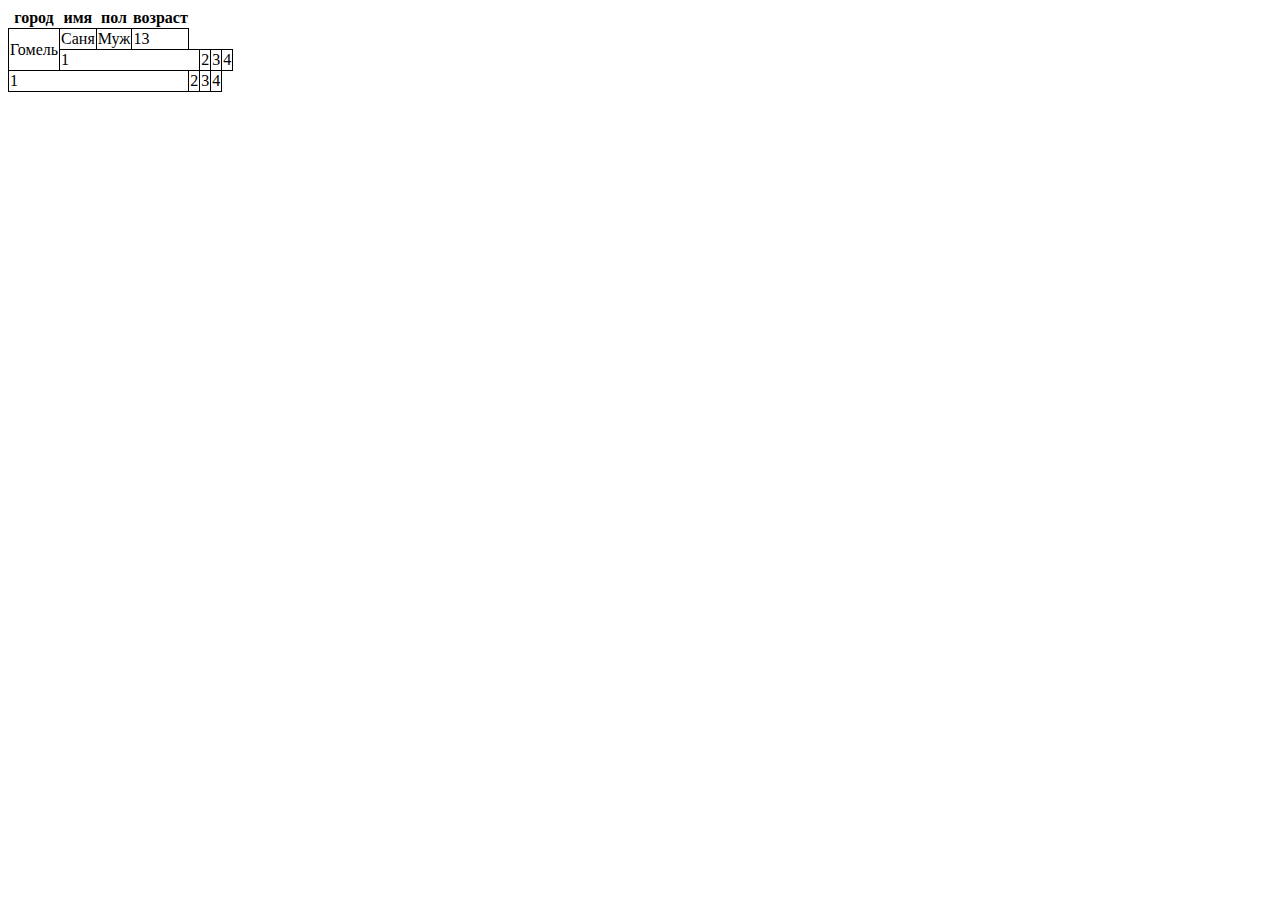
<file: classwork.html>
<!DOCTYPE html>
<html lang="en">
<head>
    <meta charset="UTF-8">
    <meta http-equiv="X-UA-Compatible" content="IE=edge">
    <meta name="viewport" content="width=, initial-scale=1.0">
    <title>Document</title>
</head>

<body>
    <style> tr td { border: 1px solid #000; } </style> 
    <table style="border-collapse: collapse;">
        <thead>
            <tr>
                <th>город</th>
                <th>имя</th>
                <th>пол</th>
                <th>возраст</th>
            </tr>
        </thead>
        <tbody>
            <tr>
                <td  rowspan="3">Гомель</td>
                <td>Саня</td>
                <td>Муж</td>
                <td>13</td>
            </tr>
            <tr>
                <td colspan="4">1</td>
                <td>2</td>
                <td>3</td>
                <td >4</td>
            </tr>
        </tbody>
        <tfoot>
            <tr>
                <td colspan="4">1</td>
                <td>2</td>
                <td>3</td>
                <td >4</td>
            </tr>
        </tfoot>
    </table>
</body>
</html>
</file>
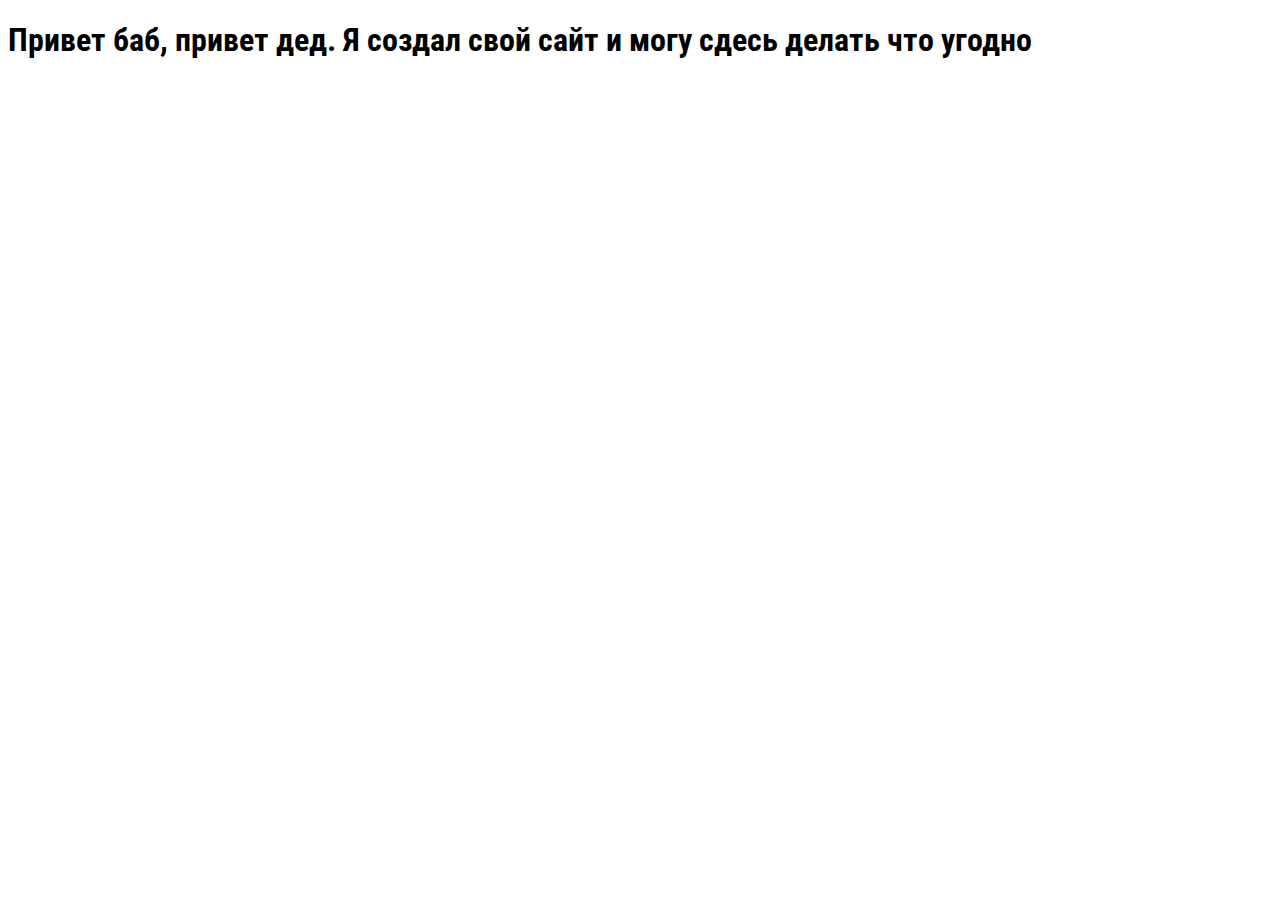
<file: classwork5.html>
<!DOCTYPE html>
<html lang="en">
<head>
  <meta charset="UTF-8">
  <meta http-equiv="X-UA-Compatible" content="IE=edge">
  <meta name="viewport" content="width=device-width, initial-scale=1.0">
  <link rel="stylesheet" href="style.css/classwork5.css">
  <link rel="preconnect" href="https://fonts.googleapis.com">
  <link rel="preconnect" href="https://fonts.gstatic.com" crossorigin>
  <link href="https://fonts.googleapis.com/css2?family=Open+Sans&family=Roboto+Condensed:ital@1&display=swap" rel="stylesheet">
  <title>Document</title>
</head>
<body>
  <h1>Привет баб, привет дед. Я создал свой сайт и могу сдесь делать что угодно</h1>
</body>
</html>
</file>
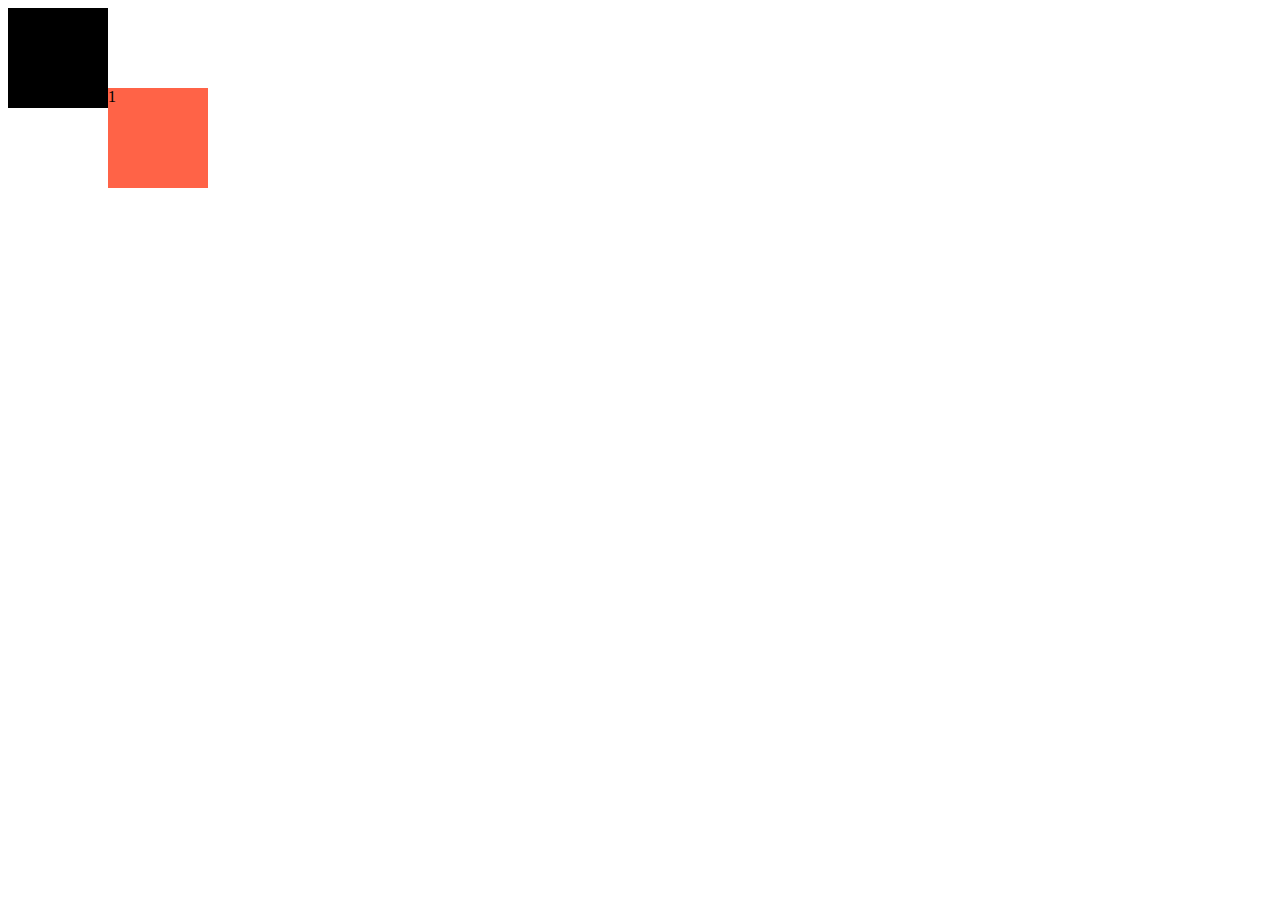
<file: classwrk6.html>
<!DOCTYPE html>
<html lang="en">
<head>
  <meta charset="UTF-8">
  <meta http-equiv="X-UA-Compatible" content="IE=edge">
  <meta name="viewport" content="width=device-width, initial-scale=1.0">
  <title>Classwork 6</title>
  <link rel="stylesheet" href="style.css/classwork6.css">
</head>
<body>
  <div class="position">
    <div>1</div>
    <div>2</div>
    <div>3</div>
  </div>

</body>
</html>
</file>
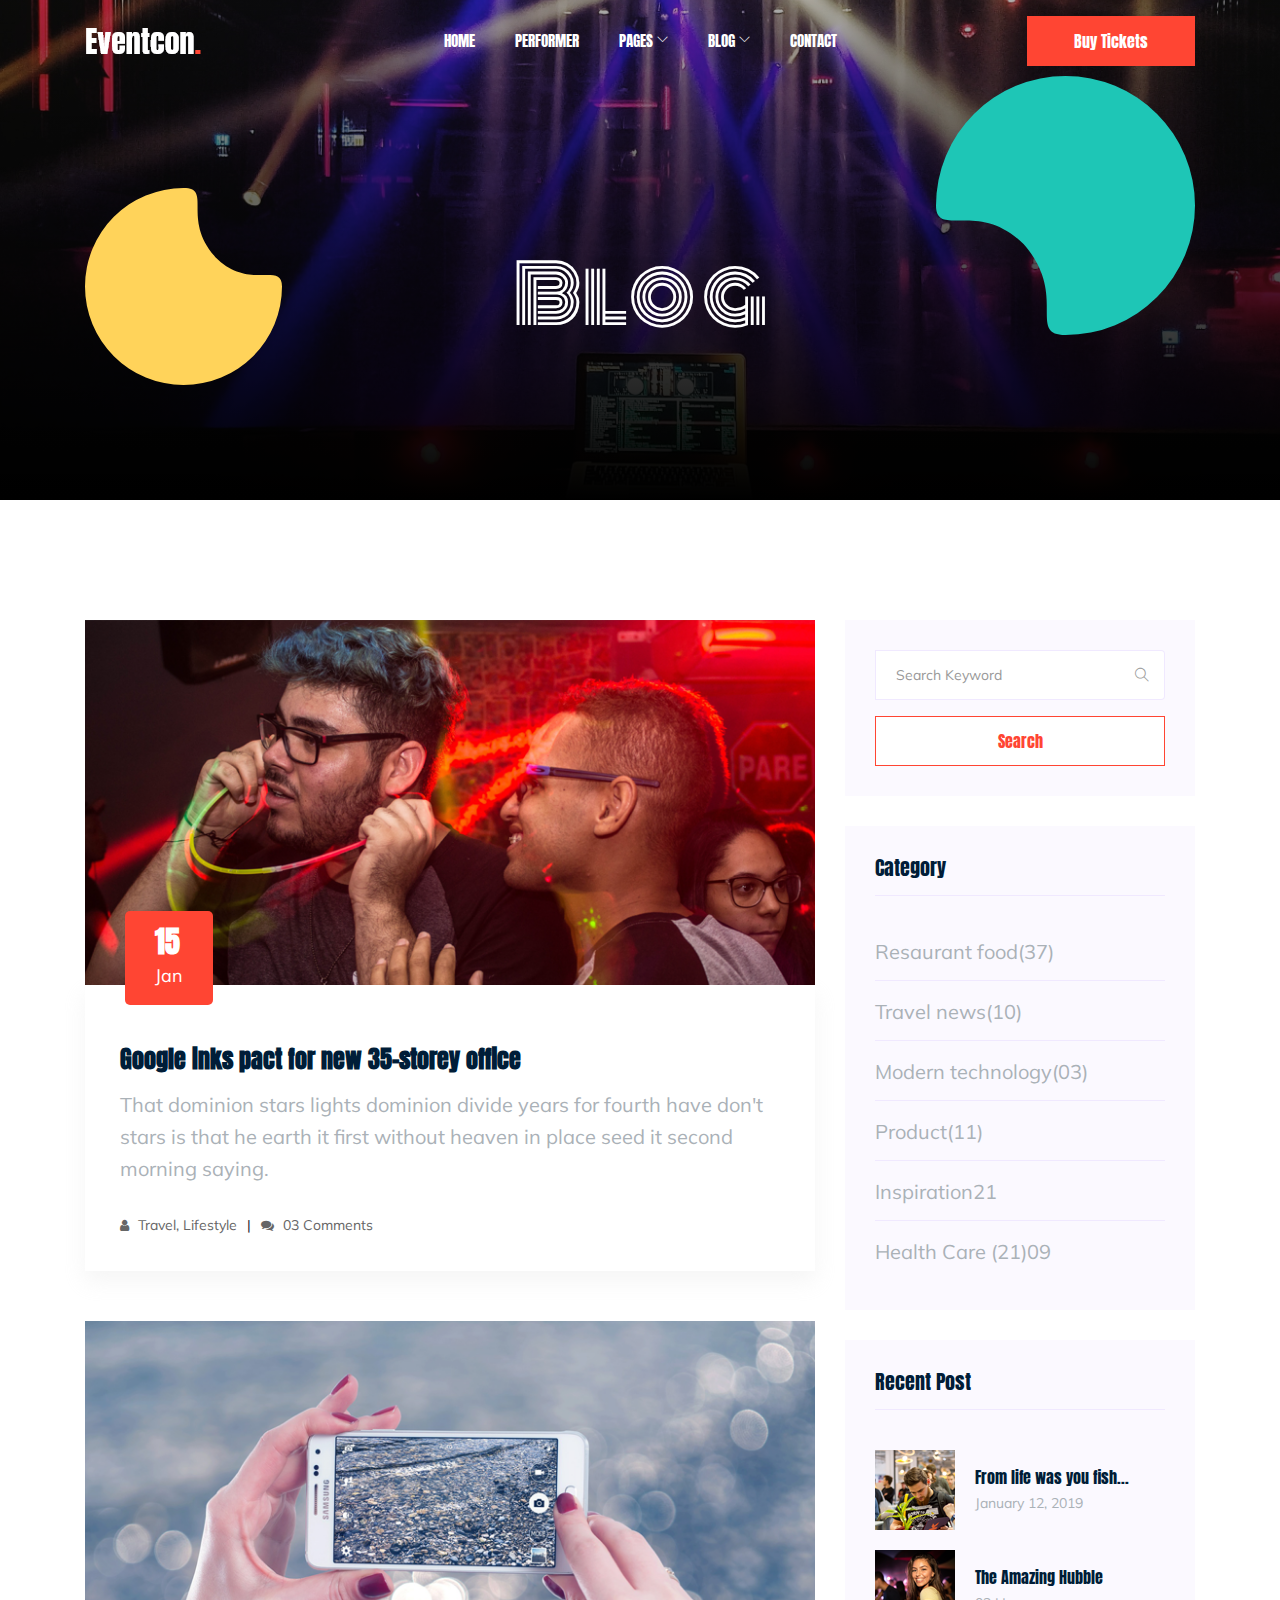
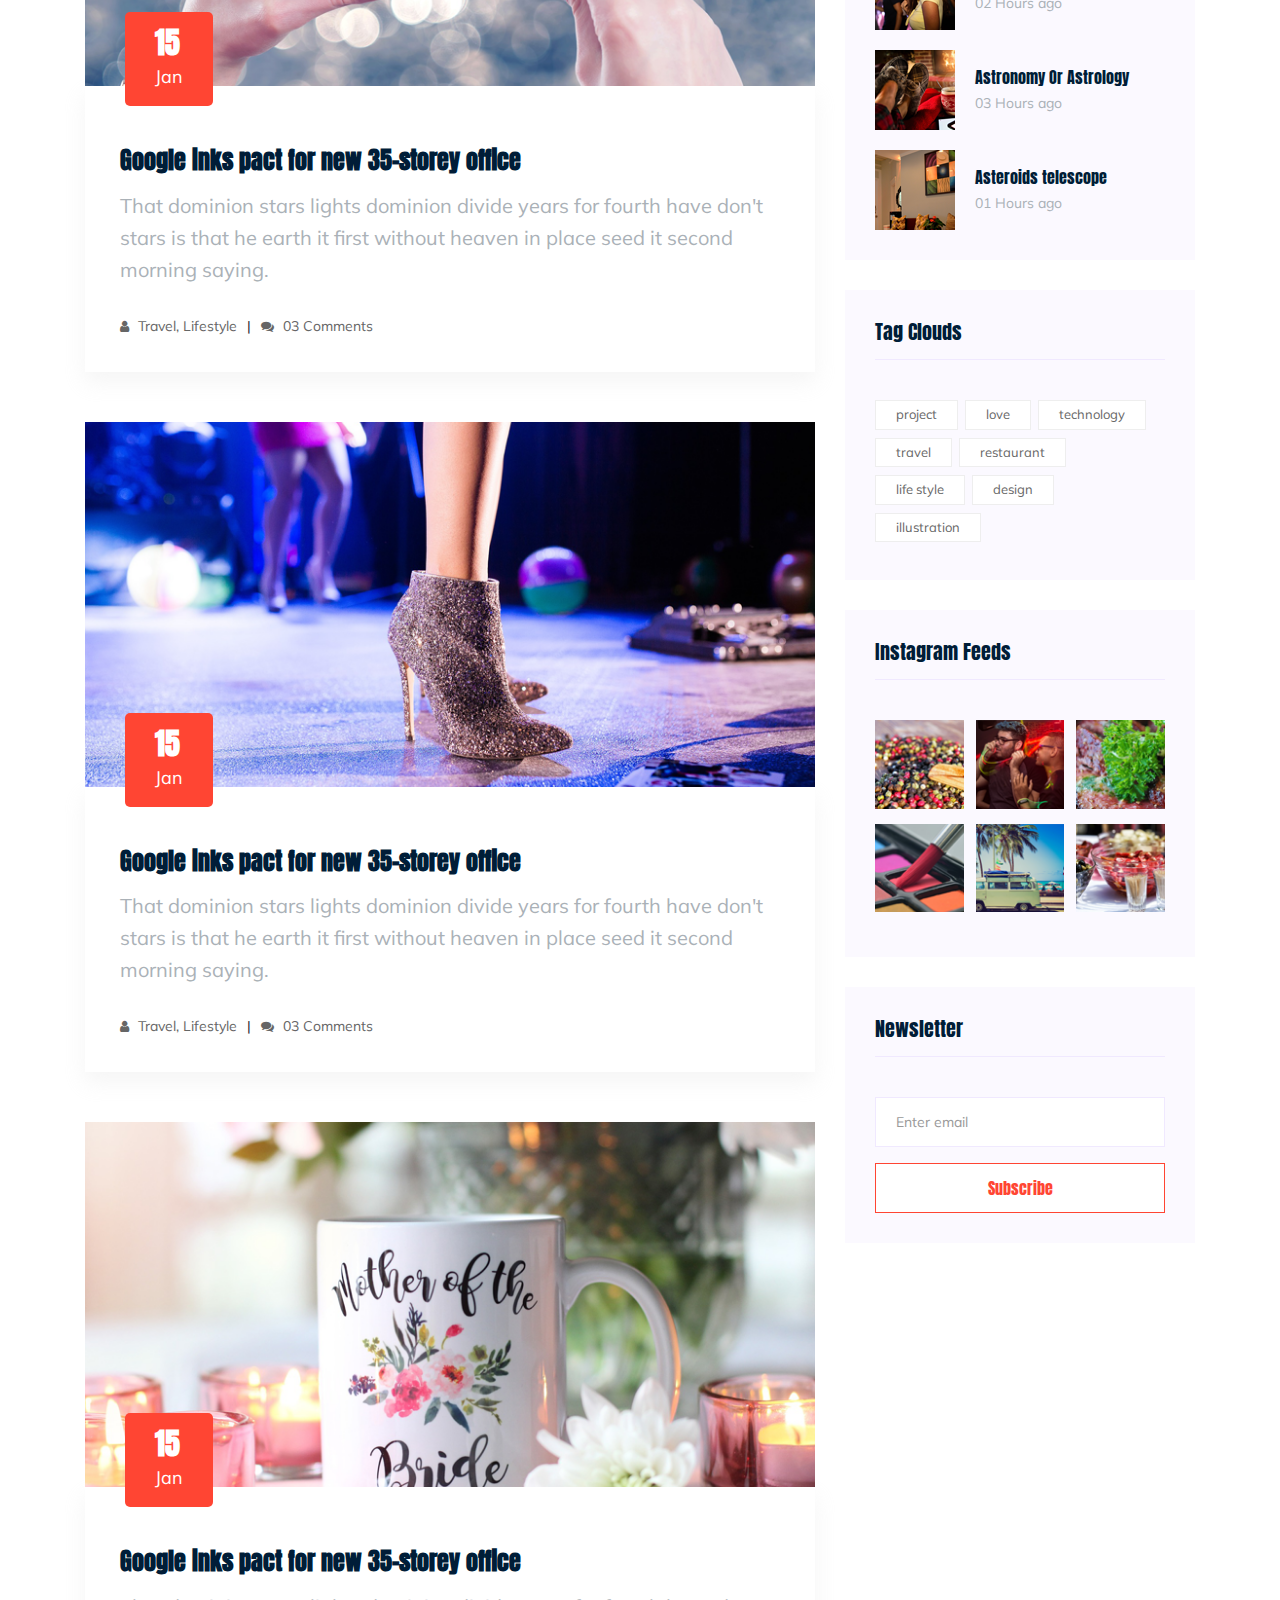
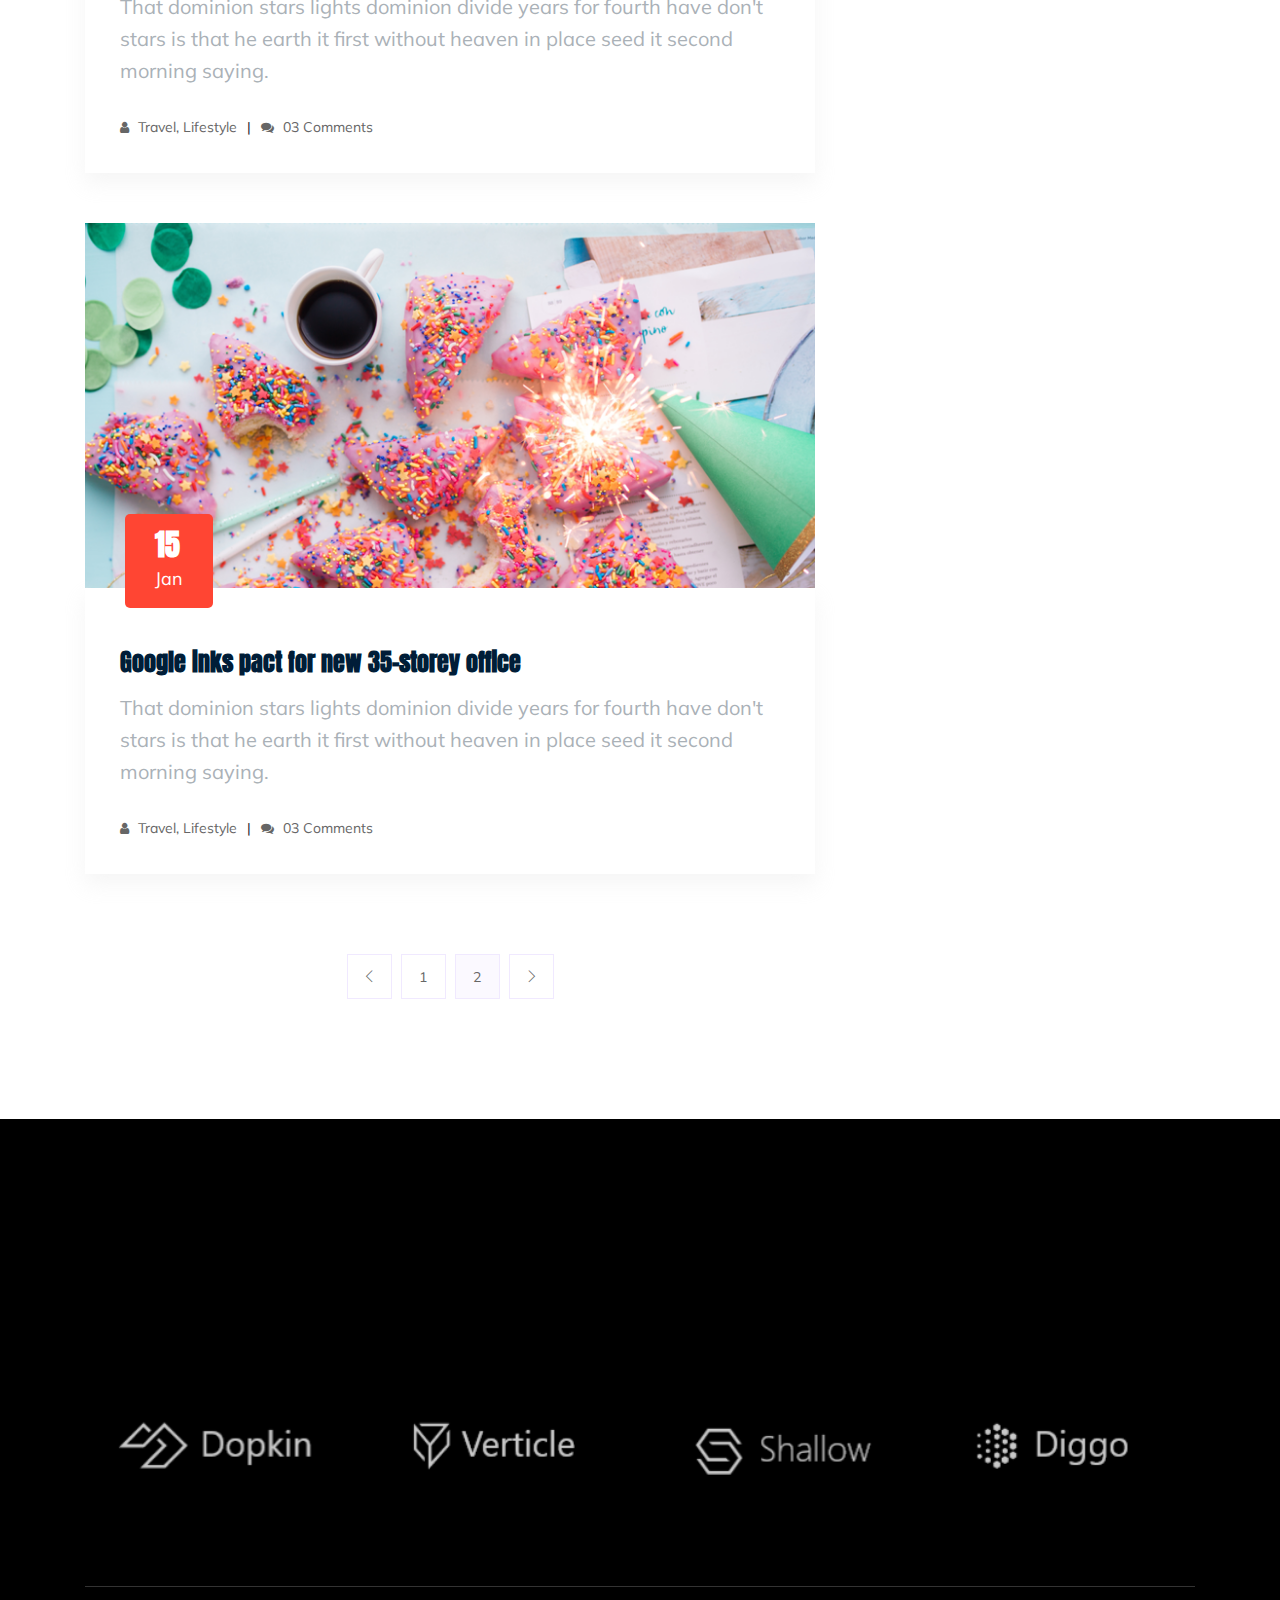
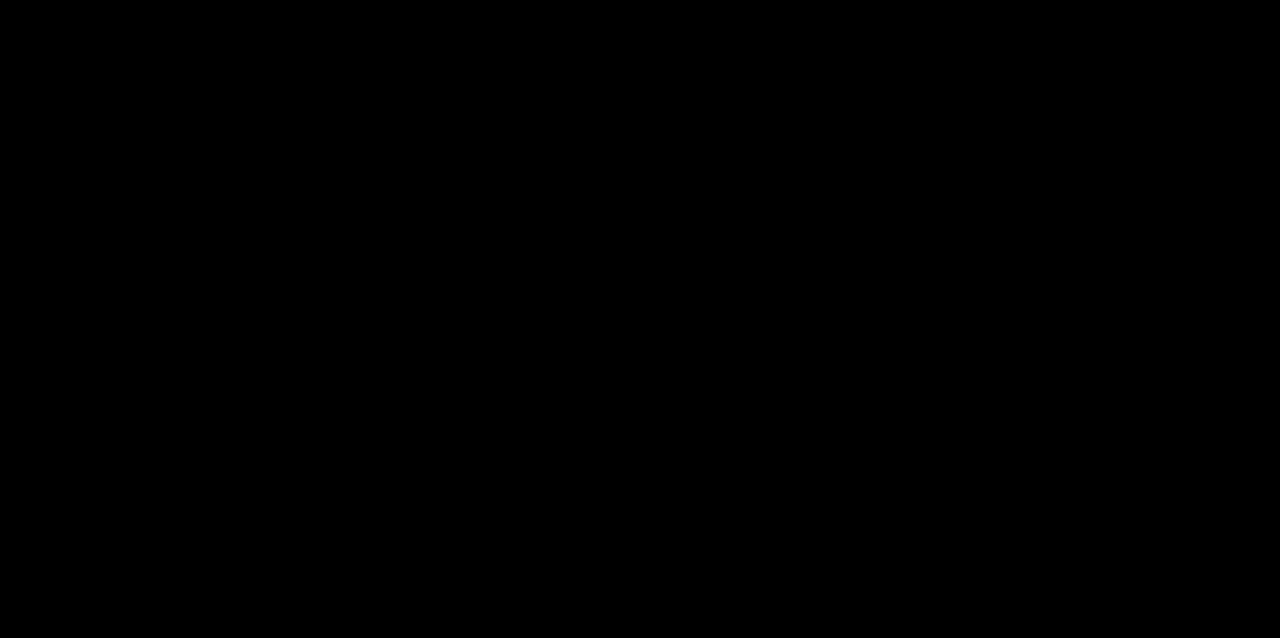
<file: visiual cod/eventcon/eventcon/blog.html>
<!doctype html>
<html class="no-js" lang="zxx">

<head>
    <meta charset="utf-8">
    <meta http-equiv="x-ua-compatible" content="ie=edge">
    <title>EventCon</title>
    <meta name="description" content="">
    <meta name="viewport" content="width=device-width, initial-scale=1">

    <!-- <link rel="manifest" href="site.webmanifest"> -->
    <link rel="shortcut icon" type="image/x-icon" href="img/favicon.png">
    <!-- Place favicon.ico in the root directory -->

    <!-- CSS here -->
    <link rel="stylesheet" href="css/bootstrap.min.css">
    <link rel="stylesheet" href="css/owl.carousel.min.css">
    <link rel="stylesheet" href="css/magnific-popup.css">
    <link rel="stylesheet" href="css/font-awesome.min.css">
    <link rel="stylesheet" href="css/themify-icons.css">
    <link rel="stylesheet" href="css/nice-select.css">
    <link rel="stylesheet" href="css/flaticon.css">
    <link rel="stylesheet" href="css/gijgo.css">
    <link rel="stylesheet" href="css/animate.css">
    <link rel="stylesheet" href="css/slicknav.css">
    <link rel="stylesheet" href="css/style.css">
    <!-- <link rel="stylesheet" href="css/responsive.css"> -->
</head>

<body>
    <!--[if lte IE 9]>
            <p class="browserupgrade">You are using an <strong>outdated</strong> browser. Please <a href="https://browsehappy.com/">upgrade your browser</a> to improve your experience and security.</p>
        <![endif]-->

    <!-- header-start -->
    <header>
        <div class="header-area ">
            <div id="sticky-header" class="main-header-area">
                <div class="container">
                    <div class="header_bottom_border">
                        <div class="row align-items-center">
                            <div class="col-xl-3 col-lg-3">
                                <div class="logo">
                                    <a href="index.html">
                                        <img src="img/logo.png" alt="">
                                    </a>
                                </div>
                            </div>
                            <div class="col-xl-6 col-lg-6">
                                <div class="main-menu  d-none d-lg-block">
                                    <nav>
                                        <ul id="navigation">
                                            <li><a href="index.html">home</a></li>
                                            <li><a href="performer.html">Performer</a></li>
                                            
                                            <li><a href="#">pages <i class="ti-angle-down"></i></a>
                                                <ul class="submenu">
                                                    <li><a href="about.html">about</a></li>
                                                    <li><a href="Program.html">Program</a></li>
                                                    <li><a href="Venue.html">Venue</a></li>
                                                    <li><a href="elements.html">elements</a></li>
                                                </ul>
                                            </li>
                                            <li><a href="#">blog <i class="ti-angle-down"></i></a>
                                                <ul class="submenu">
                                                    <li><a href="blog.html">blog</a></li>
                                                    <li><a href="single-blog.html">single-blog</a></li>
                                                </ul>
                                            </li>
                                            <li><a href="contact.html">Contact</a></li>
                                        </ul>
                                    </nav>
                                </div>
                            </div>
                            <div class="col-xl-3 col-lg-3 d-none d-lg-block">
                                <div class="buy_tkt">
                                    <div class="book_btn d-none d-lg-block">
                                        <a href="#">Buy Tickets</a>
                                    </div>
                                </div>
                            </div>
                            <div class="col-12">
                                <div class="mobile_menu d-block d-lg-none"></div>
                            </div>
                        </div>
                    </div>

                </div>
            </div>
        </div>
    </header>
    <!-- header-end -->
    
     <!-- bradcam_area -->
     <div class="bradcam_area">
        <div class="single_bradcam  d-flex align-items-center bradcam_bg_1 overlay">
              <div class="container">
                    <div class="row align-items-center justify-content-center">
                       <div class="col-xl-12">
                          <div class="bradcam_text text-center">
                            <div class="shape_1 wow fadeInUp" data-wow-duration="1s" data-wow-delay=".2s">
                                <img src="img/shape/shape_1.svg" alt="">
                            </div>
                            <div class="shape_2 wow fadeInDown" data-wow-duration="1s" data-wow-delay=".3s">
                                <img src="img/shape/shape_2.svg" alt="">
                            </div>
                                <h3 class="wow fadeInRight" data-wow-duration="1s" data-wow-delay=".3s">Blog</h3>
                          </div>
                       </div>
                    </div>
              </div>
           </div>
     </div>
    <!-- bradcam_area end -->


    <!--================Blog Area =================-->
    <section class="blog_area section-padding">
        <div class="container">
            <div class="row">
                <div class="col-lg-8 mb-5 mb-lg-0">
                    <div class="blog_left_sidebar">
                        <article class="blog_item">
                            <div class="blog_item_img">
                                <img class="card-img rounded-0" src="img/blog/single_blog_1.png" alt="">
                                <a href="#" class="blog_item_date">
                                    <h3>15</h3>
                                    <p>Jan</p>
                                </a>
                            </div>

                            <div class="blog_details">
                                <a class="d-inline-block" href="single-blog.html">
                                    <h2>Google inks pact for new 35-storey office</h2>
                                </a>
                                <p>That dominion stars lights dominion divide years for fourth have don't stars is that
                                    he earth it first without heaven in place seed it second morning saying.</p>
                                <ul class="blog-info-link">
                                    <li><a href="#"><i class="fa fa-user"></i> Travel, Lifestyle</a></li>
                                    <li><a href="#"><i class="fa fa-comments"></i> 03 Comments</a></li>
                                </ul>
                            </div>
                        </article>

                        <article class="blog_item">
                            <div class="blog_item_img">
                                <img class="card-img rounded-0" src="img/blog/single_blog_2.png" alt="">
                                <a href="#" class="blog_item_date">
                                    <h3>15</h3>
                                    <p>Jan</p>
                                </a>
                            </div>

                            <div class="blog_details">
                                <a class="d-inline-block" href="single-blog.html">
                                    <h2>Google inks pact for new 35-storey office</h2>
                                </a>
                                <p>That dominion stars lights dominion divide years for fourth have don't stars is that
                                    he earth it first without heaven in place seed it second morning saying.</p>
                                <ul class="blog-info-link">
                                    <li><a href="#"><i class="fa fa-user"></i> Travel, Lifestyle</a></li>
                                    <li><a href="#"><i class="fa fa-comments"></i> 03 Comments</a></li>
                                </ul>
                            </div>
                        </article>

                        <article class="blog_item">
                            <div class="blog_item_img">
                                <img class="card-img rounded-0" src="img/blog/single_blog_3.png" alt="">
                                <a href="#" class="blog_item_date">
                                    <h3>15</h3>
                                    <p>Jan</p>
                                </a>
                            </div>

                            <div class="blog_details">
                                <a class="d-inline-block" href="single-blog.html">
                                    <h2>Google inks pact for new 35-storey office</h2>
                                </a>
                                <p>That dominion stars lights dominion divide years for fourth have don't stars is that
                                    he earth it first without heaven in place seed it second morning saying.</p>
                                <ul class="blog-info-link">
                                    <li><a href="#"><i class="fa fa-user"></i> Travel, Lifestyle</a></li>
                                    <li><a href="#"><i class="fa fa-comments"></i> 03 Comments</a></li>
                                </ul>
                            </div>
                        </article>

                        <article class="blog_item">
                            <div class="blog_item_img">
                                <img class="card-img rounded-0" src="img/blog/single_blog_4.png" alt="">
                                <a href="#" class="blog_item_date">
                                    <h3>15</h3>
                                    <p>Jan</p>
                                </a>
                            </div>

                            <div class="blog_details">
                                <a class="d-inline-block" href="single-blog.html">
                                    <h2>Google inks pact for new 35-storey office</h2>
                                </a>
                                <p>That dominion stars lights dominion divide years for fourth have don't stars is that
                                    he earth it first without heaven in place seed it second morning saying.</p>
                                <ul class="blog-info-link">
                                    <li><a href="#"><i class="fa fa-user"></i> Travel, Lifestyle</a></li>
                                    <li><a href="#"><i class="fa fa-comments"></i> 03 Comments</a></li>
                                </ul>
                            </div>
                        </article>

                        <article class="blog_item">
                            <div class="blog_item_img">
                                <img class="card-img rounded-0" src="img/blog/single_blog_5.png" alt="">
                                <a href="#" class="blog_item_date">
                                    <h3>15</h3>
                                    <p>Jan</p>
                                </a>
                            </div>

                            <div class="blog_details">
                                <a class="d-inline-block" href="single-blog.html">
                                    <h2>Google inks pact for new 35-storey office</h2>
                                </a>
                                <p>That dominion stars lights dominion divide years for fourth have don't stars is that
                                    he earth it first without heaven in place seed it second morning saying.</p>
                                <ul class="blog-info-link">
                                    <li><a href="#"><i class="fa fa-user"></i> Travel, Lifestyle</a></li>
                                    <li><a href="#"><i class="fa fa-comments"></i> 03 Comments</a></li>
                                </ul>
                            </div>
                        </article>

                        <nav class="blog-pagination justify-content-center d-flex">
                            <ul class="pagination">
                                <li class="page-item">
                                    <a href="#" class="page-link" aria-label="Previous">
                                        <i class="ti-angle-left"></i>
                                    </a>
                                </li>
                                <li class="page-item">
                                    <a href="#" class="page-link">1</a>
                                </li>
                                <li class="page-item active">
                                    <a href="#" class="page-link">2</a>
                                </li>
                                <li class="page-item">
                                    <a href="#" class="page-link" aria-label="Next">
                                        <i class="ti-angle-right"></i>
                                    </a>
                                </li>
                            </ul>
                        </nav>
                    </div>
                </div>
                <div class="col-lg-4">
                    <div class="blog_right_sidebar">
                        <aside class="single_sidebar_widget search_widget">
                            <form action="#">
                                <div class="form-group">
                                    <div class="input-group mb-3">
                                        <input type="text" class="form-control" placeholder='Search Keyword'
                                            onfocus="this.placeholder = ''"
                                            onblur="this.placeholder = 'Search Keyword'">
                                        <div class="input-group-append">
                                            <button class="btn" type="button"><i class="ti-search"></i></button>
                                        </div>
                                    </div>
                                </div>
                                <button class="button rounded-0 primary-bg text-white w-100 btn_1 boxed-btn"
                                    type="submit">Search</button>
                            </form>
                        </aside>

                        <aside class="single_sidebar_widget post_category_widget">
                            <h4 class="widget_title">Category</h4>
                            <ul class="list cat-list">
                                <li>
                                    <a href="#" class="d-flex">
                                        <p>Resaurant food</p>
                                        <p>(37)</p>
                                    </a>
                                </li>
                                <li>
                                    <a href="#" class="d-flex">
                                        <p>Travel news</p>
                                        <p>(10)</p>
                                    </a>
                                </li>
                                <li>
                                    <a href="#" class="d-flex">
                                        <p>Modern technology</p>
                                        <p>(03)</p>
                                    </a>
                                </li>
                                <li>
                                    <a href="#" class="d-flex">
                                        <p>Product</p>
                                        <p>(11)</p>
                                    </a>
                                </li>
                                <li>
                                    <a href="#" class="d-flex">
                                        <p>Inspiration</p>
                                        <p>21</p>
                                    </a>
                                </li>
                                <li>
                                    <a href="#" class="d-flex">
                                        <p>Health Care (21)</p>
                                        <p>09</p>
                                    </a>
                                </li>
                            </ul>
                        </aside>

                        <aside class="single_sidebar_widget popular_post_widget">
                            <h3 class="widget_title">Recent Post</h3>
                            <div class="media post_item">
                                <img src="img/post/post_1.png" alt="post">
                                <div class="media-body">
                                    <a href="single-blog.html">
                                        <h3>From life was you fish...</h3>
                                    </a>
                                    <p>January 12, 2019</p>
                                </div>
                            </div>
                            <div class="media post_item">
                                <img src="img/post/post_2.png" alt="post">
                                <div class="media-body">
                                    <a href="single-blog.html">
                                        <h3>The Amazing Hubble</h3>
                                    </a>
                                    <p>02 Hours ago</p>
                                </div>
                            </div>
                            <div class="media post_item">
                                <img src="img/post/post_3.png" alt="post">
                                <div class="media-body">
                                    <a href="single-blog.html">
                                        <h3>Astronomy Or Astrology</h3>
                                    </a>
                                    <p>03 Hours ago</p>
                                </div>
                            </div>
                            <div class="media post_item">
                                <img src="img/post/post_4.png" alt="post">
                                <div class="media-body">
                                    <a href="single-blog.html">
                                        <h3>Asteroids telescope</h3>
                                    </a>
                                    <p>01 Hours ago</p>
                                </div>
                            </div>
                        </aside>
                        <aside class="single_sidebar_widget tag_cloud_widget">
                            <h4 class="widget_title">Tag Clouds</h4>
                            <ul class="list">
                                <li>
                                    <a href="#">project</a>
                                </li>
                                <li>
                                    <a href="#">love</a>
                                </li>
                                <li>
                                    <a href="#">technology</a>
                                </li>
                                <li>
                                    <a href="#">travel</a>
                                </li>
                                <li>
                                    <a href="#">restaurant</a>
                                </li>
                                <li>
                                    <a href="#">life style</a>
                                </li>
                                <li>
                                    <a href="#">design</a>
                                </li>
                                <li>
                                    <a href="#">illustration</a>
                                </li>
                            </ul>
                        </aside>


                        <aside class="single_sidebar_widget instagram_feeds">
                            <h4 class="widget_title">Instagram Feeds</h4>
                            <ul class="instagram_row flex-wrap">
                                <li>
                                    <a href="#">
                                        <img class="img-fluid" src="img/post/post_5.png" alt="">
                                    </a>
                                </li>
                                <li>
                                    <a href="#">
                                        <img class="img-fluid" src="img/post/post_6.png" alt="">
                                    </a>
                                </li>
                                <li>
                                    <a href="#">
                                        <img class="img-fluid" src="img/post/post_7.png" alt="">
                                    </a>
                                </li>
                                <li>
                                    <a href="#">
                                        <img class="img-fluid" src="img/post/post_8.png" alt="">
                                    </a>
                                </li>
                                <li>
                                    <a href="#">
                                        <img class="img-fluid" src="img/post/post_9.png" alt="">
                                    </a>
                                </li>
                                <li>
                                    <a href="#">
                                        <img class="img-fluid" src="img/post/post_10.png" alt="">
                                    </a>
                                </li>
                            </ul>
                        </aside>


                        <aside class="single_sidebar_widget newsletter_widget">
                            <h4 class="widget_title">Newsletter</h4>

                            <form action="#">
                                <div class="form-group">
                                    <input type="email" class="form-control" onfocus="this.placeholder = ''"
                                        onblur="this.placeholder = 'Enter email'" placeholder='Enter email' required>
                                </div>
                                <button class="button rounded-0 primary-bg text-white w-100 btn_1 boxed-btn"
                                    type="submit">Subscribe</button>
                            </form>
                        </aside>
                    </div>
                </div>
            </div>
        </div>
    </section>
    <!--================Blog Area =================-->

    <!-- brand_area_start  -->
    <div class="brand_area black_bg">
        <div class="container">
            <div class="row">
                <div class="col-lg-12">
                    <div class="section_title text-center mb-80">
                        <h4 class="wow fadeInRight" data-wow-duration="1s" data-wow-delay=".3s">Sponsor Logos</h4>
                    </div>
                </div>
            </div>
            <div class="row">
                <div class="col-lg-12">
                    <div class="brand_wrap">
                        <div class="brand_active owl-carousel">
                            <div class="single_brand text-center">
                                <img src="img/brand/1.png" alt="">
                            </div>
                            <div class="single_brand text-center">
                                <img src="img/brand/2.png" alt="">
                            </div>
                            <div class="single_brand text-center">
                                <img src="img/brand/3.png" alt="">
                            </div>
                            <div class="single_brand text-center">
                                <img src="img/brand/4.png" alt="">
                            </div>
                            <div class="single_brand text-center">
                                <img src="img/brand/5.png" alt="">
                            </div>
                            <div class="single_brand text-center">
                                <img src="img/brand/1.png" alt="">
                            </div>
                            <div class="single_brand text-center">
                                <img src="img/brand/2.png" alt="">
                            </div>
                        </div>
                    </div>
                </div>
            </div>
        </div>
    </div>
    <!-- brand_area_end  -->
    <!-- footer_start  -->
    <footer class="footer">
        <div class="footer_top">
            <div class="container">
                <div class="row justify-content-center">
                    <div class="col-lg-6 col-md-8">
                        <div class="footer_widget">
                            <div class="address_details text-center">
                                <h4 class="wow fadeInUp" data-wow-duration="1s" data-wow-delay=".3s">12 Feb, 2020</h4>
                                <h3 class="wow fadeInUp" data-wow-duration="1s" data-wow-delay=".4s">Green Avenue, New York</h3>
                                <p class="wow fadeInUp" data-wow-duration="1s" data-wow-delay=".5s">The event regularly attracts a diverse range of attendees from around the world.</p>
                                <a href="#" class="boxed-btn3 wow fadeInUp" data-wow-duration="1s" data-wow-delay=".6s">Buy Tickets</a>
                            </div>
                        </div>
                    </div>
                </div>
            </div>
        </div>
        <div class="copy-right_text">
            <div class="container">
                <div class="row">
                    <div class="col-xl-12">
                        <p class="copy_right text-center wow fadeInDown" data-wow-duration="1s" data-wow-delay=".5s">
                            <!-- Link back to Colorlib can't be removed. Template is licensed under CC BY 3.0. -->
Copyright &copy;<script>document.write(new Date().getFullYear());</script> All rights reserved | This template is made with <i class="fa fa-heart-o" aria-hidden="true"></i> by <a href="https://colorlib.com" target="_blank">Colorlib</a>
<!-- Link back to Colorlib can't be removed. Template is licensed under CC BY 3.0. -->
                        </p>
                    </div>
                </div>
            </div>
        </div>
    </footer>
    <!-- footer_end  -->


    <!-- JS here -->
    <script src="js/vendor/modernizr-3.5.0.min.js"></script>
    <script src="js/vendor/jquery-1.12.4.min.js"></script>
    <script src="js/popper.min.js"></script>
    <script src="js/bootstrap.min.js"></script>
    <script src="js/owl.carousel.min.js"></script>
    <script src="js/isotope.pkgd.min.js"></script>
    <script src="js/ajax-form.js"></script>
    <script src="js/waypoints.min.js"></script>
    <script src="js/jquery.counterup.min.js"></script>
    <script src="js/imagesloaded.pkgd.min.js"></script>
    <script src="js/scrollIt.js"></script>
    <script src="js/jquery.scrollUp.min.js"></script>
    <script src="js/wow.min.js"></script>
    <script src="js/nice-select.min.js"></script>
    <script src="js/jquery.slicknav.min.js"></script>
    <script src="js/jquery.magnific-popup.min.js"></script>
    <script src="js/plugins.js"></script>
    <script src="js/gijgo.min.js"></script>

    <!--contact js-->
    <script src="js/contact.js"></script>
    <script src="js/jquery.ajaxchimp.min.js"></script>
    <script src="js/jquery.form.js"></script>
    <script src="js/jquery.validate.min.js"></script>
    <script src="js/mail-script.js"></script>

    <script src="js/main.js"></script>
   
</body>
</html>
</file>
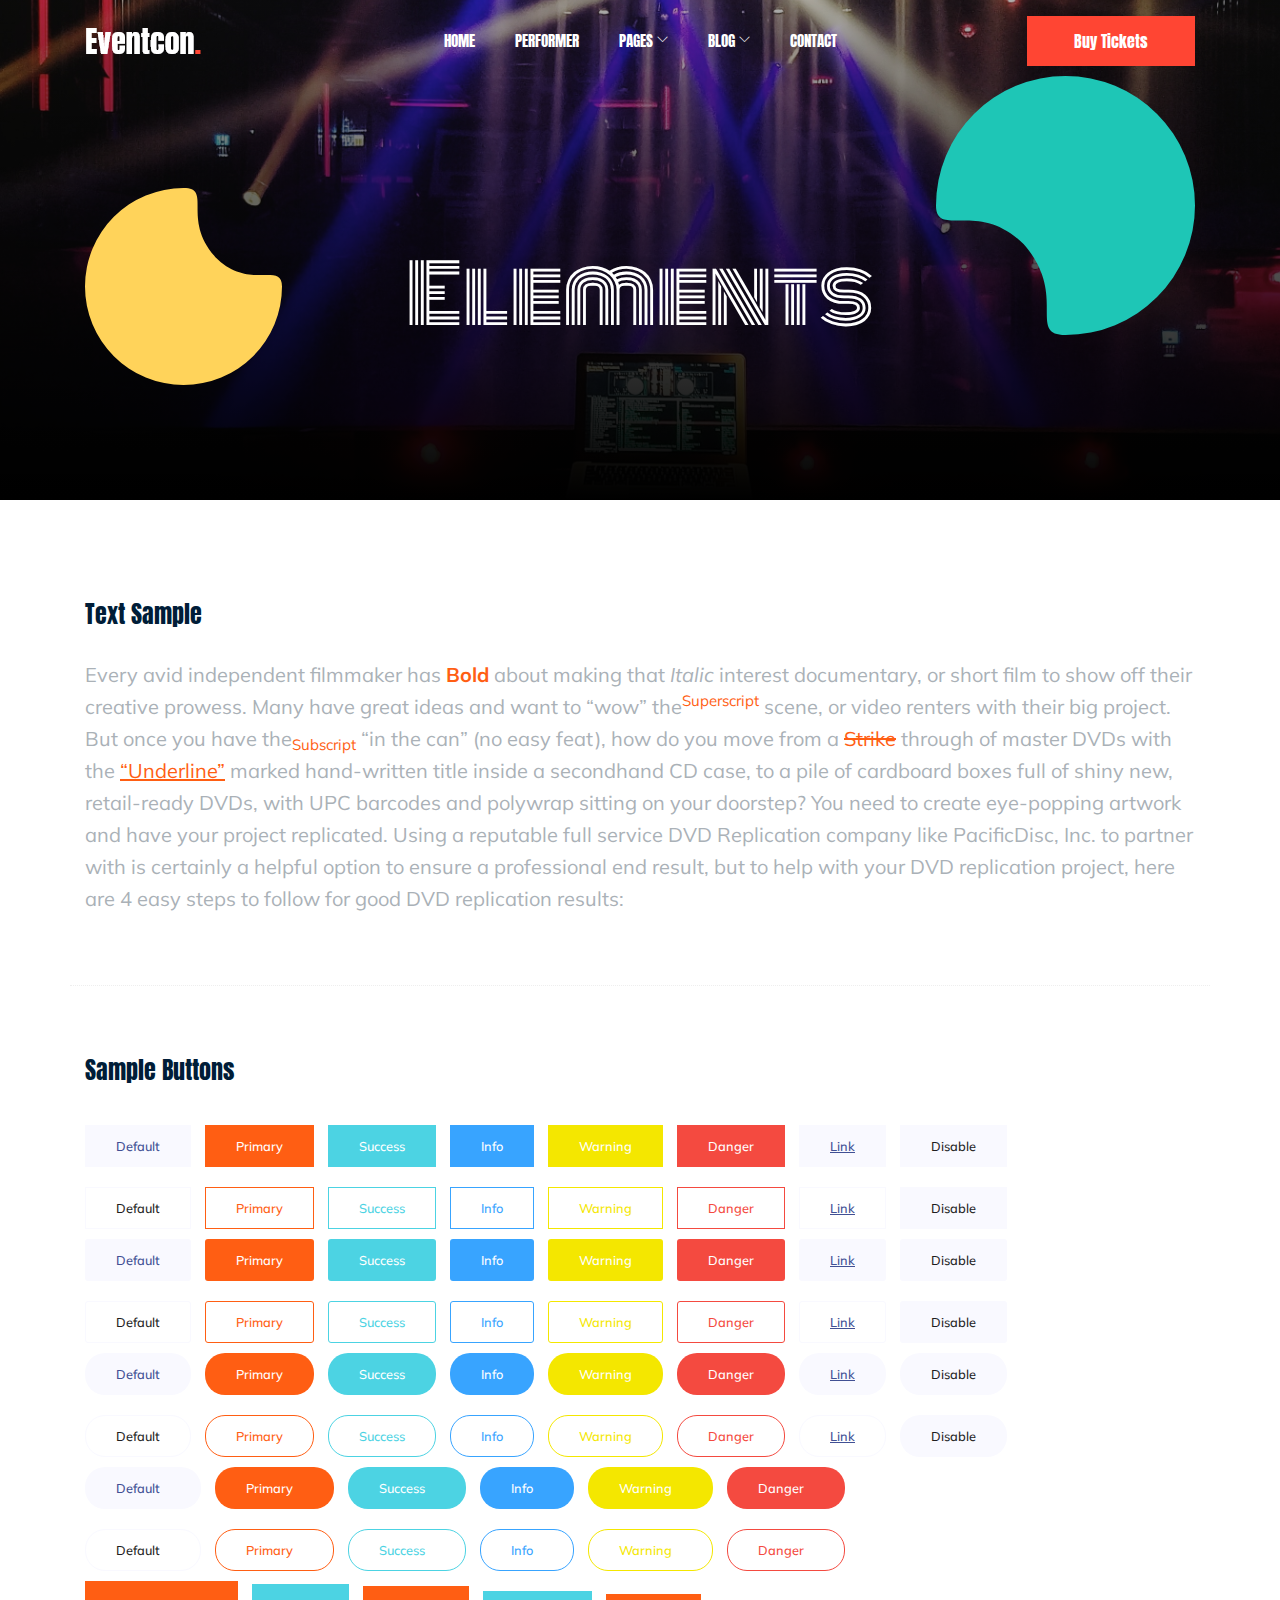
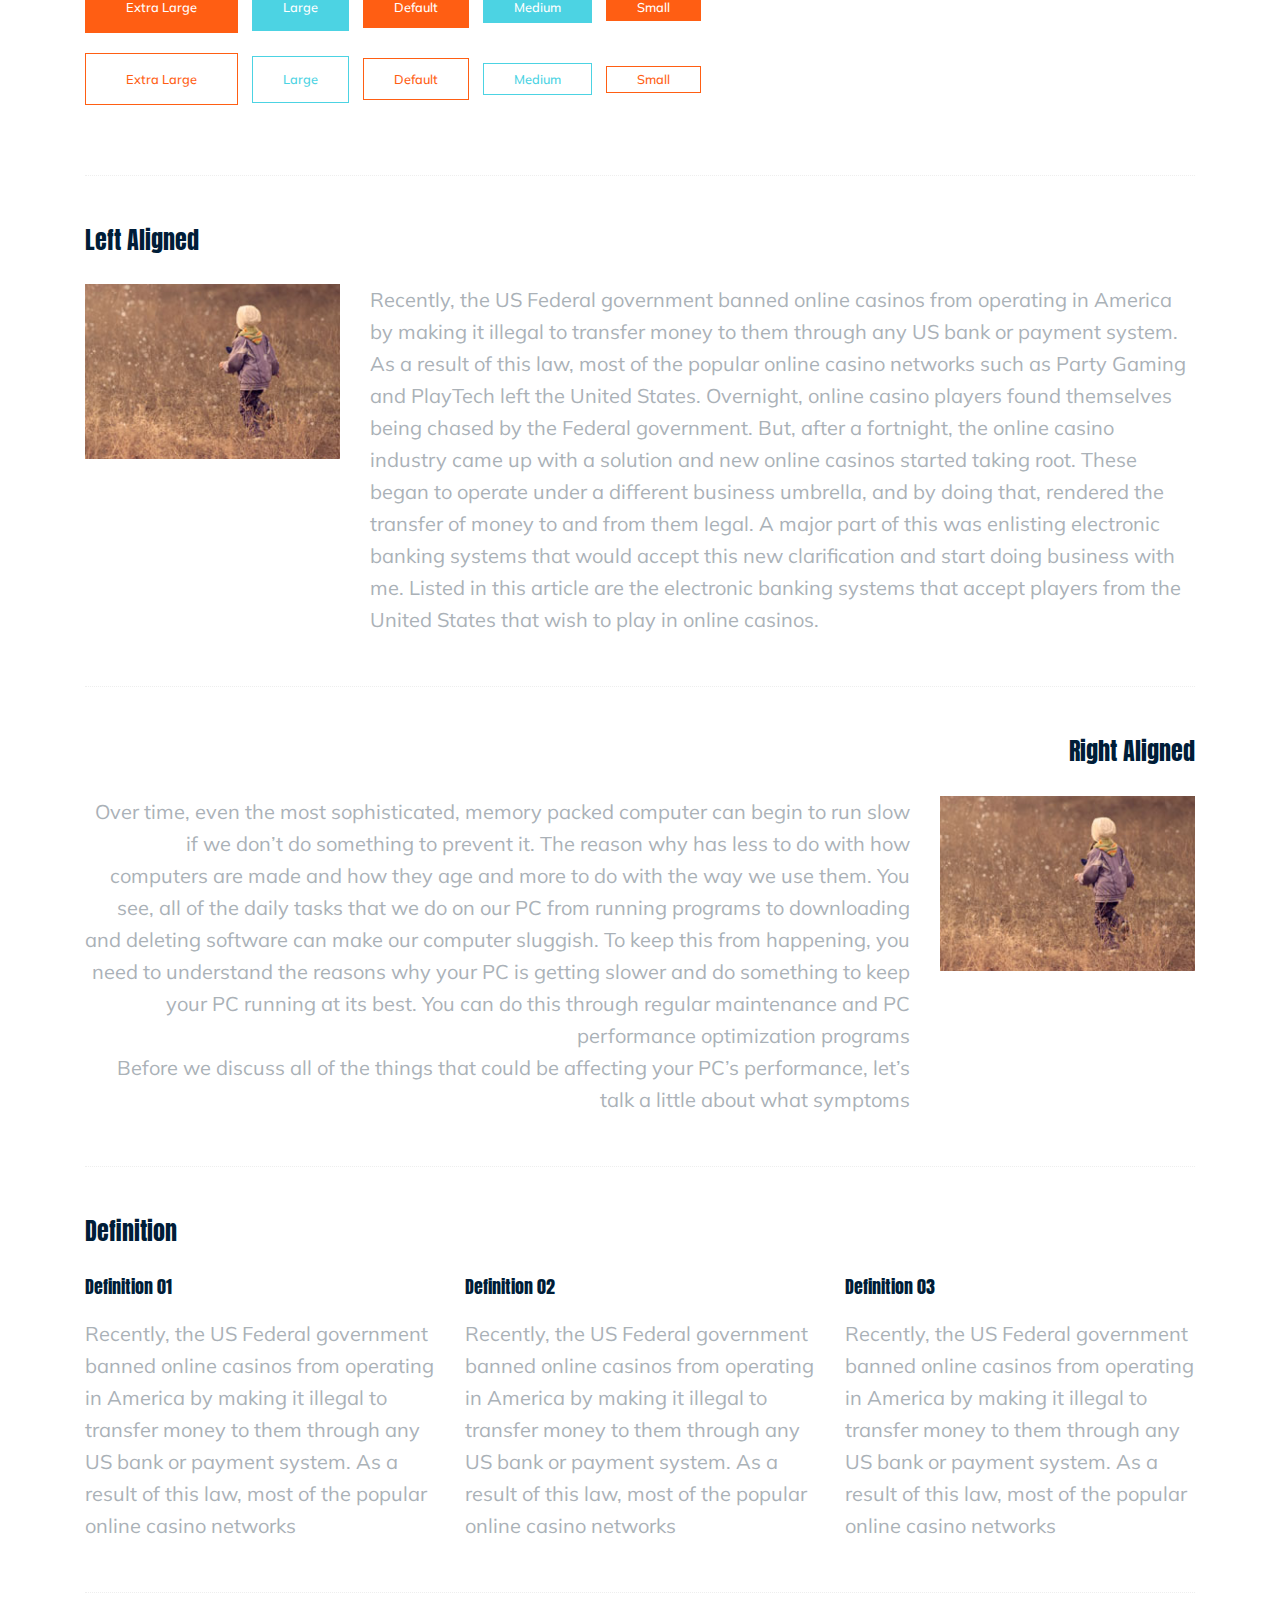
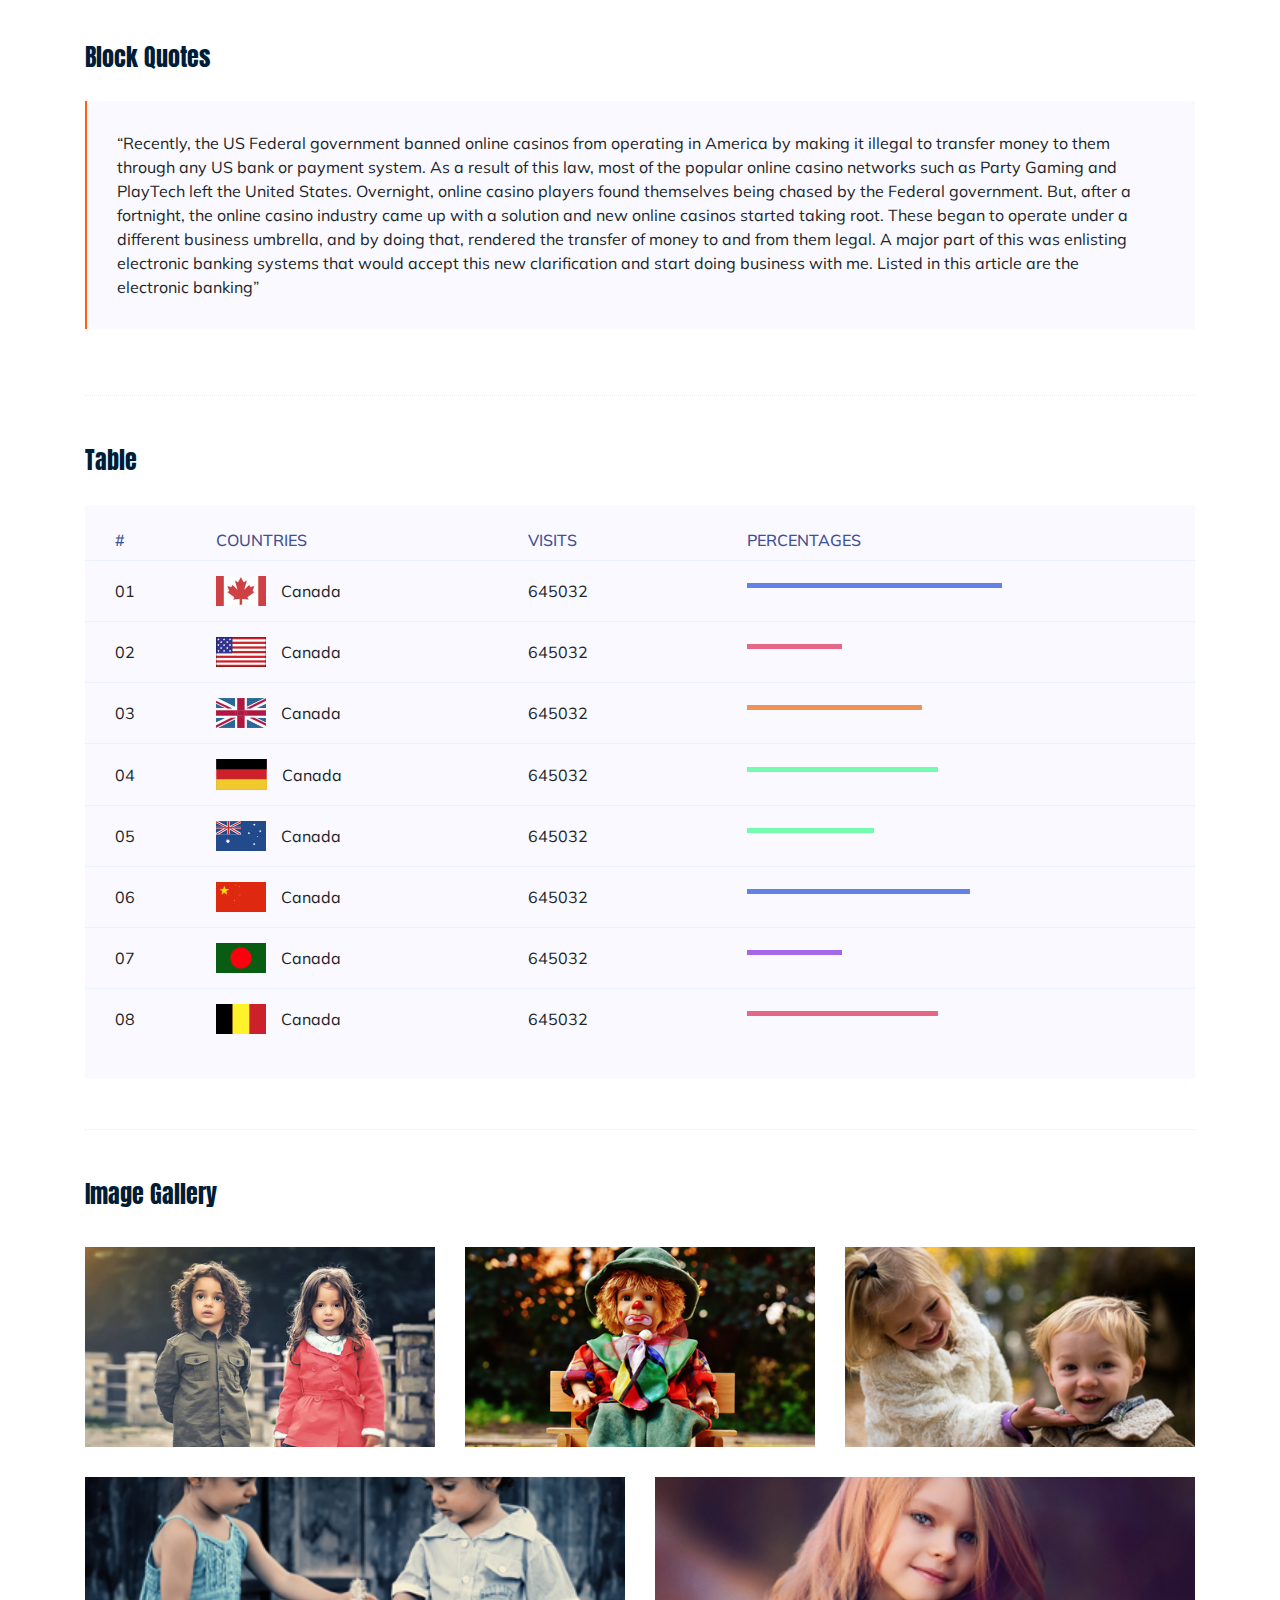
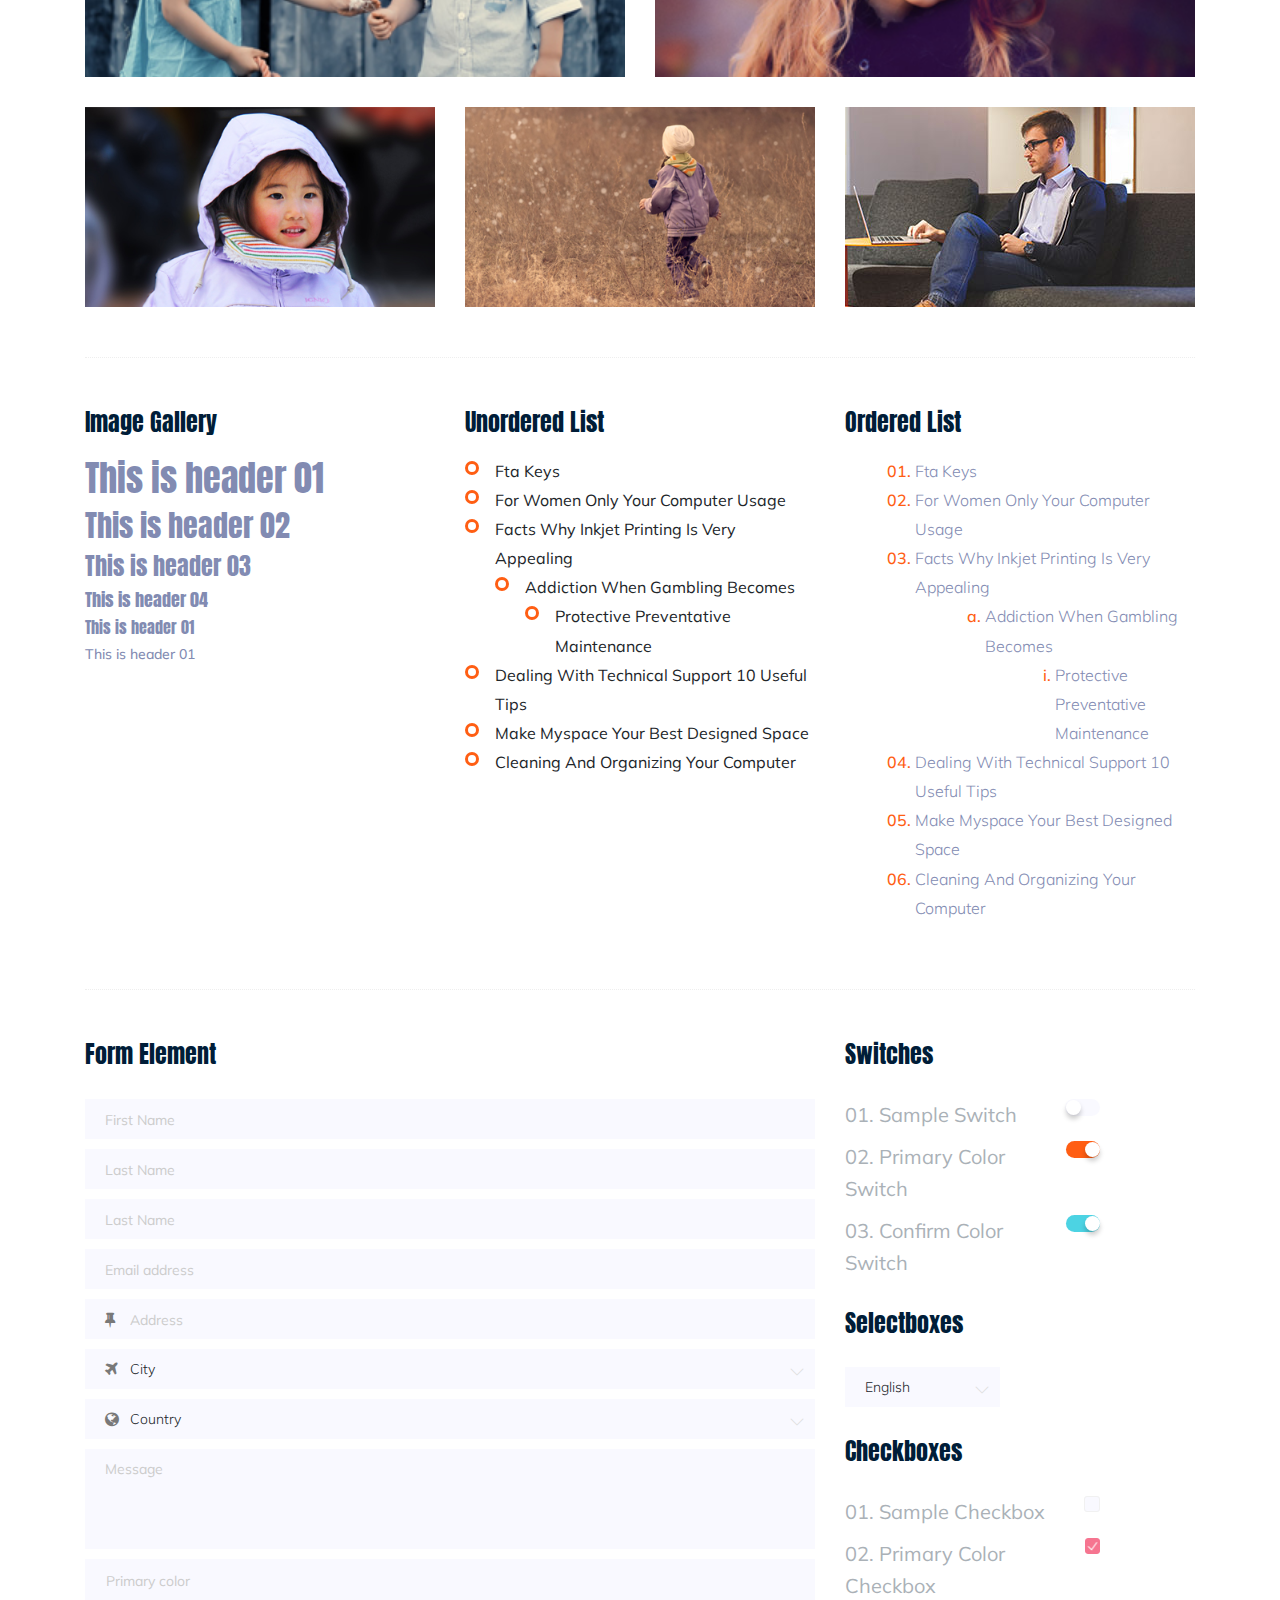
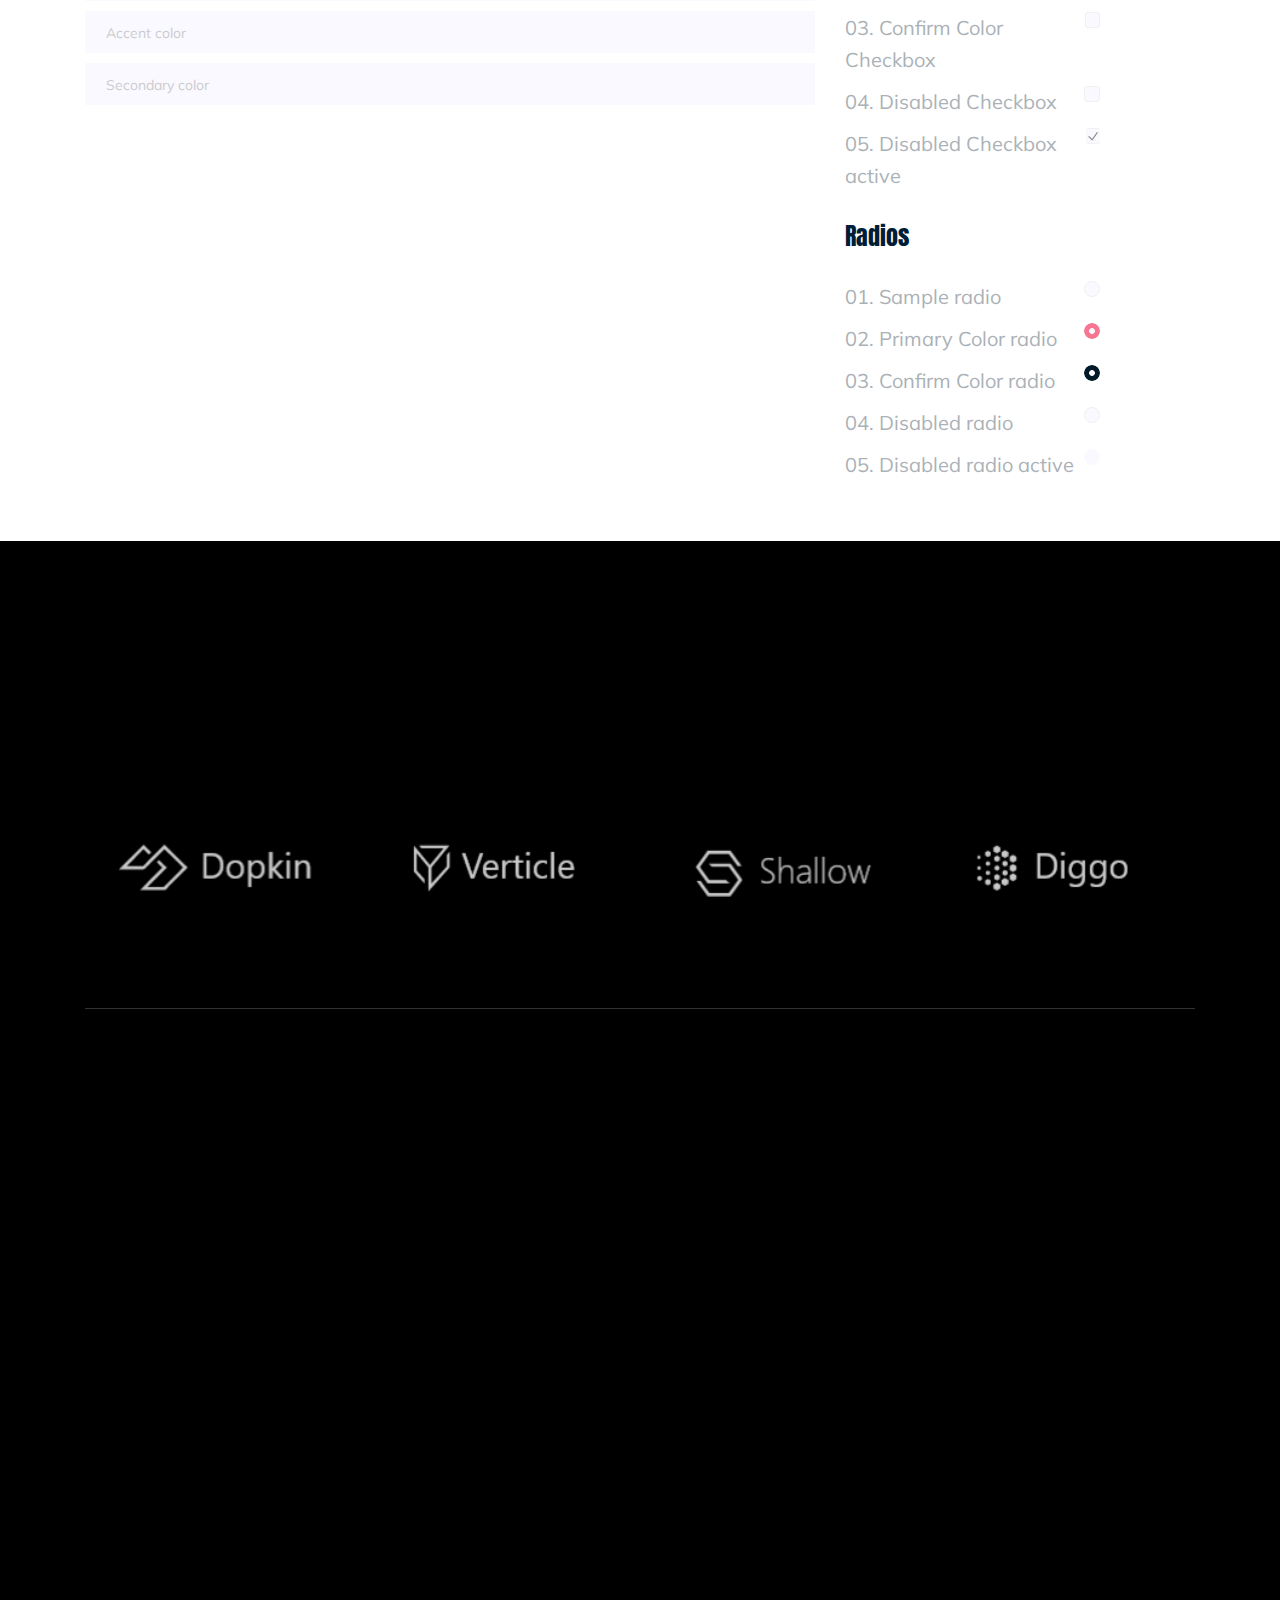
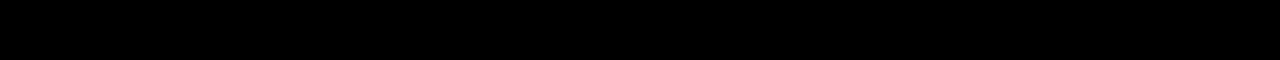
<file: visiual cod/eventcon/eventcon/elements.html>
<!doctype html>
<html class="no-js" lang="zxx">

<head>
	<meta charset="utf-8">
	<meta http-equiv="x-ua-compatible" content="ie=edge">
	<title>EventCon</title>
	<meta name="description" content="">
	<meta name="viewport" content="width=device-width, initial-scale=1">

	<!-- <link rel="manifest" href="site.webmanifest"> -->
	<link rel="shortcut icon" type="image/x-icon" href="img/favicon.png">
	<!-- Place favicon.ico in the root directory -->

	<!-- CSS here -->
	<link rel="stylesheet" href="css/bootstrap.min.css">
	<link rel="stylesheet" href="css/owl.carousel.min.css">
	<link rel="stylesheet" href="css/magnific-popup.css">
	<link rel="stylesheet" href="css/font-awesome.min.css">
	<link rel="stylesheet" href="css/themify-icons.css">
	<link rel="stylesheet" href="css/nice-select.css">
	<link rel="stylesheet" href="css/flaticon.css">
	<link rel="stylesheet" href="css/gijgo.css">
	<link rel="stylesheet" href="css/animate.css">
	<link rel="stylesheet" href="css/slicknav.css">
	<link rel="stylesheet" href="css/style.css">
	<!-- <link rel="stylesheet" href="css/responsive.css"> -->
</head>

<body>
	<!--[if lte IE 9]>
            <p class="browserupgrade">You are using an <strong>outdated</strong> browser. Please <a href="https://browsehappy.com/">upgrade your browser</a> to improve your experience and security.</p>
        <![endif]-->
    <!-- header-start -->
    <header>
        <div class="header-area ">
            <div id="sticky-header" class="main-header-area">
                <div class="container">
                    <div class="header_bottom_border">
                        <div class="row align-items-center">
                            <div class="col-xl-3 col-lg-3">
                                <div class="logo">
                                    <a href="index.html">
                                        <img src="img/logo.png" alt="">
                                    </a>
                                </div>
                            </div>
                            <div class="col-xl-6 col-lg-6">
                                <div class="main-menu  d-none d-lg-block">
                                    <nav>
                                        <ul id="navigation">
                                            <li><a href="index.html">home</a></li>
                                            <li><a href="performer.html">Performer</a></li>
                                            
                                            <li><a href="#">pages <i class="ti-angle-down"></i></a>
                                                <ul class="submenu">
                                                    <li><a href="about.html">about</a></li>
                                                    <li><a href="Program.html">Program</a></li>
                                                    <li><a href="Venue.html">Venue</a></li>
                                                    <li><a href="elements.html">elements</a></li>
                                                </ul>
                                            </li>
                                            <li><a href="#">blog <i class="ti-angle-down"></i></a>
                                                <ul class="submenu">
                                                    <li><a href="blog.html">blog</a></li>
                                                    <li><a href="single-blog.html">single-blog</a></li>
                                                </ul>
                                            </li>
                                            <li><a href="contact.html">Contact</a></li>
                                        </ul>
                                    </nav>
                                </div>
                            </div>
                            <div class="col-xl-3 col-lg-3 d-none d-lg-block">
                                <div class="buy_tkt">
                                    <div class="book_btn d-none d-lg-block">
                                        <a href="#">Buy Tickets</a>
                                    </div>
                                </div>
                            </div>
                            <div class="col-12">
                                <div class="mobile_menu d-block d-lg-none"></div>
                            </div>
                        </div>
                    </div>

                </div>
            </div>
        </div>
    </header>
    <!-- header-end -->
    
     <!-- bradcam_area -->
     <div class="bradcam_area">
		<div class="single_bradcam  d-flex align-items-center bradcam_bg_1 overlay">
			  <div class="container">
					<div class="row align-items-center justify-content-center">
					   <div class="col-xl-12">
						  <div class="bradcam_text text-center">
							<div class="shape_1 wow fadeInUp" data-wow-duration="1s" data-wow-delay=".2s">
								<img src="img/shape/shape_1.svg" alt="">
							</div>
							<div class="shape_2 wow fadeInDown" data-wow-duration="1s" data-wow-delay=".3s">
								<img src="img/shape/shape_2.svg" alt="">
							</div>
								<h3 class="wow fadeInRight" data-wow-duration="1s" data-wow-delay=".3s">elements</h3>
						  </div>
					   </div>
					</div>
			  </div>
		   </div>
	 </div>
	<!-- bradcam_area end -->

	<!-- Start Sample Area -->
	<section class="sample-text-area">
		<div class="container box_1170">
			<h3 class="text-heading">Text Sample</h3>
			<p class="sample-text">
				Every avid independent filmmaker has <b>Bold</b> about making that <i>Italic</i> interest documentary,
				or short
				film to show off their creative prowess. Many have great ideas and want to “wow”
				the<sup>Superscript</sup> scene,
				or video renters with their big project. But once you have the<sub>Subscript</sub> “in the can” (no easy
				feat), how
				do you move from a <del>Strike</del> through of master DVDs with the <u>“Underline”</u> marked
				hand-written title
				inside a secondhand CD case, to a pile of cardboard boxes full of shiny new, retail-ready DVDs, with UPC
				barcodes
				and polywrap sitting on your doorstep? You need to create eye-popping artwork and have your project
				replicated.
				Using a reputable full service DVD Replication company like PacificDisc, Inc. to partner with is
				certainly a
				helpful option to ensure a professional end result, but to help with your DVD replication project, here
				are 4 easy
				steps to follow for good DVD replication results:

			</p>
		</div>
	</section>
	<!-- End Sample Area -->

	<!-- Start Button -->
	<section class="button-area">
		<div class="container box_1170 border-top-generic">
			<h3 class="text-heading">Sample Buttons</h3>
			<div class="button-group-area">
				<a href="#" class="genric-btn default">Default</a>
				<a href="#" class="genric-btn primary">Primary</a>
				<a href="#" class="genric-btn success">Success</a>
				<a href="#" class="genric-btn info">Info</a>
				<a href="#" class="genric-btn warning">Warning</a>
				<a href="#" class="genric-btn danger">Danger</a>
				<a href="#" class="genric-btn link">Link</a>
				<a href="#" class="genric-btn disable">Disable</a>
			</div>
			<div class="button-group-area mt-10">
				<a href="#" class="genric-btn default-border">Default</a>
				<a href="#" class="genric-btn primary-border">Primary</a>
				<a href="#" class="genric-btn success-border">Success</a>
				<a href="#" class="genric-btn info-border">Info</a>
				<a href="#" class="genric-btn warning-border">Warning</a>
				<a href="#" class="genric-btn danger-border">Danger</a>
				<a href="#" class="genric-btn link-border">Link</a>
				<a href="#" class="genric-btn disable">Disable</a>
			</div>
			<div class="button-group-area mt-40">
				<a href="#" class="genric-btn default radius">Default</a>
				<a href="#" class="genric-btn primary radius">Primary</a>
				<a href="#" class="genric-btn success radius">Success</a>
				<a href="#" class="genric-btn info radius">Info</a>
				<a href="#" class="genric-btn warning radius">Warning</a>
				<a href="#" class="genric-btn danger radius">Danger</a>
				<a href="#" class="genric-btn link radius">Link</a>
				<a href="#" class="genric-btn disable radius">Disable</a>
			</div>
			<div class="button-group-area mt-10">
				<a href="#" class="genric-btn default-border radius">Default</a>
				<a href="#" class="genric-btn primary-border radius">Primary</a>
				<a href="#" class="genric-btn success-border radius">Success</a>
				<a href="#" class="genric-btn info-border radius">Info</a>
				<a href="#" class="genric-btn warning-border radius">Warning</a>
				<a href="#" class="genric-btn danger-border radius">Danger</a>
				<a href="#" class="genric-btn link-border radius">Link</a>
				<a href="#" class="genric-btn disable radius">Disable</a>
			</div>
			<div class="button-group-area mt-40">
				<a href="#" class="genric-btn default circle">Default</a>
				<a href="#" class="genric-btn primary circle">Primary</a>
				<a href="#" class="genric-btn success circle">Success</a>
				<a href="#" class="genric-btn info circle">Info</a>
				<a href="#" class="genric-btn warning circle">Warning</a>
				<a href="#" class="genric-btn danger circle">Danger</a>
				<a href="#" class="genric-btn link circle">Link</a>
				<a href="#" class="genric-btn disable circle">Disable</a>
			</div>
			<div class="button-group-area mt-10">
				<a href="#" class="genric-btn default-border circle">Default</a>
				<a href="#" class="genric-btn primary-border circle">Primary</a>
				<a href="#" class="genric-btn success-border circle">Success</a>
				<a href="#" class="genric-btn info-border circle">Info</a>
				<a href="#" class="genric-btn warning-border circle">Warning</a>
				<a href="#" class="genric-btn danger-border circle">Danger</a>
				<a href="#" class="genric-btn link-border circle">Link</a>
				<a href="#" class="genric-btn disable circle">Disable</a>
			</div>
			<div class="button-group-area mt-40">
				<a href="#" class="genric-btn default circle arrow">Default<span class="lnr lnr-arrow-right"></span></a>
				<a href="#" class="genric-btn primary circle arrow">Primary<span class="lnr lnr-arrow-right"></span></a>
				<a href="#" class="genric-btn success circle arrow">Success<span class="lnr lnr-arrow-right"></span></a>
				<a href="#" class="genric-btn info circle arrow">Info<span class="lnr lnr-arrow-right"></span></a>
				<a href="#" class="genric-btn warning circle arrow">Warning<span class="lnr lnr-arrow-right"></span></a>
				<a href="#" class="genric-btn danger circle arrow">Danger<span class="lnr lnr-arrow-right"></span></a>
			</div>
			<div class="button-group-area mt-10">
				<a href="#" class="genric-btn default-border circle arrow">Default<span
						class="lnr lnr-arrow-right"></span></a>
				<a href="#" class="genric-btn primary-border circle arrow">Primary<span
						class="lnr lnr-arrow-right"></span></a>
				<a href="#" class="genric-btn success-border circle arrow">Success<span
						class="lnr lnr-arrow-right"></span></a>
				<a href="#" class="genric-btn info-border circle arrow">Info<span
						class="lnr lnr-arrow-right"></span></a>
				<a href="#" class="genric-btn warning-border circle arrow">Warning<span
						class="lnr lnr-arrow-right"></span></a>
				<a href="#" class="genric-btn danger-border circle arrow">Danger<span
						class="lnr lnr-arrow-right"></span></a>
			</div>
			<div class="button-group-area mt-40">
				<a href="#" class="genric-btn primary e-large">Extra Large</a>
				<a href="#" class="genric-btn success large">Large</a>
				<a href="#" class="genric-btn primary">Default</a>
				<a href="#" class="genric-btn success medium">Medium</a>
				<a href="#" class="genric-btn primary small">Small</a>
			</div>
			<div class="button-group-area mt-10">
				<a href="#" class="genric-btn primary-border e-large">Extra Large</a>
				<a href="#" class="genric-btn success-border large">Large</a>
				<a href="#" class="genric-btn primary-border">Default</a>
				<a href="#" class="genric-btn success-border medium">Medium</a>
				<a href="#" class="genric-btn primary-border small">Small</a>
			</div>
		</div>
	</section>
	<!-- End Button -->

	<!-- Start Align Area -->
	<div class="whole-wrap">
		<div class="container box_1170">
			<div class="section-top-border">
				<h3 class="mb-30">Left Aligned</h3>
				<div class="row">
					<div class="col-md-3">
						<img src="img/elements/d.jpg" alt="" class="img-fluid">
					</div>
					<div class="col-md-9 mt-sm-20">
						<p>Recently, the US Federal government banned online casinos from operating in America by making
							it illegal to
							transfer money to them through any US bank or payment system. As a result of this law, most
							of the popular
							online casino networks such as Party Gaming and PlayTech left the United States. Overnight,
							online casino
							players found themselves being chased by the Federal government. But, after a fortnight, the
							online casino
							industry came up with a solution and new online casinos started taking root. These began to
							operate under a
							different business umbrella, and by doing that, rendered the transfer of money to and from
							them legal. A major
							part of this was enlisting electronic banking systems that would accept this new
							clarification and start doing
							business with me. Listed in this article are the electronic banking systems that accept
							players from the United
							States that wish to play in online casinos.</p>
					</div>
				</div>
			</div>
			<div class="section-top-border text-right">
				<h3 class="mb-30">Right Aligned</h3>
				<div class="row">
					<div class="col-md-9">
						<p class="text-right">Over time, even the most sophisticated, memory packed computer can begin
							to run slow if we
							don’t do something to prevent it. The reason why has less to do with how computers are made
							and how they age and
							more to do with the way we use them. You see, all of the daily tasks that we do on our PC
							from running programs
							to downloading and deleting software can make our computer sluggish. To keep this from
							happening, you need to
							understand the reasons why your PC is getting slower and do something to keep your PC
							running at its best. You
							can do this through regular maintenance and PC performance optimization programs</p>
						<p class="text-right">Before we discuss all of the things that could be affecting your PC’s
							performance, let’s
							talk a little about what symptoms</p>
					</div>
					<div class="col-md-3">
						<img src="img/elements/d.jpg" alt="" class="img-fluid">
					</div>
				</div>
			</div>
			<div class="section-top-border">
				<h3 class="mb-30">Definition</h3>
				<div class="row">
					<div class="col-md-4">
						<div class="single-defination">
							<h4 class="mb-20">Definition 01</h4>
							<p>Recently, the US Federal government banned online casinos from operating in America by
								making it illegal to
								transfer money to them through any US bank or payment system. As a result of this law,
								most of the popular
								online casino networks</p>
						</div>
					</div>
					<div class="col-md-4">
						<div class="single-defination">
							<h4 class="mb-20">Definition 02</h4>
							<p>Recently, the US Federal government banned online casinos from operating in America by
								making it illegal to
								transfer money to them through any US bank or payment system. As a result of this law,
								most of the popular
								online casino networks</p>
						</div>
					</div>
					<div class="col-md-4">
						<div class="single-defination">
							<h4 class="mb-20">Definition 03</h4>
							<p>Recently, the US Federal government banned online casinos from operating in America by
								making it illegal to
								transfer money to them through any US bank or payment system. As a result of this law,
								most of the popular
								online casino networks</p>
						</div>
					</div>
				</div>
			</div>
			<div class="section-top-border">
				<h3 class="mb-30">Block Quotes</h3>
				<div class="row">
					<div class="col-lg-12">
						<blockquote class="generic-blockquote">
							“Recently, the US Federal government banned online casinos from operating in America by
							making it illegal to
							transfer money to them through any US bank or payment system. As a result of this law, most
							of the popular
							online casino networks such as Party Gaming and PlayTech left the United States. Overnight,
							online casino
							players found themselves being chased by the Federal government. But, after a fortnight, the
							online casino
							industry came up with a solution and new online casinos started taking root. These began to
							operate under a
							different business umbrella, and by doing that, rendered the transfer of money to and from
							them legal. A major
							part of this was enlisting electronic banking systems that would accept this new
							clarification and start doing
							business with me. Listed in this article are the electronic banking”
						</blockquote>
					</div>
				</div>
			</div>
			<div class="section-top-border">
				<h3 class="mb-30">Table</h3>
				<div class="progress-table-wrap">
					<div class="progress-table">
						<div class="table-head">
							<div class="serial">#</div>
							<div class="country">Countries</div>
							<div class="visit">Visits</div>
							<div class="percentage">Percentages</div>
						</div>
						<div class="table-row">
							<div class="serial">01</div>
							<div class="country"> <img src="img/elements/f1.jpg" alt="flag">Canada</div>
							<div class="visit">645032</div>
							<div class="percentage">
								<div class="progress">
									<div class="progress-bar color-1" role="progressbar" style="width: 80%"
										aria-valuenow="80" aria-valuemin="0" aria-valuemax="100"></div>
								</div>
							</div>
						</div>
						<div class="table-row">
							<div class="serial">02</div>
							<div class="country"> <img src="img/elements/f2.jpg" alt="flag">Canada</div>
							<div class="visit">645032</div>
							<div class="percentage">
								<div class="progress">
									<div class="progress-bar color-2" role="progressbar" style="width: 30%"
										aria-valuenow="30" aria-valuemin="0" aria-valuemax="100"></div>
								</div>
							</div>
						</div>
						<div class="table-row">
							<div class="serial">03</div>
							<div class="country"> <img src="img/elements/f3.jpg" alt="flag">Canada</div>
							<div class="visit">645032</div>
							<div class="percentage">
								<div class="progress">
									<div class="progress-bar color-3" role="progressbar" style="width: 55%"
										aria-valuenow="55" aria-valuemin="0" aria-valuemax="100"></div>
								</div>
							</div>
						</div>
						<div class="table-row">
							<div class="serial">04</div>
							<div class="country"> <img src="img/elements/f4.jpg" alt="flag">Canada</div>
							<div class="visit">645032</div>
							<div class="percentage">
								<div class="progress">
									<div class="progress-bar color-4" role="progressbar" style="width: 60%"
										aria-valuenow="60" aria-valuemin="0" aria-valuemax="100"></div>
								</div>
							</div>
						</div>
						<div class="table-row">
							<div class="serial">05</div>
							<div class="country"> <img src="img/elements/f5.jpg" alt="flag">Canada</div>
							<div class="visit">645032</div>
							<div class="percentage">
								<div class="progress">
									<div class="progress-bar color-5" role="progressbar" style="width: 40%"
										aria-valuenow="40" aria-valuemin="0" aria-valuemax="100"></div>
								</div>
							</div>
						</div>
						<div class="table-row">
							<div class="serial">06</div>
							<div class="country"> <img src="img/elements/f6.jpg" alt="flag">Canada</div>
							<div class="visit">645032</div>
							<div class="percentage">
								<div class="progress">
									<div class="progress-bar color-6" role="progressbar" style="width: 70%"
										aria-valuenow="70" aria-valuemin="0" aria-valuemax="100"></div>
								</div>
							</div>
						</div>
						<div class="table-row">
							<div class="serial">07</div>
							<div class="country"> <img src="img/elements/f7.jpg" alt="flag">Canada</div>
							<div class="visit">645032</div>
							<div class="percentage">
								<div class="progress">
									<div class="progress-bar color-7" role="progressbar" style="width: 30%"
										aria-valuenow="30" aria-valuemin="0" aria-valuemax="100"></div>
								</div>
							</div>
						</div>
						<div class="table-row">
							<div class="serial">08</div>
							<div class="country"> <img src="img/elements/f8.jpg" alt="flag">Canada</div>
							<div class="visit">645032</div>
							<div class="percentage">
								<div class="progress">
									<div class="progress-bar color-8" role="progressbar" style="width: 60%"
										aria-valuenow="60" aria-valuemin="0" aria-valuemax="100"></div>
								</div>
							</div>
						</div>
					</div>
				</div>
			</div>
			<div class="section-top-border">
				<h3>Image Gallery</h3>
				<div class="row gallery-item">
					<div class="col-md-4">
						<a href="img/elements/g1.jpg" class="img-pop-up">
							<div class="single-gallery-image" style="background: url(img/elements/g1.jpg);"></div>
						</a>
					</div>
					<div class="col-md-4">
						<a href="img/elements/g2.jpg" class="img-pop-up">
							<div class="single-gallery-image" style="background: url(img/elements/g2.jpg);"></div>
						</a>
					</div>
					<div class="col-md-4">
						<a href="img/elements/g3.jpg" class="img-pop-up">
							<div class="single-gallery-image" style="background: url(img/elements/g3.jpg);"></div>
						</a>
					</div>
					<div class="col-md-6">
						<a href="img/elements/g4.jpg" class="img-pop-up">
							<div class="single-gallery-image" style="background: url(img/elements/g4.jpg);"></div>
						</a>
					</div>
					<div class="col-md-6">
						<a href="img/elements/g5.jpg" class="img-pop-up">
							<div class="single-gallery-image" style="background: url(img/elements/g5.jpg);"></div>
						</a>
					</div>
					<div class="col-md-4">
						<a href="img/elements/g6.jpg" class="img-pop-up">
							<div class="single-gallery-image" style="background: url(img/elements/g6.jpg);"></div>
						</a>
					</div>
					<div class="col-md-4">
						<a href="img/elements/g7.jpg" class="img-pop-up">
							<div class="single-gallery-image" style="background: url(img/elements/g7.jpg);"></div>
						</a>
					</div>
					<div class="col-md-4">
						<a href="img/elements/g8.jpg" class="img-pop-up">
							<div class="single-gallery-image" style="background: url(img/elements/g8.jpg);"></div>
						</a>
					</div>
				</div>
			</div>
			<div class="section-top-border">
				<div class="row">
					<div class="col-md-4">
						<h3 class="mb-20">Image Gallery</h3>
						<div class="typography">
							<h1>This is header 01</h1>
							<h2>This is header 02</h2>
							<h3>This is header 03</h3>
							<h4>This is header 04</h4>
							<h5>This is header 01</h5>
							<h6>This is header 01</h6>
						</div>
					</div>
					<div class="col-md-4 mt-sm-30">
						<h3 class="mb-20">Unordered List</h3>
						<div class="">
							<ul class="unordered-list">
								<li>Fta Keys</li>
								<li>For Women Only Your Computer Usage</li>
								<li>Facts Why Inkjet Printing Is Very Appealing
									<ul>
										<li>Addiction When Gambling Becomes
											<ul>
												<li>Protective Preventative Maintenance</li>
											</ul>
										</li>
									</ul>
								</li>
								<li>Dealing With Technical Support 10 Useful Tips</li>
								<li>Make Myspace Your Best Designed Space</li>
								<li>Cleaning And Organizing Your Computer</li>
							</ul>
						</div>
					</div>
					<div class="col-md-4 mt-sm-30">
						<h3 class="mb-20">Ordered List</h3>
						<div class="">
							<ol class="ordered-list">
								<li><span>Fta Keys</span></li>
								<li><span>For Women Only Your Computer Usage</span></li>
								<li><span>Facts Why Inkjet Printing Is Very Appealing</span>
									<ol class="ordered-list-alpha">
										<li><span>Addiction When Gambling Becomes</span>
											<ol class="ordered-list-roman">
												<li><span>Protective Preventative Maintenance</span></li>
											</ol>
										</li>
									</ol>
								</li>
								<li><span>Dealing With Technical Support 10 Useful Tips</span></li>
								<li><span>Make Myspace Your Best Designed Space</span></li>
								<li><span>Cleaning And Organizing Your Computer</span></li>
							</ol>
						</div>
					</div>
				</div>
			</div>
			<div class="section-top-border">
				<div class="row">
					<div class="col-lg-8 col-md-8">
						<h3 class="mb-30">Form Element</h3>
						<form action="#">
							<div class="mt-10">
								<input type="text" name="first_name" placeholder="First Name"
									onfocus="this.placeholder = ''" onblur="this.placeholder = 'First Name'" required
									class="single-input">
							</div>
							<div class="mt-10">
								<input type="text" name="last_name" placeholder="Last Name"
									onfocus="this.placeholder = ''" onblur="this.placeholder = 'Last Name'" required
									class="single-input">
							</div>
							<div class="mt-10">
								<input type="text" name="last_name" placeholder="Last Name"
									onfocus="this.placeholder = ''" onblur="this.placeholder = 'Last Name'" required
									class="single-input">
							</div>
							<div class="mt-10">
								<input type="email" name="EMAIL" placeholder="Email address"
									onfocus="this.placeholder = ''" onblur="this.placeholder = 'Email address'" required
									class="single-input">
							</div>
							<div class="input-group-icon mt-10">
								<div class="icon"><i class="fa fa-thumb-tack" aria-hidden="true"></i></div>
								<input type="text" name="address" placeholder="Address" onfocus="this.placeholder = ''"
									onblur="this.placeholder = 'Address'" required class="single-input">
							</div>
							<div class="input-group-icon mt-10">
								<div class="icon"><i class="fa fa-plane" aria-hidden="true"></i></div>
								<div class="form-select" id="default-select"">
											<select>
												<option value=" 1">City</option>
									<option value="1">Dhaka</option>
									<option value="1">Dilli</option>
									<option value="1">Newyork</option>
									<option value="1">Islamabad</option>
									</select>
								</div>
							</div>
							<div class="input-group-icon mt-10">
								<div class="icon"><i class="fa fa-globe" aria-hidden="true"></i></div>
								<div class="form-select" id="default-select"">
											<select>
												<option value=" 1">Country</option>
									<option value="1">Bangladesh</option>
									<option value="1">India</option>
									<option value="1">England</option>
									<option value="1">Srilanka</option>
									</select>
								</div>
							</div>

							<div class="mt-10">
								<textarea class="single-textarea" placeholder="Message" onfocus="this.placeholder = ''"
									onblur="this.placeholder = 'Message'" required></textarea>
							</div>
							<!-- For Gradient Border Use -->
							<!-- <div class="mt-10">
										<div class="primary-input">
											<input id="primary-input" type="text" name="first_name" placeholder="Primary color" onfocus="this.placeholder = ''" onblur="this.placeholder = 'Primary color'">
											<label for="primary-input"></label>
										</div>
									</div> -->
							<div class="mt-10">
								<input type="text" name="first_name" placeholder="Primary color"
									onfocus="this.placeholder = ''" onblur="this.placeholder = 'Primary color'" required
									class="single-input-primary">
							</div>
							<div class="mt-10">
								<input type="text" name="first_name" placeholder="Accent color"
									onfocus="this.placeholder = ''" onblur="this.placeholder = 'Accent color'" required
									class="single-input-accent">
							</div>
							<div class="mt-10">
								<input type="text" name="first_name" placeholder="Secondary color"
									onfocus="this.placeholder = ''" onblur="this.placeholder = 'Secondary color'"
									required class="single-input-secondary">
							</div>
						</form>
					</div>
					<div class="col-lg-3 col-md-4 mt-sm-30">
						<div class="single-element-widget">
							<h3 class="mb-30">Switches</h3>
							<div class="switch-wrap d-flex justify-content-between">
								<p>01. Sample Switch</p>
								<div class="primary-switch">
									<input type="checkbox" id="default-switch">
									<label for="default-switch"></label>
								</div>
							</div>
							<div class="switch-wrap d-flex justify-content-between">
								<p>02. Primary Color Switch</p>
								<div class="primary-switch">
									<input type="checkbox" id="primary-switch" checked>
									<label for="primary-switch"></label>
								</div>
							</div>
							<div class="switch-wrap d-flex justify-content-between">
								<p>03. Confirm Color Switch</p>
								<div class="confirm-switch">
									<input type="checkbox" id="confirm-switch" checked>
									<label for="confirm-switch"></label>
								</div>
							</div>
						</div>
						<div class="single-element-widget mt-30">
							<h3 class="mb-30">Selectboxes</h3>
							<div class="default-select" id="default-select"">
										<select>
											<option value=" 1">English</option>
								<option value="1">Spanish</option>
								<option value="1">Arabic</option>
								<option value="1">Portuguise</option>
								<option value="1">Bengali</option>
								</select>
							</div>
						</div>
						<div class="single-element-widget mt-30">
							<h3 class="mb-30">Checkboxes</h3>
							<div class="switch-wrap d-flex justify-content-between">
								<p>01. Sample Checkbox</p>
								<div class="primary-checkbox">
									<input type="checkbox" id="default-checkbox">
									<label for="default-checkbox"></label>
								</div>
							</div>
							<div class="switch-wrap d-flex justify-content-between">
								<p>02. Primary Color Checkbox</p>
								<div class="primary-checkbox">
									<input type="checkbox" id="primary-checkbox" checked>
									<label for="primary-checkbox"></label>
								</div>
							</div>
							<div class="switch-wrap d-flex justify-content-between">
								<p>03. Confirm Color Checkbox</p>
								<div class="confirm-checkbox">
									<input type="checkbox" id="confirm-checkbox">
									<label for="confirm-checkbox"></label>
								</div>
							</div>
							<div class="switch-wrap d-flex justify-content-between">
								<p>04. Disabled Checkbox</p>
								<div class="disabled-checkbox">
									<input type="checkbox" id="disabled-checkbox" disabled>
									<label for="disabled-checkbox"></label>
								</div>
							</div>
							<div class="switch-wrap d-flex justify-content-between">
								<p>05. Disabled Checkbox active</p>
								<div class="disabled-checkbox">
									<input type="checkbox" id="disabled-checkbox-active" checked disabled>
									<label for="disabled-checkbox-active"></label>
								</div>
							</div>
						</div>
						<div class="single-element-widget mt-30">
							<h3 class="mb-30">Radios</h3>
							<div class="switch-wrap d-flex justify-content-between">
								<p>01. Sample radio</p>
								<div class="primary-radio">
									<input type="checkbox" id="default-radio">
									<label for="default-radio"></label>
								</div>
							</div>
							<div class="switch-wrap d-flex justify-content-between">
								<p>02. Primary Color radio</p>
								<div class="primary-radio">
									<input type="checkbox" id="primary-radio" checked>
									<label for="primary-radio"></label>
								</div>
							</div>
							<div class="switch-wrap d-flex justify-content-between">
								<p>03. Confirm Color radio</p>
								<div class="confirm-radio">
									<input type="checkbox" id="confirm-radio" checked>
									<label for="confirm-radio"></label>
								</div>
							</div>
							<div class="switch-wrap d-flex justify-content-between">
								<p>04. Disabled radio</p>
								<div class="disabled-radio">
									<input type="checkbox" id="disabled-radio" disabled>
									<label for="disabled-radio"></label>
								</div>
							</div>
							<div class="switch-wrap d-flex justify-content-between">
								<p>05. Disabled radio active</p>
								<div class="disabled-radio">
									<input type="checkbox" id="disabled-radio-active" checked disabled>
									<label for="disabled-radio-active"></label>
								</div>
							</div>
						</div>
					</div>
				</div>
			</div>
		</div>
	</div>
	<!-- End Align Area -->


    <!-- brand_area_start  -->
    <div class="brand_area black_bg">
        <div class="container">
            <div class="row">
                <div class="col-lg-12">
                    <div class="section_title text-center mb-80">
                        <h4 class="wow fadeInRight" data-wow-duration="1s" data-wow-delay=".3s">Sponsor Logos</h4>
                    </div>
                </div>
            </div>
            <div class="row">
                <div class="col-lg-12">
                    <div class="brand_wrap">
                        <div class="brand_active owl-carousel">
                            <div class="single_brand text-center">
                                <img src="img/brand/1.png" alt="">
                            </div>
                            <div class="single_brand text-center">
                                <img src="img/brand/2.png" alt="">
                            </div>
                            <div class="single_brand text-center">
                                <img src="img/brand/3.png" alt="">
                            </div>
                            <div class="single_brand text-center">
                                <img src="img/brand/4.png" alt="">
                            </div>
                            <div class="single_brand text-center">
                                <img src="img/brand/5.png" alt="">
                            </div>
                            <div class="single_brand text-center">
                                <img src="img/brand/1.png" alt="">
                            </div>
                            <div class="single_brand text-center">
                                <img src="img/brand/2.png" alt="">
                            </div>
                        </div>
                    </div>
                </div>
            </div>
        </div>
    </div>
    <!-- brand_area_end  -->
    <!-- footer_start  -->
    <footer class="footer">
        <div class="footer_top">
            <div class="container">
                <div class="row justify-content-center">
                    <div class="col-lg-6 col-md-8">
                        <div class="footer_widget">
                            <div class="address_details text-center">
                                <h4 class="wow fadeInUp" data-wow-duration="1s" data-wow-delay=".3s">12 Feb, 2020</h4>
                                <h3 class="wow fadeInUp" data-wow-duration="1s" data-wow-delay=".4s">Green Avenue, New York</h3>
                                <p class="wow fadeInUp" data-wow-duration="1s" data-wow-delay=".5s">The event regularly attracts a diverse range of attendees from around the world.</p>
                                <a href="#" class="boxed-btn3 wow fadeInUp" data-wow-duration="1s" data-wow-delay=".6s">Buy Tickets</a>
                            </div>
                        </div>
                    </div>
                </div>
            </div>
        </div>
        <div class="copy-right_text">
            <div class="container">
                <div class="row">
                    <div class="col-xl-12">
                        <p class="copy_right text-center wow fadeInDown" data-wow-duration="1s" data-wow-delay=".5s">
                            <!-- Link back to Colorlib can't be removed. Template is licensed under CC BY 3.0. -->
Copyright &copy;<script>document.write(new Date().getFullYear());</script> All rights reserved | This template is made with <i class="fa fa-heart-o" aria-hidden="true"></i> by <a href="https://colorlib.com" target="_blank">Colorlib</a>
<!-- Link back to Colorlib can't be removed. Template is licensed under CC BY 3.0. -->
                        </p>
                    </div>
                </div>
            </div>
        </div>
    </footer>
    <!-- footer_end  -->
    <!-- footer_end  -->

	<!-- JS here -->
	<script src="js/vendor/modernizr-3.5.0.min.js"></script>
	<script src="js/vendor/jquery-1.12.4.min.js"></script>
	<script src="js/popper.min.js"></script>
	<script src="js/bootstrap.min.js"></script>
	<script src="js/owl.carousel.min.js"></script>
	<script src="js/isotope.pkgd.min.js"></script>
	<script src="js/ajax-form.js"></script>
	<script src="js/waypoints.min.js"></script>
	<script src="js/jquery.counterup.min.js"></script>
	<script src="js/imagesloaded.pkgd.min.js"></script>
	<script src="js/scrollIt.js"></script>
	<script src="js/jquery.scrollUp.min.js"></script>
	<script src="js/wow.min.js"></script>
	<script src="js/nice-select.min.js"></script>
	<script src="js/jquery.slicknav.min.js"></script>
	<script src="js/jquery.magnific-popup.min.js"></script>
	<script src="js/plugins.js"></script>
	<script src="js/gijgo.min.js"></script>

	<!--contact js-->
	<script src="js/contact.js"></script>
	<script src="js/jquery.ajaxchimp.min.js"></script>
	<script src="js/jquery.form.js"></script>
	<script src="js/jquery.validate.min.js"></script>
	<script src="js/mail-script.js"></script>

	<script src="js/main.js"></script>
</body>
</html>
</file>
<file: style.css/classwork5.css>
h1 {
    font-family: 'Open Sans', sans-serif;
    font-family: 'Roboto Condensed', sans-serif;
}
</file>
<file: style.css/classwork6.css>
.position {
    position: relative;
    background-color: hotpink;
    z-index: 10;
} 

.position div:first-child{
    position:absolute;
    width: 100px;
    height: 100px;
    background-color:tomato ;
    top: 80px;
    left: 100px;

}

.position div:last-child{
    position:absolute;
    width: 100px;
    height: 100px;
    background-color:green ; 
    
}

.position div:nth-child(2){
    position:absolute;
    width: 100px;
    height: 100px;
    background-color:black ;
    z-index: 1;
}
</file>
<file: visiual cod/eventcon/eventcon/css/themify-icons.css>
@font-face {
	font-family: 'themify';
	src:url('../fonts/themify.eot?-fvbane');
	src:url('../fonts/themify.eot?#iefix-fvbane') format('embedded-opentype'),
		url('../fonts/themify.woff?-fvbane') format('woff'),
		url('../fonts/themify.ttf?-fvbane') format('truetype'),
		url('../fonts/themify.svg?-fvbane#themify') format('svg');
	font-weight: normal;
	font-style: normal;
}

[class^="ti-"], [class*=" ti-"] {
	font-family: 'themify';
	/* speak: none; */
	font-style: normal;
	font-weight: normal;
	font-variant: normal;
	text-transform: none;
	line-height: 1;

	/* Better Font Rendering =========== */
	-webkit-font-smoothing: antialiased;
	-moz-osx-font-smoothing: grayscale;
}

.ti-wand:before {
	content: "\e600";
}
.ti-volume:before {
	content: "\e601";
}
.ti-user:before {
	content: "\e602";
}
.ti-unlock:before {
	content: "\e603";
}
.ti-unlink:before {
	content: "\e604";
}
.ti-trash:before {
	content: "\e605";
}
.ti-thought:before {
	content: "\e606";
}
.ti-target:before {
	content: "\e607";
}
.ti-tag:before {
	content: "\e608";
}
.ti-tablet:before {
	content: "\e609";
}
.ti-star:before {
	content: "\e60a";
}
.ti-spray:before {
	content: "\e60b";
}
.ti-signal:before {
	content: "\e60c";
}
.ti-shopping-cart:before {
	content: "\e60d";
}
.ti-shopping-cart-full:before {
	content: "\e60e";
}
.ti-settings:before {
	content: "\e60f";
}
.ti-search:before {
	content: "\e610";
}
.ti-zoom-in:before {
	content: "\e611";
}
.ti-zoom-out:before {
	content: "\e612";
}
.ti-cut:before {
	content: "\e613";
}
.ti-ruler:before {
	content: "\e614";
}
.ti-ruler-pencil:before {
	content: "\e615";
}
.ti-ruler-alt:before {
	content: "\e616";
}
.ti-bookmark:before {
	content: "\e617";
}
.ti-bookmark-alt:before {
	content: "\e618";
}
.ti-reload:before {
	content: "\e619";
}
.ti-plus:before {
	content: "\e61a";
}
.ti-pin:before {
	content: "\e61b";
}
.ti-pencil:before {
	content: "\e61c";
}
.ti-pencil-alt:before {
	content: "\e61d";
}
.ti-paint-roller:before {
	content: "\e61e";
}
.ti-paint-bucket:before {
	content: "\e61f";
}
.ti-na:before {
	content: "\e620";
}
.ti-mobile:before {
	content: "\e621";
}
.ti-minus:before {
	content: "\e622";
}
.ti-medall:before {
	content: "\e623";
}
.ti-medall-alt:before {
	content: "\e624";
}
.ti-marker:before {
	content: "\e625";
}
.ti-marker-alt:before {
	content: "\e626";
}
.ti-arrow-up:before {
	content: "\e627";
}
.ti-arrow-right:before {
	content: "\e628";
}
.ti-arrow-left:before {
	content: "\e629";
}
.ti-arrow-down:before {
	content: "\e62a";
}
.ti-lock:before {
	content: "\e62b";
}
.ti-location-arrow:before {
	content: "\e62c";
}
.ti-link:before {
	content: "\e62d";
}
.ti-layout:before {
	content: "\e62e";
}
.ti-layers:before {
	content: "\e62f";
}
.ti-layers-alt:before {
	content: "\e630";
}
.ti-key:before {
	content: "\e631";
}
.ti-import:before {
	content: "\e632";
}
.ti-image:before {
	content: "\e633";
}
.ti-heart:before {
	content: "\e634";
}
.ti-heart-broken:before {
	content: "\e635";
}
.ti-hand-stop:before {
	content: "\e636";
}
.ti-hand-open:before {
	content: "\e637";
}
.ti-hand-drag:before {
	content: "\e638";
}
.ti-folder:before {
	content: "\e639";
}
.ti-flag:before {
	content: "\e63a";
}
.ti-flag-alt:before {
	content: "\e63b";
}
.ti-flag-alt-2:before {
	content: "\e63c";
}
.ti-eye:before {
	content: "\e63d";
}
.ti-export:before {
	content: "\e63e";
}
.ti-exchange-vertical:before {
	content: "\e63f";
}
.ti-desktop:before {
	content: "\e640";
}
.ti-cup:before {
	content: "\e641";
}
.ti-crown:before {
	content: "\e642";
}
.ti-comments:before {
	content: "\e643";
}
.ti-comment:before {
	content: "\e644";
}
.ti-comment-alt:before {
	content: "\e645";
}
.ti-close:before {
	content: "\e646";
}
.ti-clip:before {
	content: "\e647";
}
.ti-angle-up:before {
	content: "\e648";
}
.ti-angle-right:before {
	content: "\e649";
}
.ti-angle-left:before {
	content: "\e64a";
}
.ti-angle-down:before {
	content: "\e64b";
}
.ti-check:before {
	content: "\e64c";
}
.ti-check-box:before {
	content: "\e64d";
}
.ti-camera:before {
	content: "\e64e";
}
.ti-announcement:before {
	content: "\e64f";
}
.ti-brush:before {
	content: "\e650";
}
.ti-briefcase:before {
	content: "\e651";
}
.ti-bolt:before {
	content: "\e652";
}
.ti-bolt-alt:before {
	content: "\e653";
}
.ti-blackboard:before {
	content: "\e654";
}
.ti-bag:before {
	content: "\e655";
}
.ti-move:before {
	content: "\e656";
}
.ti-arrows-vertical:before {
	content: "\e657";
}
.ti-arrows-horizontal:before {
	content: "\e658";
}
.ti-fullscreen:before {
	content: "\e659";
}
.ti-arrow-top-right:before {
	content: "\e65a";
}
.ti-arrow-top-left:before {
	content: "\e65b";
}
.ti-arrow-circle-up:before {
	content: "\e65c";
}
.ti-arrow-circle-right:before {
	content: "\e65d";
}
.ti-arrow-circle-left:before {
	content: "\e65e";
}
.ti-arrow-circle-down:before {
	content: "\e65f";
}
.ti-angle-double-up:before {
	content: "\e660";
}
.ti-angle-double-right:before {
	content: "\e661";
}
.ti-angle-double-left:before {
	content: "\e662";
}
.ti-angle-double-down:before {
	content: "\e663";
}
.ti-zip:before {
	content: "\e664";
}
.ti-world:before {
	content: "\e665";
}
.ti-wheelchair:before {
	content: "\e666";
}
.ti-view-list:before {
	content: "\e667";
}
.ti-view-list-alt:before {
	content: "\e668";
}
.ti-view-grid:before {
	content: "\e669";
}
.ti-uppercase:before {
	content: "\e66a";
}
.ti-upload:before {
	content: "\e66b";
}
.ti-underline:before {
	content: "\e66c";
}
.ti-truck:before {
	content: "\e66d";
}
.ti-timer:before {
	content: "\e66e";
}
.ti-ticket:before {
	content: "\e66f";
}
.ti-thumb-up:before {
	content: "\e670";
}
.ti-thumb-down:before {
	content: "\e671";
}
.ti-text:before {
	content: "\e672";
}
.ti-stats-up:before {
	content: "\e673";
}
.ti-stats-down:before {
	content: "\e674";
}
.ti-split-v:before {
	content: "\e675";
}
.ti-split-h:before {
	content: "\e676";
}
.ti-smallcap:before {
	content: "\e677";
}
.ti-shine:before {
	content: "\e678";
}
.ti-shift-right:before {
	content: "\e679";
}
.ti-shift-left:before {
	content: "\e67a";
}
.ti-shield:before {
	content: "\e67b";
}
.ti-notepad:before {
	content: "\e67c";
}
.ti-server:before {
	content: "\e67d";
}
.ti-quote-right:before {
	content: "\e67e";
}
.ti-quote-left:before {
	content: "\e67f";
}
.ti-pulse:before {
	content: "\e680";
}
.ti-printer:before {
	content: "\e681";
}
.ti-power-off:before {
	content: "\e682";
}
.ti-plug:before {
	content: "\e683";
}
.ti-pie-chart:before {
	content: "\e684";
}
.ti-paragraph:before {
	content: "\e685";
}
.ti-panel:before {
	content: "\e686";
}
.ti-package:before {
	content: "\e687";
}
.ti-music:before {
	content: "\e688";
}
.ti-music-alt:before {
	content: "\e689";
}
.ti-mouse:before {
	content: "\e68a";
}
.ti-mouse-alt:before {
	content: "\e68b";
}
.ti-money:before {
	content: "\e68c";
}
.ti-microphone:before {
	content: "\e68d";
}
.ti-menu:before {
	content: "\e68e";
}
.ti-menu-alt:before {
	content: "\e68f";
}
.ti-map:before {
	content: "\e690";
}
.ti-map-alt:before {
	content: "\e691";
}
.ti-loop:before {
	content: "\e692";
}
.ti-location-pin:before {
	content: "\e693";
}
.ti-list:before {
	content: "\e694";
}
.ti-light-bulb:before {
	content: "\e695";
}
.ti-Italic:before {
	content: "\e696";
}
.ti-info:before {
	content: "\e697";
}
.ti-infinite:before {
	content: "\e698";
}
.ti-id-badge:before {
	content: "\e699";
}
.ti-hummer:before {
	content: "\e69a";
}
.ti-home:before {
	content: "\e69b";
}
.ti-help:before {
	content: "\e69c";
}
.ti-headphone:before {
	content: "\e69d";
}
.ti-harddrives:before {
	content: "\e69e";
}
.ti-harddrive:before {
	content: "\e69f";
}
.ti-gift:before {
	content: "\e6a0";
}
.ti-game:before {
	content: "\e6a1";
}
.ti-filter:before {
	content: "\e6a2";
}
.ti-files:before {
	content: "\e6a3";
}
.ti-file:before {
	content: "\e6a4";
}
.ti-eraser:before {
	content: "\e6a5";
}
.ti-envelope:before {
	content: "\e6a6";
}
.ti-download:before {
	content: "\e6a7";
}
.ti-direction:before {
	content: "\e6a8";
}
.ti-direction-alt:before {
	content: "\e6a9";
}
.ti-dashboard:before {
	content: "\e6aa";
}
.ti-control-stop:before {
	content: "\e6ab";
}
.ti-control-shuffle:before {
	content: "\e6ac";
}
.ti-control-play:before {
	content: "\e6ad";
}
.ti-control-pause:before {
	content: "\e6ae";
}
.ti-control-forward:before {
	content: "\e6af";
}
.ti-control-backward:before {
	content: "\e6b0";
}
.ti-cloud:before {
	content: "\e6b1";
}
.ti-cloud-up:before {
	content: "\e6b2";
}
.ti-cloud-down:before {
	content: "\e6b3";
}
.ti-clipboard:before {
	content: "\e6b4";
}
.ti-car:before {
	content: "\e6b5";
}
.ti-calendar:before {
	content: "\e6b6";
}
.ti-book:before {
	content: "\e6b7";
}
.ti-bell:before {
	content: "\e6b8";
}
.ti-basketball:before {
	content: "\e6b9";
}
.ti-bar-chart:before {
	content: "\e6ba";
}
.ti-bar-chart-alt:before {
	content: "\e6bb";
}
.ti-back-right:before {
	content: "\e6bc";
}
.ti-back-left:before {
	content: "\e6bd";
}
.ti-arrows-corner:before {
	content: "\e6be";
}
.ti-archive:before {
	content: "\e6bf";
}
.ti-anchor:before {
	content: "\e6c0";
}
.ti-align-right:before {
	content: "\e6c1";
}
.ti-align-left:before {
	content: "\e6c2";
}
.ti-align-justify:before {
	content: "\e6c3";
}
.ti-align-center:before {
	content: "\e6c4";
}
.ti-alert:before {
	content: "\e6c5";
}
.ti-alarm-clock:before {
	content: "\e6c6";
}
.ti-agenda:before {
	content: "\e6c7";
}
.ti-write:before {
	content: "\e6c8";
}
.ti-window:before {
	content: "\e6c9";
}
.ti-widgetized:before {
	content: "\e6ca";
}
.ti-widget:before {
	content: "\e6cb";
}
.ti-widget-alt:before {
	content: "\e6cc";
}
.ti-wallet:before {
	content: "\e6cd";
}
.ti-video-clapper:before {
	content: "\e6ce";
}
.ti-video-camera:before {
	content: "\e6cf";
}
.ti-vector:before {
	content: "\e6d0";
}
.ti-themify-logo:before {
	content: "\e6d1";
}
.ti-themify-favicon:before {
	content: "\e6d2";
}
.ti-themify-favicon-alt:before {
	content: "\e6d3";
}
.ti-support:before {
	content: "\e6d4";
}
.ti-stamp:before {
	content: "\e6d5";
}
.ti-split-v-alt:before {
	content: "\e6d6";
}
.ti-slice:before {
	content: "\e6d7";
}
.ti-shortcode:before {
	content: "\e6d8";
}
.ti-shift-right-alt:before {
	content: "\e6d9";
}
.ti-shift-left-alt:before {
	content: "\e6da";
}
.ti-ruler-alt-2:before {
	content: "\e6db";
}
.ti-receipt:before {
	content: "\e6dc";
}
.ti-pin2:before {
	content: "\e6dd";
}
.ti-pin-alt:before {
	content: "\e6de";
}
.ti-pencil-alt2:before {
	content: "\e6df";
}
.ti-palette:before {
	content: "\e6e0";
}
.ti-more:before {
	content: "\e6e1";
}
.ti-more-alt:before {
	content: "\e6e2";
}
.ti-microphone-alt:before {
	content: "\e6e3";
}
.ti-magnet:before {
	content: "\e6e4";
}
.ti-line-double:before {
	content: "\e6e5";
}
.ti-line-dotted:before {
	content: "\e6e6";
}
.ti-line-dashed:before {
	content: "\e6e7";
}
.ti-layout-width-full:before {
	content: "\e6e8";
}
.ti-layout-width-default:before {
	content: "\e6e9";
}
.ti-layout-width-default-alt:before {
	content: "\e6ea";
}
.ti-layout-tab:before {
	content: "\e6eb";
}
.ti-layout-tab-window:before {
	content: "\e6ec";
}
.ti-layout-tab-v:before {
	content: "\e6ed";
}
.ti-layout-tab-min:before {
	content: "\e6ee";
}
.ti-layout-slider:before {
	content: "\e6ef";
}
.ti-layout-slider-alt:before {
	content: "\e6f0";
}
.ti-layout-sidebar-right:before {
	content: "\e6f1";
}
.ti-layout-sidebar-none:before {
	content: "\e6f2";
}
.ti-layout-sidebar-left:before {
	content: "\e6f3";
}
.ti-layout-placeholder:before {
	content: "\e6f4";
}
.ti-layout-menu:before {
	content: "\e6f5";
}
.ti-layout-menu-v:before {
	content: "\e6f6";
}
.ti-layout-menu-separated:before {
	content: "\e6f7";
}
.ti-layout-menu-full:before {
	content: "\e6f8";
}
.ti-layout-media-right-alt:before {
	content: "\e6f9";
}
.ti-layout-media-right:before {
	content: "\e6fa";
}
.ti-layout-media-overlay:before {
	content: "\e6fb";
}
.ti-layout-media-overlay-alt:before {
	content: "\e6fc";
}
.ti-layout-media-overlay-alt-2:before {
	content: "\e6fd";
}
.ti-layout-media-left-alt:before {
	content: "\e6fe";
}
.ti-layout-media-left:before {
	content: "\e6ff";
}
.ti-layout-media-center-alt:before {
	content: "\e700";
}
.ti-layout-media-center:before {
	content: "\e701";
}
.ti-layout-list-thumb:before {
	content: "\e702";
}
.ti-layout-list-thumb-alt:before {
	content: "\e703";
}
.ti-layout-list-post:before {
	content: "\e704";
}
.ti-layout-list-large-image:before {
	content: "\e705";
}
.ti-layout-line-solid:before {
	content: "\e706";
}
.ti-layout-grid4:before {
	content: "\e707";
}
.ti-layout-grid3:before {
	content: "\e708";
}
.ti-layout-grid2:before {
	content: "\e709";
}
.ti-layout-grid2-thumb:before {
	content: "\e70a";
}
.ti-layout-cta-right:before {
	content: "\e70b";
}
.ti-layout-cta-left:before {
	content: "\e70c";
}
.ti-layout-cta-center:before {
	content: "\e70d";
}
.ti-layout-cta-btn-right:before {
	content: "\e70e";
}
.ti-layout-cta-btn-left:before {
	content: "\e70f";
}
.ti-layout-column4:before {
	content: "\e710";
}
.ti-layout-column3:before {
	content: "\e711";
}
.ti-layout-column2:before {
	content: "\e712";
}
.ti-layout-accordion-separated:before {
	content: "\e713";
}
.ti-layout-accordion-merged:before {
	content: "\e714";
}
.ti-layout-accordion-list:before {
	content: "\e715";
}
.ti-ink-pen:before {
	content: "\e716";
}
.ti-info-alt:before {
	content: "\e717";
}
.ti-help-alt:before {
	content: "\e718";
}
.ti-headphone-alt:before {
	content: "\e719";
}
.ti-hand-point-up:before {
	content: "\e71a";
}
.ti-hand-point-right:before {
	content: "\e71b";
}
.ti-hand-point-left:before {
	content: "\e71c";
}
.ti-hand-point-down:before {
	content: "\e71d";
}
.ti-gallery:before {
	content: "\e71e";
}
.ti-face-smile:before {
	content: "\e71f";
}
.ti-face-sad:before {
	content: "\e720";
}
.ti-credit-card:before {
	content: "\e721";
}
.ti-control-skip-forward:before {
	content: "\e722";
}
.ti-control-skip-backward:before {
	content: "\e723";
}
.ti-control-record:before {
	content: "\e724";
}
.ti-control-eject:before {
	content: "\e725";
}
.ti-comments-smiley:before {
	content: "\e726";
}
.ti-brush-alt:before {
	content: "\e727";
}
.ti-youtube:before {
	content: "\e728";
}
.ti-vimeo:before {
	content: "\e729";
}
.ti-twitter:before {
	content: "\e72a";
}
.ti-time:before {
	content: "\e72b";
}
.ti-tumblr:before {
	content: "\e72c";
}
.ti-skype:before {
	content: "\e72d";
}
.ti-share:before {
	content: "\e72e";
}
.ti-share-alt:before {
	content: "\e72f";
}
.ti-rocket:before {
	content: "\e730";
}
.ti-pinterest:before {
	content: "\e731";
}
.ti-new-window:before {
	content: "\e732";
}
.ti-microsoft:before {
	content: "\e733";
}
.ti-list-ol:before {
	content: "\e734";
}
.ti-linkedin:before {
	content: "\e735";
}
.ti-layout-sidebar-2:before {
	content: "\e736";
}
.ti-layout-grid4-alt:before {
	content: "\e737";
}
.ti-layout-grid3-alt:before {
	content: "\e738";
}
.ti-layout-grid2-alt:before {
	content: "\e739";
}
.ti-layout-column4-alt:before {
	content: "\e73a";
}
.ti-layout-column3-alt:before {
	content: "\e73b";
}
.ti-layout-column2-alt:before {
	content: "\e73c";
}
.ti-instagram:before {
	content: "\e73d";
}
.ti-google:before {
	content: "\e73e";
}
.ti-github:before {
	content: "\e73f";
}
.ti-flickr:before {
	content: "\e740";
}
.ti-facebook:before {
	content: "\e741";
}
.ti-dropbox:before {
	content: "\e742";
}
.ti-dribbble:before {
	content: "\e743";
}
.ti-apple:before {
	content: "\e744";
}
.ti-android:before {
	content: "\e745";
}
.ti-save:before {
	content: "\e746";
}
.ti-save-alt:before {
	content: "\e747";
}
.ti-yahoo:before {
	content: "\e748";
}
.ti-wordpress:before {
	content: "\e749";
}
.ti-vimeo-alt:before {
	content: "\e74a";
}
.ti-twitter-alt:before {
	content: "\e74b";
}
.ti-tumblr-alt:before {
	content: "\e74c";
}
.ti-trello:before {
	content: "\e74d";
}
.ti-stack-overflow:before {
	content: "\e74e";
}
.ti-soundcloud:before {
	content: "\e74f";
}
.ti-sharethis:before {
	content: "\e750";
}
.ti-sharethis-alt:before {
	content: "\e751";
}
.ti-reddit:before {
	content: "\e752";
}
.ti-pinterest-alt:before {
	content: "\e753";
}
.ti-microsoft-alt:before {
	content: "\e754";
}
.ti-linux:before {
	content: "\e755";
}
.ti-jsfiddle:before {
	content: "\e756";
}
.ti-joomla:before {
	content: "\e757";
}
.ti-html5:before {
	content: "\e758";
}
.ti-flickr-alt:before {
	content: "\e759";
}
.ti-email:before {
	content: "\e75a";
}
.ti-drupal:before {
	content: "\e75b";
}
.ti-dropbox-alt:before {
	content: "\e75c";
}
.ti-css3:before {
	content: "\e75d";
}
.ti-rss:before {
	content: "\e75e";
}
.ti-rss-alt:before {
	content: "\e75f";
}
</file>
<file: visiual cod/eventcon/eventcon/css/nice-select.css>
.nice-select {
  -webkit-tap-highlight-color: transparent;
  background-color: #fff;
  border-radius: 5px;
  border: solid 1px #e8e8e8;
  box-sizing: border-box;
  clear: both;
  cursor: pointer;
  display: block;
  float: left;
  font-family: inherit;
  font-size: 14px;
  font-weight: normal;
  height: 42px;
  line-height: 40px;
  outline: none;
  padding-left: 18px;
  padding-right: 30px;
  position: relative;
  text-align: left !important;
  -webkit-transition: all 0.2s ease-in-out;
  transition: all 0.2s ease-in-out;
  -webkit-user-select: none;
     -moz-user-select: none;
      -ms-user-select: none;
          user-select: none;
  white-space: nowrap;
  width: auto; }
  .nice-select:hover {
    border-color: #dbdbdb; }
  .nice-select:active, .nice-select.open, .nice-select:focus {
    border-color: #999; }


  .nice-select.disabled {
    border-color: #ededed;
    color: #999;
    pointer-events: none; }
    .nice-select.disabled:after {
      border-color: #cccccc; }
  .nice-select.wide {
    width: 100%; }
    .nice-select.wide .list {
      left: 0 !important;
      right: 0 !important; }
  .nice-select.right {
    float: right; }
    .nice-select.right .list {
      left: auto;
      right: 0; }
  .nice-select.small {
    font-size: 12px;
    height: 36px;
    line-height: 34px; }
    .nice-select.small:after {
      height: 4px;
      width: 4px; }
    .nice-select.small .option {
      line-height: 34px;
      min-height: 34px; }
  .nice-select .list {
    background-color: #fff;
    border-radius: 5px;
    box-shadow: 0 0 0 1px rgba(68, 68, 68, 0.11);
    box-sizing: border-box;
    margin-top: 4px;
    opacity: 0;
    overflow: hidden;
    padding: 0;
    pointer-events: none;
    position: absolute;
    top: 100%;
    left: 0;
    -webkit-transform-origin: 50% 0;
        -ms-transform-origin: 50% 0;
            transform-origin: 50% 0;
    -webkit-transform: scale(0.75) translateY(-21px);
        -ms-transform: scale(0.75) translateY(-21px);
            transform: scale(0.75) translateY(-21px);
    -webkit-transition: all 0.2s cubic-bezier(0.5, 0, 0, 1.25), opacity 0.15s ease-out;
    transition: all 0.2s cubic-bezier(0.5, 0, 0, 1.25), opacity 0.15s ease-out;
    z-index: 9; }
    .nice-select .list:hover .option:not(:hover) {
      background-color: transparent !important; }
  .nice-select .option {
    cursor: pointer;
    font-weight: 400;
    line-height: 40px;
    list-style: none;
    min-height: 40px;
    outline: none;
    padding-left: 18px;
    padding-right: 29px;
    text-align: left;
    -webkit-transition: all 0.2s;
    transition: all 0.2s; }
    .nice-select .option:hover, .nice-select .option.focus, .nice-select .option.selected.focus {
      background-color: #f6f6f6; }
    .nice-select .option.selected {
      font-weight: bold; }
    .nice-select .option.disabled {
      background-color: transparent;
      color: #999;
      cursor: default; }

.no-csspointerevents .nice-select .list {
  display: none; }

.no-csspointerevents .nice-select.open .list {
  display: block; }





  /* ,,,,,,,,,,,,,,,, */


  .nice-select:after {
    content: "\e64b";
    display: block;
    height: 5px;
    margin-top: -5px;
    pointer-events: none;
    position: absolute;
    right: 30px;
    top: 8px;
    transition: all 0.15s ease-in-out;
    width: 5px;
    font-family: 'themify';
    color: #ddd; }

    .nice-select.open:after {
 }
    .nice-select.open .list {
      opacity: 1;
      pointer-events: auto;
      -webkit-transform: scale(1) translateY(0);
          -ms-transform: scale(1) translateY(0);
              transform: scale(1) translateY(0); }
</file>
<file: visiual cod/eventcon/eventcon/css/flaticon.css>
/*
  	Flaticon icon font: Flaticon
  	Creation date: 18/11/2019 09:49
  	*/

@font-face {
  font-family: "Flaticon";
  src: url("../fonts/Flaticon.eot");
  src: url("../fonts/Flaticon.eot?#iefix") format("embedded-opentype"),
       url("../fonts/Flaticon.woff2") format("woff2"),
       url("../fonts/Flaticon.woff") format("woff"),
       url("../fonts/Flaticon.ttf") format("truetype"),
       url("../fonts/Flaticon.svg#Flaticon") format("svg");
  font-weight: normal;
  font-style: normal;
}

@media screen and (-webkit-min-device-pixel-ratio:0) {
  @font-face {
    font-family: "Flaticon";
    src: url("../fonts/Flaticon.svg#Flaticon") format("svg");
  }
}

[class^="flaticon-"]:before, [class*=" flaticon-"]:before,
[class^="flaticon-"]:after, [class*=" flaticon-"]:after {   
  font-family: Flaticon;
font-style: normal;
}

.flaticon-food:before { content: "\f100"; }
.flaticon-kitchen:before { content: "\f101"; }
.flaticon-lunch:before { content: "\f102"; }
</file>
<file: visiual cod/eventcon/eventcon/css/gijgo.css>
.gj-button {
    background-color: #f5f5f5;
    border: 1px solid #ddd;
    color: #000;
    border-radius: 3px;
    padding: 6px 10px;
    cursor: pointer;
}

.gj-unselectable {
    -webkit-touch-callout: none;
    -webkit-user-select: none;
    -khtml-user-select: none;
    -moz-user-select: none;
    -ms-user-select: none;
    user-select: none;
}

.gj-row {
    display: -webkit-box;
    display: -ms-flexbox;
    display: flex;
    -ms-flex-wrap: wrap;
    flex-wrap: wrap;
}

.gj-margin-left-5 {
    margin-left: 5px;
}

.gj-margin-left-10 {
    margin-left: 10px;
}

.gj-width-full {
    width: 100%;
}

.gj-cursor-pointer {
    cursor: pointer;
}

.gj-text-align-center {
    text-align: center;
}

.gj-font-size-16 {
    font-size: 16px;
}

.gj-hidden {
    display: none;
}

/** Material Design */
.gj-button-md {
    background: 0 0;
    border: none;
    border-radius: 2px;
    color: rgba(0, 0, 0, 0.87);
    position: relative;
    height: 36px;
    margin: 0;
    min-width: 64px;
    padding: 0 16px;
    display: inline-block;
    font-family: "Roboto","Helvetica","Arial",sans-serif;
    font-size: 1rem;
    font-weight: 500;
    text-transform: uppercase;
    letter-spacing: 0;
    overflow: hidden;
    will-change: box-shadow;
    transition: box-shadow .2s cubic-bezier(.4,0,1,1),background-color .2s cubic-bezier(.4,0,.2,1),color .2s cubic-bezier(.4,0,.2,1);
    outline: none;
    cursor: pointer;
    text-decoration: none;
    text-align: center;
    line-height: 36px;
    vertical-align: middle;
    overflow: hidden;
    -webkit-user-select: none;
    -moz-user-select: none;
    -ms-user-select: none;
    user-select: none;
}

.gj-button-md:hover {
    background-color: rgba(158,158,158,.2);
}

.gj-button-md:disabled {
    color: rgba(0,0,0,.26);
    background: 0 0;
}

.gj-button-md .material-icons,
.gj-button-md .gj-icon {
    vertical-align: middle;
    /*font-size: 1.3rem;
    margin-right: 4px;*/
}

.gj-button-md.gj-button-md-icon {
    width: 24px;
    height: 31px;
    min-width: 24px;
    padding: 0px;
    display: table;
}

.gj-button-md.gj-button-md-icon .material-icons,
.gj-button-md.gj-button-md-icon .gj-icon {
    display: table-cell;
    margin-right: 0px;
    width: 24px;
    height: 24px;
}

.gj-button-md.active {
    background-color: rgba(158,158,158,.4);
}

.gj-button-md-group {
    position: relative;
    display: inline-block;
    vertical-align: middle;
}

.gj-textbox-md {
    border: none;
    border-bottom: 1px solid rgba(0,0,0,.42);
    display: block;
    font-family: "Helvetica","Arial",sans-serif;
    font-size: 16px;
    line-height: 16px;
    padding: 4px 0px;
    margin: 0;
    width: 100%;
    background: 0 0;
    text-align: left;
    color: rgba(0,0,0,.87);
}

.gj-textbox-md:focus,
.gj-textbox-md:active {
    border-bottom: 2px solid rgba(0,0,0,.42);
    outline: none;
}

.gj-textbox-md::placeholder {
    color: #8e8e8e;
}

.gj-textbox-md:-ms-input-placeholder {
    color: #8e8e8e;
}

.gj-textbox-md::-ms-input-placeholder {
    color: #8e8e8e;
}

.gj-md-spacer-24 {
    min-width: 24px;
    width: 24px;
    display: inline-block;
}

.gj-md-spacer-32 {
    min-width: 32px;
    width: 32px;
    display: inline-block;
}

.gj-modal {
    position: fixed;
    top: 0;
    right: 0;
    bottom: 0;
    left: 0;
    z-index: 1203;
    display: none;
    overflow: hidden;
    -webkit-overflow-scrolling: touch;
    outline: 0;
    background-color: rgba(0, 0, 0, 0.54118);
    transition: 200ms ease opacity;
    will-change: opacity;
}

/* List */
ul.gj-list li [data-role="wrapper"] {
    display: table;
    width: 100%;
}

ul.gj-list li [data-role="checkbox"] {
    display: table-cell;
    vertical-align:middle;
    text-align:center;
}

ul.gj-list li [data-role="image"] {
    display: table-cell;
    vertical-align:middle;
    text-align:center;
}

ul.gj-list li [data-role="display"] {
    display: table-cell;
    vertical-align:middle;
    cursor: pointer;
}

ul.gj-list li [data-role="display"]:empty:before {
  content: "\200b"; /* unicode zero width space character */
}

/* List - Bootstrap */
ul.gj-list-bootstrap {
    padding-left: 0px;
    margin-bottom: 0px;
}

ul.gj-list-bootstrap li {
    padding: 0px;
}

ul.gj-list-bootstrap li [data-role="wrapper"] {
    padding: 0px 10px;
}

ul.gj-list-bootstrap li [data-role="checkbox"] {
    width: 24px;
    padding: 3px;
}

ul.gj-list-bootstrap li [data-role="image"] {
    width: 24px;
    height: 24px;
}

ul.gj-list-bootstrap li [data-role="display"] {
    padding: 8px 0px 8px 4px;
}

.list-group-item.active ul li, .list-group-item.active:focus ul li, .list-group-item.active:hover ul li {
    text-shadow: none;
    color:initial;
}

/* List - Material Design */
ul.gj-list-md {
    padding: 0px;
    list-style: none;
    list-style-type: none;
    line-height: 24px;
    letter-spacing: 0;
    color: #616161; /* Gray 700 */
}

ul.gj-list-md li {
    display: list-item;
    list-style-type: none;
    padding: 0px;
    min-height: unset;
    box-sizing: border-box;
    align-items: center;
    cursor: default;
    overflow: hidden;

    font-family: "Roboto","Helvetica","Arial",sans-serif;
    font-size: 16px;
    font-weight: 400;
    letter-spacing: .04em;
    line-height: 1;
    
    -webkit-flex-direction: row;
    -ms-flex-direction: row;
    flex-direction: row;
    -webkit-flex-wrap: nowrap;
    -ms-flex-wrap: nowrap;
    flex-wrap: nowrap;
}

ul.gj-list-md li [data-role="checkbox"] {
    height: 24px;
    width: 24px;
}

ul.gj-list-md li [data-role="image"] {
    height: 24px;
    width: 24px;
}

ul.gj-list-md li [data-role="display"] {
    padding: 8px 0px 8px 5px;
    order: 0;
    flex-grow: 2;
    text-decoration: none;
    box-sizing: border-box;
    align-items: center;
    text-align: left;
    color: rgba(0,0,0,.87);
}

ul.gj-list-md li.disabled>[data-role="wrapper"]>[data-role="display"] {
    color: #9E9E9E; /* Gray 500 */
}

.gj-list-md-active {
    background: #e0e0e0;
    color: #3f51b5;
}


/* Picker */
.gj-picker {
    position: absolute;
    z-index: 1203;
    background-color: #fff;
}

.gj-picker .selected {
    color: #fff;
}

/* Material Design */
.gj-picker-md {
    font-family: "Roboto","Helvetica","Arial",sans-serif;
    font-size: 16px;
    font-weight: 400;
    letter-spacing: .04em;
    line-height: 1;
    color: rgba(0,0,0,.87);
    border: 1px solid #E0E0E0;
}

.gj-modal .gj-picker-md {
    border: 0px;
}

.gj-picker-md [role="header"] {
    color: rgba(255, 255, 255, 0.54);
    display: flex;
    background: #2196f3;
    align-items: baseline;
    user-select: none;
    justify-content: center;
}

.gj-picker-md [role="footer"] {
    float: right;
    padding: 10px;
}

.gj-picker-md [role="footer"] button.gj-button-md {
    color: #2196f3;
    font-weight: bold;
    font-size: 13px;
}

/* Bootstrap */
.gj-picker-bootstrap {
    border-radius: 4px;
    border: 1px solid #E0E0E0;
}

.gj-picker-bootstrap .selected {
    color: #888;
}

.gj-picker-bootstrap [role="header"] {
    background: #eee;
    color: #AAA;
}
@font-face {
    font-family: 'gijgo-material';
    src: url('../fonts/gijgo-material.eot?235541');
    src: url('../fonts/gijgo-material.eot?235541#iefix') format('embedded-opentype'), url('../fonts/gijgo-material.ttf?235541') format('truetype'), url('../fonts/gijgo-material.woff?235541') format('woff'), url('../fonts/gijgo-material.svg?235541#gijgo-material') format('svg');
    font-weight: normal;
    font-style: normal;
}

.gj-icon {
    /* use !important to prevent issues with browser extensions that change fonts */
    font-family: 'gijgo-material' !important;
    font-size: 24px;
    speak: none;
    font-style: normal;
    font-weight: normal;
    font-variant: normal;
    text-transform: none;
    line-height: 1;
    /* Enable Ligatures ================ */
    letter-spacing: 0;
    -webkit-font-feature-settings: "liga";
    -moz-font-feature-settings: "liga=1";
    -moz-font-feature-settings: "liga";
    -ms-font-feature-settings: "liga" 1;
    font-feature-settings: "liga";
    -webkit-font-variant-ligatures: discretionary-ligatures;
    font-variant-ligatures: discretionary-ligatures;
    /* Better Font Rendering =========== */
    -webkit-font-smoothing: antialiased;
    -moz-osx-font-smoothing: grayscale;
}

.gj-icon.undo:before {
    content: "\e900";
}

.gj-icon.vertical-align-top:before {
    content: "\e901";
}

.gj-icon.vertical-align-center:before {
    content: "\e902";
}

.gj-icon.vertical-align-bottom:before {
    content: "\e903";
}

.gj-icon.arrow-dropup:before {
    content: "\e904";
}

.gj-icon.clock:before {
    content: "\e905";
}

.gj-icon.refresh:before {
    content: "\e906";
}

.gj-icon.last-page:before {
    content: "\e907";
}

.gj-icon.first-page:before {
    content: "\e908";
}

.gj-icon.cancel:before {
    content: "\e909";
}

.gj-icon.clear:before {
    content: "\e90a";
}

.gj-icon.check-circle:before {
    content: "\e90b";
}

.gj-icon.delete:before {
    content: "\e90c";
}

.gj-icon.arrow-upward:before {
    content: "\e90d";
}

.gj-icon.arrow-forward:before {
    content: "\e90e";
}

.gj-icon.arrow-downward:before {
    content: "\e90f";
}

.gj-icon.arrow-back:before {
    content: "\e910";
}

.gj-icon.list-numbered:before {
    content: "\e911";
}

.gj-icon.list-bulleted:before {
    content: "\e912";
}

.gj-icon.indent-increase:before {
    content: "\e913";
}

.gj-icon.indent-decrease:before {
    content: "\e914";
}

.gj-icon.redo:before {
    content: "\e915";
}

.gj-icon.align-right:before {
    content: "\e916";
}

.gj-icon.align-left:before {
    content: "\e917";
}

.gj-icon.align-justify:before {
    content: "\e918";
}

.gj-icon.align-center:before {
    content: "\e919";
}

.gj-icon.strikethrough:before {
    content: "\e91a";
}

.gj-icon.italic:before {
    content: "\e91b";
}

.gj-icon.underlined:before {
    content: "\e91c";
}

.gj-icon.bold:before {
    content: "\e91d";
}

.gj-icon.arrow-dropdown:before {
    content: "\e91e";
}

.gj-icon.done:before {
    content: "\e91f";
}

.gj-icon.pencil:before {
    content: "\e920";
}

.gj-icon.minus:before {
    content: "\e921";
}

.gj-icon.plus:before {
    content: "\e922";
}

.gj-icon.chevron-up:before {
    content: "\e923";
}

.gj-icon.chevron-right:before {
    content: "\e924";
}

.gj-icon.chevron-down:before {
    content: "\e925";
}

.gj-icon.chevron-left:before {
    content: "\e926";
}

.gj-icon.event:before {
    content: "\e927";
}
.gj-draggable {
    cursor: move;
}
.gj-resizable-handle {
    position: absolute;
    font-size: 0.1px;
    display: block;
    -ms-touch-action: none;
    touch-action: none;
    z-index: 1203;
}

.gj-resizable-n {
    cursor: n-resize;
    height: 7px;
    width: 100%;
    top: -5px;
    left: 0;
}
.gj-resizable-e {
    cursor: e-resize;
    width: 7px;
    right: -5px;
    top: 0;
    height: 100%;
}
.gj-resizable-s {
    cursor: s-resize;
    height: 7px;
    width: 100%;
    bottom: -5px;
    left: 0;
}
.gj-resizable-w {
	cursor: w-resize;
	width: 7px;
	left: -5px;
	top: 0;
	height: 100%;
}
.gj-resizable-se {
	cursor: se-resize;
	width: 12px;
	height: 12px;
	right: 1px;
	bottom: 1px;
}
.gj-resizable-sw {
	cursor: sw-resize;
	width: 9px;
	height: 9px;
	left: -5px;
	bottom: -5px;
}
.gj-resizable-nw {
	cursor: nw-resize;
	width: 9px;
	height: 9px;
	left: -5px;
	top: -5px;
}
.gj-resizable-ne {
	cursor: ne-resize;
	width: 9px;
	height: 9px;
	right: -5px;
	top: -5px;
}

.gj-dialog-footer {
    position: absolute;
    bottom: 0px;
    width: 100%;
    margin-top: 0px;
}

.gj-dialog-scrollable [data-role="body"] {
    overflow-x: hidden;
    overflow-y: scroll;
}

/** Bootstrap 3 **/
.gj-dialog-bootstrap {
    overflow: hidden;
    z-index: 1202;
}

.gj-dialog-bootstrap [data-role="title"] {
    display: inline;
}
.gj-dialog-bootstrap [data-role="close"] {
    line-height: 1.42857143;
}

/** Bootstrap 4 **/
.gj-dialog-bootstrap4 {
    overflow: hidden;
    z-index: 1202;
}

.gj-dialog-bootstrap4 [data-role="title"] {
    display: inline;
}
.gj-dialog-bootstrap4 [data-role="close"] {
    line-height: 1.5;
}

/** Material Design **/
.gj-dialog-md {
    background-color: #FFF;
    overflow: hidden;
    border: none;
    box-shadow: 0 11px 15px -7px rgba(0,0,0,.2), 0 24px 38px 3px rgba(0,0,0,.14), 0 9px 46px 8px rgba(0,0,0,.12);
    box-sizing: border-box;
    position: relative;
    display: -webkit-box;
    display: -webkit-flex;
    display: -ms-flexbox;
    display: flex;
    -webkit-box-orient: vertical;
    -webkit-box-direction: normal;
    -webkit-flex-direction: column;
    -ms-flex-direction: column;
    flex-direction: column;
    -webkit-background-clip: padding-box;
    background-clip: padding-box;
    outline: 0;
    z-index: 1202;
}

.gj-dialog-md-header {
    padding: 24px 24px 0px 24px;
    font-family: "Roboto","Helvetica","Arial",sans-serif;
}

.gj-dialog-md-title {
    margin: 0;
    font-weight: 400;
    display: inline;
    line-height: 28px;
    font-size: 20px;
}

.gj-dialog-md-close {
    -webkit-appearance: none;
    padding: 0;
    cursor: pointer;
    background: 0 0;
    border: 0;
    float: right;
    line-height: 28px;
    font-size: 28px;
}

.gj-dialog-md-body {
    padding: 20px 24px 24px 24px;
    color: rgba(0,0,0,.54);
    font-family: "Helvetica","Arial",sans-serif;
    font-size: 14px;
    font-weight: 400;
    line-height: 20px;
}

.gj-dialog-md-footer {
    padding: 8px 8px 8px 24px;
    display: -webkit-flex;
    display: -ms-flexbox;
    display: flex;
    -webkit-flex-direction: row-reverse;
    -ms-flex-direction: row-reverse;
    flex-direction: row-reverse;
    -webkit-flex-wrap: wrap;
    -ms-flex-wrap: wrap;
    flex-wrap: wrap;

    box-sizing: border-box;
}

.gj-dialog-md-footer>*:first-child {
    margin-right: 0;
}

.gj-dialog-md-footer>* {
    margin-right: 8px;
    height: 36px;
}
DIV.gj-grid-wrapper {
    margin: auto;
    position: relative;
    clear:both;
    z-index: 1;
}

TABLE.gj-grid {
    margin: auto;    
    border-collapse: collapse;
    width: 100%;
    table-layout: fixed;
}

TABLE.gj-grid THEAD TH [data-role="selectAll"] {
    margin: auto;
}

TABLE.gj-grid THEAD TH [data-role="title"] {
    display: inline-block;
}

TABLE.gj-grid THEAD TH [data-role="sorticon"] {
    display: inline-block;
}

TABLE.gj-grid THEAD TH {
    overflow: hidden;
    text-overflow: ellipsis;
}

TABLE.gj-grid.autogrow-header-row THEAD TH {
    overflow: auto;
    text-overflow: initial;
    white-space: pre-wrap;
    -ms-word-break: break-word;
    word-break: break-word;
}

TABLE.gj-grid > tbody > tr > td {
    overflow: hidden;
    position: relative;
}

table.gj-grid tbody div[data-role="display"] {
    vertical-align: middle;
    text-indent: 0;
    white-space: pre-wrap;
    -ms-word-break: break-word;
    word-break: break-word;
}

table.gj-grid.fixed-body-rows tbody div[data-role="display"] {
    overflow: hidden;
    text-overflow: ellipsis;
    white-space: nowrap;
    -ms-word-break: initial;
    word-break: initial;
}

table.gj-grid tfoot DIV[data-role="display"] {
    vertical-align: middle;
    text-indent: 0;
    display: flex;
}

TABLE.gj-grid .fa {
    padding: 2px;
}

TABLE.gj-grid > tbody > tr > td > div {
    padding: 2px;
    overflow: hidden;
}

DIV.gj-grid-wrapper DIV.gj-grid-loading-cover
{
    background: #BBBBBB;
    opacity: 0.5;
    position: absolute;
    vertical-align: middle;
}

DIV.gj-grid-wrapper DIV.gj-grid-loading-text
{
    position: absolute;
    font-weight: bold;
}

/* Bootstrap Theme */
table.gj-grid-bootstrap thead th {
    background-color: #f5f5f5;
    vertical-align:middle;
}

table.gj-grid-bootstrap thead th [data-role="sorticon"] {
    margin-left: 5px;
}

table.gj-grid-bootstrap thead th [data-role="sorticon"] i.gj-icon,
table.gj-grid-bootstrap thead th [data-role="sorticon"] i.material-icons {
    position: absolute;
    font-size: 20px;
    top: 15px;
}

table.gj-grid-bootstrap tbody tr td div[data-role="display"] {
    padding: 0px;
}

.gj-grid-bootstrap-4 .gj-checkbox-bootstrap {
    display: inline-block;
    padding-top: 2px;
}

.gj-grid-bootstrap-4 tbody tr.active {
    background-color: rgba(0,0,0,.075);
}

/* Material Design Theme */
.gj-grid-md {
    position: relative;
    border: 1px solid #e0e0e0;
    border-collapse: collapse;
    white-space: nowrap;
    font-size: 13px;
    font-family: "Roboto","Helvetica","Arial",sans-serif;
    background-color: #fff;
}

.gj-grid-md td:first-of-type, .gj-grid-md th:first-of-type {
    padding-left: 24px;
}

.gj-grid-md th {
    position: relative;
    vertical-align: bottom;
    font-weight: 700;
    line-height: 31px;
    letter-spacing: 0;
    height: 56px;
    font-size: 12px;
    color: rgba(0,0,0,.54);
    padding-bottom: 8px;
    box-sizing: border-box;
    padding: 12px 18px;
    text-align: right;
}

.gj-grid-md td {
    position: relative;
    height: 48px;
    border-top: 1px solid #e0e0e0;
    border-bottom: 1px solid #e0e0e0;
    padding: 12px 18px;
    box-sizing: border-box;
    text-align: left;
    color: rgba(0,0,0,.87);
}

.gj-grid-md tbody tr {
    position: relative;
    height: 48px;
    transition-duration: .28s;
    transition-timing-function: cubic-bezier(.4,0,.2,1);
    transition-property: background-color;
}

.gj-grid-md tbody tr:hover {
    background-color: #EEEEEE; /* Gray 200 */
}

.gj-grid-md tbody tr.gj-grid-md-select {
    background-color: #F5F5F5; /* Grey 100 */
}


table.gj-grid-md thead th [data-role="sorticon"] {
    margin-left: 5px;
}

table.gj-grid-md thead th [data-role="sorticon"] i.gj-icon,
table.gj-grid-md thead th [data-role="sorticon"] i.material-icons {
    position: absolute;
    font-size: 16px;
    top: 19px;
}

table.gj-grid-md thead th.gj-grid-select-all {
    padding-bottom: 3px;
}
/* Hide all prioritized columns by default */
@media only all {
	th.display-1120,
	td.display-1120,
	th.display-960,
	td.display-960,
	th.display-800,
	td.display-800,
	th.display-640,
	td.display-640,
	th.display-480,
	td.display-480,
	th.display-320,
	td.display-320 {
		display: none;
	}
}

/* Show at 320px (20em x 16px) */
@media screen and (min-width: 20em) {
	TABLE.gj-grid-bootstrap th.display-320,
	TABLE.gj-grid-bootstrap td.display-320 {
		display: table-cell;
	}
}
/* Show at 480px (30em x 16px) */
@media screen and (min-width: 30em) {
	TABLE.gj-grid-bootstrap th.display-480,
	TABLE.gj-grid-bootstrap td.display-480 {
		display: table-cell;
	}
}
/* Show at 640px (40em x 16px) */
@media screen and (min-width: 40em) {
	TABLE.gj-grid-bootstrap th.display-640,
	TABLE.gj-grid-bootstrap td.display-640 {
		display: table-cell;
	}
}
/* Show at 800px (50em x 16px) */
@media screen and (min-width: 50em) {
	TABLE.gj-grid-bootstrap th.display-800,
	TABLE.gj-grid-bootstrap td.display-800 {
		display: table-cell;
	}
}
/* Show at 960px (60em x 16px) */
@media screen and (min-width: 60em) {
	TABLE.gj-grid-bootstrap th.display-960,
	TABLE.gj-grid-bootstrap td.display-960 {
		display: table-cell;
	}
}
/* Show at 1,120px (70em x 16px) */
@media screen and (min-width: 70em) {
	TABLE.gj-grid-bootstrap th.display-1120,
	TABLE.gj-grid-bootstrap td.display-1120 {
		display: table-cell;
	}
}

/* Material Design Theme */
.gj-grid-md tfoot tr th {
    padding-right: 14px;
}

.gj-grid-md tfoot tr[data-role="pager"] .gj-grid-mdl-pager-label {
    padding-left: 5px;
    padding-right: 5px;
}

.gj-grid-md tfoot tr[data-role="pager"] .gj-dropdown-md {
    margin-left: 12px;
}

.gj-grid-md tfoot tr[data-role="pager"] .gj-dropdown-md [role="presenter"] {
    font-size: 12px;
    font-weight: bold;
    color: rgba(0,0,0,.54);
}

.gj-grid-md tfoot tr[data-role="pager"] .gj-dropdown-md [role="presenter"] [role="display"] {
    text-align: right;
}

.gj-grid-md tfoot tr[data-role="pager"] .gj-grid-md-limit-select {
    margin-left: 10px;
    font-size: 12px;
    font-weight: bold;
    color: rgba(0,0,0,.54);
}

/* Bootstrap */
.gj-grid-bootstrap tfoot tr[data-role="pager"] th {
    line-height: 30px;
    background-color: #f5f5f5;
}

.gj-grid-bootstrap tfoot tr[data-role="pager"] th > div > div {
    margin-right: 5px;
}

.gj-grid-bootstrap tfoot tr[data-role="pager"] th > div > button {
    margin-right: 5px;
}

.gj-grid-bootstrap-4 tfoot tr[data-role="pager"] th > div button {
    height: 34px;
}

.gj-grid-bootstrap-4 tfoot tr[data-role="pager"] th div .gj-dropdown-bootstrap-4 .gj-dropdown-expander-mi .gj-icon {
    top: 5px;
}

.gj-grid-bootstrap-3 tfoot tr[data-role="pager"] th > div > input {
    margin-right: 5px;
    width: 40px;
    text-align: right;
    display: inline-block;
    font-weight: bold;
}

.gj-grid-bootstrap-4 tfoot tr[data-role="pager"] th > div > div.input-group {
    width: 40px;
}

.gj-grid-bootstrap-4 tfoot tr[data-role="pager"] th > div > div.input-group input {
    text-align: right;
    font-weight: bold;
    height: 34px;
    padding-top: 2px;
    padding-bottom: 6px;
}

.gj-grid-bootstrap tfoot tr[data-role="pager"] th > div > select {
    display: inline-block;
    margin-right: 5px;
    width: 60px;
}

.gj-grid-bootstrap tfoot tr[data-role="pager"] th .gj-dropdown-bootstrap .gj-list-bootstrap [data-role="display"] {
    line-height: 14px;
}

.gj-grid-bootstrap tfoot tr[data-role="pager"] th .gj-dropdown-bootstrap [role="presenter"] [role="display"] {
    font-weight: bold;
}

.gj-grid-bootstrap tfoot tr[data-role="pager"] th .gj-dropdown-bootstrap-3 [role="presenter"] {
    padding: 2px 8px;
}

.gj-grid-bootstrap tfoot tr[data-role="pager"] th .gj-dropdown-bootstrap-4 [role="presenter"] {
    padding: 1px 8px;
}
.gj-grid thead tr th div.gj-grid-column-resizer-wrapper {
    position: relative;
    width: 100%;
    height: 0px; 
    top: 0px; 
    left: 0px; 
    padding: 0px;
}

span.gj-grid-column-resizer {
    position: absolute;
    right: 0px;
    width: 10px;
    top: -100px;
    height: 300px;
    z-index: 1203;
    cursor: e-resize;
}

.gj-grid-resize-cursor {
    cursor: e-resize;
}
.gj-grid-md tbody tr.gj-grid-top-border td {
  border-top: 2px solid #777;
}
.gj-grid-md tbody tr.gj-grid-bottom-border td {
  border-bottom: 2px solid #777;
}

.gj-grid-bootstrap tbody tr.gj-grid-top-border td {
  border-top: 2px solid #777;
}
.gj-grid-bootstrap tbody tr.gj-grid-bottom-border td {
  border-bottom: 2px solid #777;
}
.gj-grid-md thead tr th.gj-grid-left-border,
.gj-grid-md tbody tr td.gj-grid-left-border
{
    border-left: 3px solid #777;
}
.gj-grid-md thead tr th.gj-grid-right-border,
.gj-grid-md tbody tr td.gj-grid-right-border
{
    border-right: 3px solid #777;
}

.gj-grid-bootstrap thead tr th.gj-grid-left-border,
.gj-grid-bootstrap tbody tr td.gj-grid-left-border
{
    border-left: 5px solid #ddd;
}
.gj-grid-bootstrap thead tr th.gj-grid-right-border,
.gj-grid-bootstrap tbody tr td.gj-grid-right-border
{
    border-right: 5px solid #ddd;
}
.gj-dirty {
    position: absolute;
    top: 0px;
    left: 0px;
    border-style: solid;
    border-width: 3px;
    border-color: #f00 transparent transparent #f00;
    padding: 0;
    overflow: hidden;
    vertical-align: top;
}

/* Material Design */
.gj-grid-md tbody tr td.gj-grid-management-column {
    padding: 3px;
}

.gj-grid-md tbody tr td[data-mode="edit"] {
    padding: 0px 18px;
}

.gj-grid-md tbody .gj-dropdown-md [role="presenter"] [role="display"] {
    padding: 0px;
}

/* Bootstrap */
.gj-grid-bootstrap tbody tr td[data-mode="edit"] {
    padding: 0px;
}

.gj-grid-bootstrap tbody tr td[data-mode="edit"] [data-role="edit"] {
    padding: 0px;
}

/* Bootstrap 3 */
.gj-grid-bootstrap-3 tbody tr td.gj-grid-management-column {
    padding: 3px;
}

.gj-grid-bootstrap-3 tbody tr td[data-mode="edit"] {
    height: 38px;
}

.gj-grid-bootstrap-3 tbody tr td[data-mode="edit"] [data-role="edit"] input[type="text"] {
    height: 37px;
    padding: 8px;
}

.gj-grid-bootstrap-3 tbody tr td[data-mode="edit"] .gj-dropdown-bootstrap [role="presenter"] {
    border: 0px;
    border-radius: 0px;
    height: 37px;
    padding-left: 8px;
}

.gj-grid-bootstrap-3 tbody tr td[data-mode="edit"] .gj-datepicker-bootstrap {
    height: 37px;
}

.gj-grid-bootstrap-3 tbody tr td[data-mode="edit"] .gj-datepicker-bootstrap [role="input"] {
    height: 37px;
    border:0px;
    border-radius: 0px;
}

.gj-grid-bootstrap-3 tbody tr td[data-mode="edit"] .gj-datepicker-bootstrap [role="right-icon"] {
    border:0px;
    border-radius: 0px;
}

.gj-grid-bootstrap-3 tbody tr td[data-mode="edit"] .gj-checkbox-bootstrap {
    display: inline-block;
    padding-top: 10px;
    height: 32px;
}

/* Bootstrap 4 */
.gj-grid-bootstrap-4 tbody tr td.gj-grid-management-column {
    padding: 6px;
}

.gj-grid-bootstrap-4 tbody tr td[data-mode="edit"] [data-role="edit"] input[type="text"] {
    height: 48px;
    padding-left: 12px;
}

.gj-grid-bootstrap-4 tbody tr td[data-mode="edit"] .gj-dropdown-bootstrap [role="presenter"] {
    border: 0px;
    border-radius: 0px;
    height: 48px;
    padding-left: 12px;
    font-family: -apple-system,system-ui,BlinkMacSystemFont,"Segoe UI",Roboto,"Helvetica Neue",Arial,sans-serif;
}

.gj-grid-bootstrap-4 tbody tr td[data-mode="edit"] .gj-dropdown-bootstrap-4 [role="expander"].gj-dropdown-expander-mi .gj-icon,
.gj-grid-bootstrap-4 tbody tr td[data-mode="edit"] .gj-dropdown-bootstrap-4 [role="expander"].gj-dropdown-expander-mi .material-icons {
    top: 13px;
}

.gj-grid-bootstrap-4 tbody tr td[data-mode="edit"] .gj-datepicker-bootstrap {
    height: 48px;
}

.gj-grid-bootstrap-4 tbody tr td[data-mode="edit"] .gj-datepicker-bootstrap [role="input"] {
    height: 48px;
    border:0px;
    border-radius: 0px;
}

.gj-grid-bootstrap-4 tbody tr td[data-mode="edit"] .gj-datepicker-bootstrap [role="right-icon"] {
    background-color: #fff;
}

.gj-grid-bootstrap-4 tbody tr td[data-mode="edit"] .gj-datepicker-bootstrap [role="right-icon"] button {
    border: 0px;
    border-radius: 0px;
    width: 43px;
    position: relative;
}

.gj-grid-bootstrap-4 tbody tr td[data-mode="edit"] .gj-datepicker-bootstrap [role="right-icon"] .gj-icon,
.gj-grid-bootstrap-4 tbody tr td[data-mode="edit"] .gj-datepicker-bootstrap [role="right-icon"] .material-icons {
    top: 13px;
    left: 10px;
    font-size: 24px;
}

.gj-grid-bootstrap-4 tbody tr td[data-mode="edit"] .gj-checkbox-bootstrap {
    display: inline-block;
    padding-top: 15px;
    height: 42px;
}
.gj-grid-md thead tr[data-role="filter"] th {
    border-top: 1px solid #e0e0e0;
}

div.gj-grid-wrapper div.gj-grid-bootstrap-toolbar {
    background-color: #f5f5f5;
    padding: 8px;
    font-weight: bold;
    border: 1px solid #ddd;
}

div.gj-grid-wrapper div.gj-grid-bootstrap-4-toolbar {
    background-color: #f5f5f5;
    padding: 12px;
    font-weight: bold;
    border: 1px solid #ddd;
}

div.gj-grid-wrapper div.gj-grid-md-toolbar {
    font-weight: bold;
    font-size: 24px;
    font-family: "Helvetica","Arial",sans-serif;
    background-color: rgb(255, 255, 255);
    
    border-top: 1px solid #e0e0e0;
    border-left: 1px solid #e0e0e0;
    border-right: 1px solid #e0e0e0;
    border-bottom: 0px;
    border-collapse: collapse;

    padding: 0 18px 0px 18px;
    line-height: 56px;
}
table.gj-grid-scrollable tbody {
    overflow-y: auto;
    overflow-x: hidden;
    display: block;
}

/* Material Design */
table.gj-grid-md.gj-grid-scrollable {
    border-bottom: 0px;
}

table.gj-grid-md.gj-grid-scrollable tbody {
    border-right: 1px solid #e0e0e0;
    border-bottom: 1px solid #e0e0e0;
}

table.gj-grid-md.gj-grid-scrollable tfoot {
    border-bottom: 1px solid #e0e0e0;
}

/* Bootstrap 3 */
table.gj-grid-bootstrap.gj-grid-scrollable {
    border-bottom: 0px;
}

table.gj-grid-bootstrap.gj-grid-scrollable tbody {
    border-right: 1px solid #ddd;
    border-bottom: 1px solid #ddd;
}

table.gj-grid-bootstrap.gj-grid-scrollable tbody tr[data-role="row"]:first-child td {
    border-top: 0px;
}

table.gj-grid-bootstrap.gj-grid-scrollable tbody tr[data-role="row"] td:first-child {
    border-left: 0px;
}

table.gj-grid-bootstrap.gj-grid-scrollable tbody tr[data-role="row"] td:last-child {
    border-right: 0px;
}

table.gj-grid-bootstrap.gj-grid-scrollable tfoot {
    border-bottom: 1px solid #ddd;
}

ul.gj-list li [data-role="spacer"] {
    display: table-cell;
}

ul.gj-list li [data-role="expander"] {
    display: table-cell;
    vertical-align:middle;
    text-align:center;
    cursor: pointer;
}

[data-type="tree"] ul li [data-role="expander"].gj-tree-material-icons-expander {
    width: 24px;
}

[data-type="tree"] ul li [data-role="expander"].gj-tree-font-awesome-expander {
    width: 24px;
}

[data-type="tree"] ul li [data-role="expander"].gj-tree-glyphicons-expander {
    width: 24px;
}

[data-type="tree"] ul li [data-role="expander"].gj-tree-glyphicons-expander .glyphicon {
    top: 4px;
    height: 24px;
}

/* Bootstrap Theme */
.gj-tree-bootstrap-3 ul.gj-list-bootstrap li {
    border: 0px;
    border-radius: 0px;
    color: #333;
}

.gj-tree-bootstrap-3 ul.gj-list-bootstrap li.active {
    color: #fff;
}

.gj-tree-bootstrap-3 ul.gj-list-bootstrap li.disabled {
    color: #777;
    background-color: #eee;
}

.gj-tree-bootstrap-4 ul.gj-list-bootstrap li {
    border: 0px;
    border-radius: 0px;
    color: #212529;
}

.gj-tree-bootstrap-4 ul.gj-list-bootstrap li.active {
    color: #fff;
}

.gj-tree-bootstrap-4 ul.gj-list-bootstrap li.disabled {
    color: #868e96;
}

.gj-tree-bootstrap-4 ul.gj-list-bootstrap li ul.gj-list-bootstrap {
    width: 100%;
}

.gj-tree-bootstrap-border ul.gj-list-bootstrap li {
    border: 1px solid #ddd;
}

.gj-tree-bootstrap-border ul.gj-list-bootstrap li ul.gj-list-bootstrap li {
    border-left: 0px;
    border-right: 0px;
}

.gj-tree-bootstrap-border ul.gj-list-bootstrap li:first-child {
    border-top-left-radius: 4px;
    border-top-right-radius: 4px;
}

.gj-tree-bootstrap-border ul.gj-list-bootstrap li:last-child {
    border-bottom-left-radius: 4px;
    border-bottom-right-radius: 4px;
}

.gj-tree-bootstrap-border ul.gj-list-bootstrap li ul.gj-list-bootstrap li:first-child {
    border-top-left-radius: 0px;
    border-top-right-radius: 0px;
}

.gj-tree-bootstrap-border ul.gj-list-bootstrap li ul.gj-list-bootstrap li:last-child {
    border-bottom: 0px;
    border-bottom-left-radius: 0px;
    border-bottom-right-radius: 0px;
}

ul.gj-list-bootstrap li [data-role="expander"].gj-tree-material-icons-expander {
    padding-top: 8px;
    padding-bottom: 4px;
}

ul.gj-list-bootstrap li [data-role="expander"].gj-tree-material-icons-expander .gj-icon {
    width: 24px;
    height: 24px;
}

/* Material Design Theme */
ul.gj-list-md li.disabled > [data-role="wrapper"] > [data-role="expander"] {
    color: #9E9E9E; /* Gray 500 */
}

.gj-tree-md-border ul.gj-list-md li {
    border: 1px solid #616161; /* Gray 700 */
    margin-bottom: -1px;
}

.gj-tree-md-border ul.gj-list-md li ul.gj-list-md li {
    border-left: 0px;
    border-right: 0px;
}

.gj-tree-md-border ul.gj-list-md li ul.gj-list-md li:last-child {
    border-bottom: 0px;
}
.gj-tree-drop-above {    
    border-top: 1px solid #000;
}

.gj-tree-drop-below {
    border-bottom: 1px solid #000;
}

.gj-tree-bootstrap-3 ul.gj-list-bootstrap li [data-role="wrapper"].drop-above {
    border-top: 2px solid #000;
}

.gj-tree-bootstrap-3 ul.gj-list-bootstrap li [data-role="wrapper"].drop-below {
    border-bottom: 2px solid #000;
}

.gj-tree-bootstrap-4 ul.gj-list-bootstrap li [data-role="wrapper"].drop-above {
    border-top: 2px solid #000;
}

.gj-tree-bootstrap-4 ul.gj-list-bootstrap li [data-role="wrapper"].drop-below {
    border-bottom: 2px solid #000;
}

.gj-tree-drag-el {
    padding: 0px;
    margin: 0px;
    z-index: 1203;
}

.gj-tree-drag-el li {
    padding: 0px;
    margin: 0px;
}

.gj-tree-drag-el [data-role="wrapper"] {
    cursor: move;
    display: table;
}

.gj-tree-drag-el [data-role="indicator"] {
    width: 14px;
    padding: 0px 3px;
    display: table-cell;
    vertical-align: middle;
    text-align: center;
}

.gj-tree-bootstrap-drag-el li.list-group-item {
    border: 0px;
    background: unset;
}

.gj-tree-bootstrap-drag-el [data-role="indicator"] {
    width: 24px;
    height: 24px;
    padding: 0px;
}

.gj-tree-md-drag-el [data-role="indicator"] {
    width: 24px;
    height: 24px;
    padding: 0px;
}
/* Bootstrap */
.gj-checkbox-bootstrap {
    min-width: 0;
    font-size: 0;
    font-weight: normal;
    margin: 0px;
    text-align: center;
    width: 18px;
    height: 18px;
    position: relative;
    display: inline;
}

.gj-checkbox-bootstrap input[type="checkbox"] {
    display: none;
    margin-bottom: -12px;
}

.gj-checkbox-bootstrap span {
    background: #fff;
    display: block;
    content: " ";
    width: 18px;
    height: 18px;
    line-height: 11px;
    font-size: 11px;
    padding: 2px;
    color: #555555;
    border: 1px solid #CCCCCC;
    border-radius: 3px;
    transition: box-shadow 0.2s linear, border-color 0.2s linear;
    cursor: pointer;
    margin: auto;
}

.gj-checkbox-bootstrap input[type="checkbox"]:focus + span:before {
    outline: 0;
    box-shadow: 0 0 0 0 #66afe9, 0 0 6px rgba(102, 175, 233, .6);
    border-color: #66afe9;
}

.gj-checkbox-bootstrap input[type="checkbox"][disabled] + span {
    opacity: 0.6;
    cursor: not-allowed;
}

/* Bootstrap 4 */
.gj-checkbox-bootstrap.gj-checkbox-bootstrap-4 span {
    line-height: 16px;
    padding: 0px;
}

.gj-checkbox-bootstrap-4.gj-checkbox-material-icons input[type="checkbox"]:checked + span:after {
    font-size: 16px;
}

.gj-checkbox-bootstrap-4.gj-checkbox-material-icons input[type="checkbox"]:indeterminate + span:after {
    font-size: 16px;
}

/* Material Design */
.gj-checkbox-md {
    min-width: 0;
    font-size: 0;
    font-weight: normal;
    margin: 0px;
    text-align: center;
    width: 16px;
    height: 16px;
    position: relative;
}

.gj-checkbox-md input[type="checkbox"] {
    display: none;
    margin-bottom: -12px;
}

.gj-checkbox-md span {
    display: inline-block;
    box-sizing: border-box;
    width: 16px;
    height: 16px;
    margin: 0;
    cursor: pointer;
    overflow: hidden;
    border: 2px solid #616161; /* Gray 700 */
    border-radius: 2px;
    z-index: 2;
}

.gj-checkbox-md input[type="checkbox"]:checked + span {
    border: 2px solid #536DFE; /* Indigo A200 */
}

.gj-checkbox-md input[type="checkbox"]:checked + span:after {
    color: #FFF;
    background-color: #536DFE; /* Indigo A200 */
    position: absolute;
    left: 1px;
    top: -15px;
}

.gj-checkbox-md input[type="checkbox"]:indeterminate + span {
    border: 2px solid #616161; /* Gray 700 */
}

.gj-checkbox-md input[type="checkbox"]:indeterminate + span:after {    
    color: #616161;/*color: rgba(0, 0, 0, 1);*/
    position: absolute;
    left: 1px;
    top: -15px;
}

.gj-checkbox-md input[type="checkbox"][disabled] + span {
    border: 2px solid #9E9E9E;
}

.gj-checkbox-md input[type="checkbox"][disabled] + span:after {
    background-color: #9E9E9E;
}

.gj-checkbox-md input[type="checkbox"][disabled]:indeterminate + span:after {
    color: #FFFFFF;
}

/* Material Icons */
.gj-checkbox-material-icons input[type="checkbox"]:checked + span:after {
    content: "\e91f";
    font-size: 14px;
    font-weight: bold;
    white-space: pre;
}

.gj-checkbox-material-icons input[type="checkbox"]:indeterminate + span:after {
    content: "\e921";
    font-size: 14px;
    font-weight: bold;
    white-space: pre;
}

/* Glyphicons */
.gj-checkbox-glyphicons input[type="checkbox"]:checked + span:after {
    display: inline-block;
    font-family: 'Glyphicons Halflings';
    content: "\e013 ";
}

.gj-checkbox-glyphicons input[type="checkbox"]:indeterminate + span:after {
    display: inline-block;
    font-family: 'Glyphicons Halflings';
    content: "\2212 ";
    padding-right: 1px;
}

/* fontawesome */
.gj-checkbox-fontawesome .fa {
    font-size: 14px;
}
.gj-checkbox-bootstrap.gj-checkbox-fontawesome .fa {
    line-height: 18px;
}

.gj-checkbox-fontawesome input[type="checkbox"]:checked + span:before {
    content: "\f00c ";
}

.gj-checkbox-fontawesome input[type="checkbox"]:indeterminate + span:before {
    content: "\f068 ";
}
.gj-editor [role="body"] {
    overflow: auto;
    outline: 0px solid transparent;
    box-sizing: border-box;
}

/* Material Design */
.gj-editor-md {
    padding: 7px;
    font-family: "Roboto","Helvetica","Arial",sans-serif;
    font-size: 14px;
    font-weight: 500;
    letter-spacing: 0;
    border: 1px solid rgba(158,158,158,.2);
}

.gj-editor-md [role="toolbar"] {
    margin-bottom: 7px;
}

.gj-editor-md [role="toolbar"] .gj-button-md {
    min-width: 54px;
    margin-right: 5px;
}

.gj-editor-md [role="toolbar"] .gj-button-md .gj-icon {
    width: 24px;
    height: 24px;
}

.gj-editor-md [role="body"] {
    border: 1px solid rgba(158,158,158,.2);
}

.gj-editor-md p {
    margin: 0;
    padding: 0;
}

.gj-editor-md blockquote {
    font-size: 14px;
}

/* Bootstrap */
.gj-editor-bootstrap {
    padding: 7px;
    border: 1px solid #eceeef;
}

.gj-editor-bootstrap [role="toolbar"] {
    margin-bottom: 7px;
}

.gj-editor-bootstrap [role="toolbar"] .btn-group {
    margin-right: 10px;
}

.gj-editor-bootstrap [role="toolbar"] button {
    height: 36px;
}

.gj-editor-bootstrap [role="body"] {
    border: 1px solid #eceeef;
}

.gj-editor-bootstrap p {
    margin: 0;
    padding: 0;
}

.gj-editor-bootstrap blockquote {
    font-size: 14px;
}
.gj-dropdown {
    position: relative;
    border-collapse: separate;
}

.gj-dropdown [role="presenter"] {
    display: table;
    cursor: pointer;
    outline: none;
    position: relative;
}

.gj-dropdown [role="presenter"] [role="display"] {
    display: table-cell;
    text-align: left;
    width: 100%;
}

.gj-dropdown [role="presenter"] [role="expander"] {
    display: table-cell;
    vertical-align:middle;
    text-align:center;
    width: 24px;
    height: 24px;
}

/* Material Design */
.gj-dropdown-md [role="presenter"] {
    font-family: "Roboto","Helvetica","Arial",sans-serif;
    font-size: 16px;
    font-weight: 400;
    letter-spacing: .04em;
    line-height: 1;
    color: rgba(0,0,0,.87);
    padding: 0px;
    border: 0px;
    border-bottom: 1px solid rgba(0,0,0,.42);
    background: transparent;
}

.gj-dropdown-md [role="presenter"]:focus,
.gj-dropdown-md [role="presenter"]:active {
    border-bottom: 2px solid rgba(0,0,0,.42);
}

.gj-dropdown-md [role="presenter"] [role="display"] {
    padding: 4px 0px;
    line-height: 18px;
}

.gj-dropdown-md [role="presenter"] [role="display"] .placeholder {
    color: #8e8e8e;
}

.gj-dropdown-list-md {
    position: absolute;
    top: 0px;
    left: 0px;
    background-color: #f5f5f5;
    color: #000;
    margin: 0px;
    z-index: 1203;
}

.gj-dropdown-list-md li:hover, .gj-dropdown-list-md li.active {
    background-color: #eee;
}

/* Bootstrap */
.gj-dropdown-bootstrap [role="presenter"] [role="display"] {
    padding-right: 5px;
}

.gj-dropdown-bootstrap [role="presenter"] [role="expander"] {
    padding-left: 5px;
}

.gj-dropdown-bootstrap [role="presenter"] [role="expander"].gj-dropdown-expander-mi {
    width: 24px;
}

.gj-dropdown-bootstrap-3 [role="presenter"] [role="display"] {
    line-height: 20px;
}

.gj-dropdown-bootstrap-3 [role="presenter"] [role="display"] .placeholder {
    color: #9999b3;
}

.gj-dropdown-bootstrap-3 [role="presenter"] [role="expander"] {
    width: 20px;
    height: 20px;
}

.gj-dropdown-bootstrap-3 [role="presenter"] [role="expander"].gj-dropdown-expander-mi .gj-icon,
.gj-dropdown-bootstrap-3 [role="presenter"] [role="expander"].gj-dropdown-expander-mi .material-icons {
    top: 5px;
    right: 10px;
    position: absolute;
}

.gj-dropdown-bootstrap-4 [role="presenter"] {
    border: 1px solid #ced4da;
}

.gj-dropdown-bootstrap-4 [role="presenter"] [role="display"] {
    line-height: 24px;
}

.gj-dropdown-bootstrap-4 [role="presenter"] [role="expander"].gj-dropdown-expander-mi .gj-icon,
.gj-dropdown-bootstrap-4 [role="presenter"] [role="expander"].gj-dropdown-expander-mi .material-icons {
    top: 7px;
    right: 10px;
    position: absolute;
}

.gj-dropdown-list-bootstrap {
    position: absolute;
    top: 32px;
    left: 0px;
    margin: 0px;
    z-index: 1203;
}
.gj-datepicker [role="input"]::-ms-clear {
    display: none;
}

.gj-datepicker [role="right-icon"] {
    cursor: pointer;
}

.gj-picker div[role="navigator"] {
    display: -webkit-box;
    display: -ms-flexbox;
    display: flex;
    -ms-flex-wrap: wrap;
    flex-wrap: wrap;
}

.gj-picker div[role="navigator"] div {
    cursor: pointer;
    position: relative;
    flex-basis: 0;
    -webkit-box-flex: 1;
    -ms-flex-positive: 1;
    flex-grow: 1;
    max-width: 100%;
}

.gj-picker div[role="navigator"] div[role="period"] {
    width: 100%;
    text-align: center;
}

/* Material Design */
.gj-datepicker-md {
    font-family: "Roboto","Helvetica","Arial",sans-serif;
    font-size: 16px;
    font-weight: 400;
    letter-spacing: .04em;
    line-height: 1;
    color: rgba(0,0,0,.87);
    position: relative;
}

.gj-datepicker-md [role="right-icon"] {
    position: absolute;
    right: 0px;
    top: 0px;
    font-size: 24px;
}

.gj-datepicker-md.small .gj-textbox-md {
    font-size: 14px;
}

.gj-datepicker-md.small .gj-icon {
    font-size: 22px;
}

.gj-datepicker-md.large .gj-textbox-md {
    font-size: 18px;
}

.gj-datepicker-md.large .gj-icon {
    font-size: 28px;
}

.gj-picker-md.datepicker [role="header"] {
    padding: 20px 20px;
    display: block;
}

.gj-picker-md.datepicker [role="header"] [role="year"] {
    font-size: 17px;
    padding-bottom: 5px;
    cursor: pointer;
}

.gj-picker-md.datepicker [role="header"] [role="date"] {
    font-size: 36px;
    cursor: pointer;
}

.gj-picker-md div[role="navigator"] {
    height: 42px;
    line-height: 42px;
}

.gj-picker div[role="navigator"] div[role="period"] {
    font-weight: bold;
    font-size: 15px;
}

.gj-picker-md div[role="navigator"] div:first-child {
    max-width: 42px;
}

.gj-picker-md div[role="navigator"] div:last-child {
    max-width: 42px;
}

.gj-picker-md div[role="navigator"] div i.gj-icon,
.gj-picker-md div[role="navigator"] div i.material-icons {
    position: absolute;
    top: 8px;
}

.gj-picker-md div[role="navigator"] div:first-child i.gj-icon,
.gj-picker-md div[role="navigator"] div:first-child i.material-icons {
    left: 10px;
}

.gj-picker-md div[role="navigator"] div:last-child i.gj-icon,
.gj-picker-md div[role="navigator"] div:last-child i.material-icons {
    right: 11px;
}

.gj-picker-md table thead {
    color: #9E9E9E; /* Gray 500 */
}

.gj-picker-md table tr th div,
.gj-picker-md table tr td div {
    display: block;
    width: 40px;
    height: 40px;
    line-height: 40px;
    font-size: 13px;
    text-align: center;
    vertical-align: middle;
}

[type="year"].gj-picker-md table tr td div,
[type="decade"].gj-picker-md table tr td div,
[type="century"].gj-picker-md table tr td div {
    width: 73px;
    height: 73px;
    line-height: 73px;
    cursor: pointer;
}

.gj-picker-md table tr td.gj-cursor-pointer div:hover {
    background: #EEEEEE;
    border-radius: 50%;
    color: rgba(0,0,0,.87);
}

.gj-picker-md table tr td.other-month div,
.gj-picker-md table tr td.disabled div {
    color: #BDBDBD; /* Gray 400 */
}

.gj-picker-md table tr td.focused div {
    background: #E0E0E0; /* Gray 300 */
    border-radius: 50%;
}

.gj-picker-md table tr td.today div {
    color: #1976D2;
}

.gj-picker-md table tr td.selected.gj-cursor-pointer div {
    color: #FFFFFF;
    background: #1976D2; /* Blue 700 */
    border-radius: 50%;
}

.gj-picker-md table tr td.calendar-week div {
    font-weight: bold;
}

/* Bootstrap */
.gj-datepicker-bootstrap :focus,
.gj-datepicker-bootstrap :active {
    box-shadow: none;
}

.gj-picker-bootstrap {
    border: 1px solid rgba(0,0,0,0.15);
    border-radius: 4px;
    padding: 4px;
}

.gj-modal .gj-picker-bootstrap {
    padding: 0px;
}

.gj-picker-bootstrap.datepicker [role="header"] {
    padding: 10px 20px;
    display: block;
}

.gj-picker-bootstrap.datepicker [role="header"] [role="year"] {
    font-size: 15px;
    cursor: pointer;
}

.gj-picker-bootstrap [role="header"] [role="date"] {
    font-size: 24px;
    cursor: pointer;
}

.gj-modal .gj-picker-bootstrap.datepicker [role="body"] {
    padding: 15px;
}

.gj-picker-bootstrap div[role="navigator"] {
    height: 30px;
    line-height: 30px;
    text-align: center;
}

.gj-picker-bootstrap div[role="navigator"] div:first-child {
    max-width: 30px;
}

.gj-picker-bootstrap div[role="navigator"] div:last-child {
    max-width: 30px;
}

.gj-picker-bootstrap table tr td div,
.gj-picker-bootstrap table tr th div {
    display: block;
    width: 30px;
    height: 30px;
    line-height: 30px;
    text-align: center;
    vertical-align: middle;
}

[type="year"].gj-picker-bootstrap table tr td div,
[type="decade"].gj-picker-bootstrap table tr td div,
[type="century"].gj-picker-bootstrap table tr td div {
    width: 53px;
    height: 53px;
    line-height: 53px;
    cursor: pointer;
}

.gj-picker-bootstrap table tr th div i,
.gj-picker-bootstrap table tr th div span {
    line-height: 30px;
}

.gj-picker-bootstrap div[role="navigator"] .gj-icon,
.gj-picker-bootstrap div[role="navigator"] .material-icons {
    margin: 3px;
}

.gj-picker-bootstrap table tr td.focused div,
.gj-picker-bootstrap table tr td.gj-cursor-pointer div:hover {
    background: #EEEEEE;
    border-radius: 4px;
    color: #212529;
}

.gj-picker-bootstrap table tr td.today div {
    color: #204d74;
    font-weight: bold;
}

.gj-picker-bootstrap table tr td.selected.gj-cursor-pointer div {
    color: #fff;
    background-color: #204d74;
    border-color: #122b40;
    border-radius: 4px;
}

.gj-picker-bootstrap table tr td.other-month div,
.gj-picker-bootstrap table tr td.disabled div {
    color: #777;
}

/* Bootstrap 3 */
.gj-datepicker-bootstrap span[role="right-icon"].input-group-addon {
    border-top-left-radius: 0px;
    border-bottom-left-radius: 0px;
    border-top-right-radius: 4px;
    border-bottom-right-radius: 4px;
    border-left: 0px;
    position: relative;
    /*width: 38px;*/
}

.gj-datepicker-bootstrap span[role="right-icon"].input-group-addon .gj-icon,
.gj-datepicker-bootstrap span[role="right-icon"].input-group-addon .material-icons {
    position: absolute;
    top: 7px;
    left: 7px;
}

/* Bootstrap 4 */
.gj-datepicker-bootstrap [role="right-icon"] button {
    width: 38px;
    position: relative;
    border: 1px solid #ced4da;
}

.gj-datepicker-bootstrap [role="right-icon"] button:hover {
    color: #6c757d;
    background-color: transparent;
}

.gj-datepicker-bootstrap.input-group-sm [role="right-icon"] button {
    width: 30px;
}

.gj-datepicker-bootstrap.input-group-lg [role="right-icon"] button {
    width: 48px;
}

.gj-datepicker-bootstrap [role="right-icon"] button .gj-icon,
.gj-datepicker-bootstrap [role="right-icon"] button .material-icons {
    position: absolute;
    font-size: 21px;
    top: 9px;
    left: 9px;
}

.gj-datepicker-bootstrap.input-group-sm [role="right-icon"] button .gj-icon,
.gj-datepicker-bootstrap.input-group-sm [role="right-icon"] button .material-icons {
    top: 6px;
    left: 6px;
    font-size: 19px;
}

.gj-datepicker-bootstrap.input-group-lg [role="right-icon"] button .gj-icon,
.gj-datepicker-bootstrap.input-group-lg [role="right-icon"] button .material-icons {
    font-size: 27px;
    top: 10px;
    left: 10px;
}
.gj-timepicker [role="input"]::-ms-clear {
    display: none;
}

.gj-timepicker [role="right-icon"] {
    cursor: pointer;
}

.gj-picker.timepicker [role="header"] {
    font-size: 58px;
    padding: 20px 0;
    line-height: 58px;

    display: flex;
    align-items: baseline;
    user-select: none;
    justify-content: center;
}

.gj-picker.timepicker [role="header"] div {
    cursor: pointer;
    width: 66px;
    text-align: right;
}

.gj-picker [role="header"] [role="mode"] {
    position: relative;
    width: 0px;
}

.gj-picker [role="header"] [role="mode"] span {
    position: absolute;
    left: 7px;
    line-height: 18px;
    font-size: 18px;
}

.gj-picker [role="header"] [role="mode"] span[role="am"] {
    top: 7px;
}

.gj-picker [role="header"] [role="mode"] span[role="pm"] {
    bottom: 7px;
}

.gj-picker [role="body"] [role="dial"] {
    width: 256px;
    color: rgba(0, 0, 0, 0.87);
    height: 256px;
    position: relative;
    background: #eeeeee;
    border-radius: 50%;
    margin: 10px;
}

.gj-picker [role="body"] [role="hour"] {
    top: calc(50% - 16px);
    left: calc(50% - 16px);
    width: 32px;
    height: 32px;
    cursor: pointer;
    position: absolute;
    font-size: 14px;
    text-align: center;
    line-height: 32px;
    user-select: none;
    pointer-events: none;
}

.gj-picker [role="body"] [role="hour"].selected {
    color: rgba(255, 255, 255, 1);
}

.gj-picker [role="body"] [role="arrow"] {
    top: calc(50% - 1px);
    left: 50%;
    width: calc(50% - 20px);
    height: 2px;
    position: absolute;
    pointer-events: none;
    transform-origin: left center;
    transition: all 250ms cubic-bezier(0.4, 0, 0.2, 1);
    width: calc(50% - 52px);
}

.gj-picker .arrow-begin {
    top: -3px;
    left: -4px;
    width: 8px;
    height: 8px;
    position: absolute;
    border-radius: 50%;
}

.gj-picker .arrow-end {
    top: -15px;
    right: -16px;
    width: 0;
    height: 0;
    position: absolute;
    box-sizing: content-box;
    border-width: 16px;
    border-radius: 50%;
}

/* Material Design */
.gj-timepicker-md {
    font-family: "Roboto","Helvetica","Arial",sans-serif;
    font-size: 16px;
    font-weight: 400;
    letter-spacing: .04em;
    line-height: 1;
    color: rgba(0,0,0,.87);
    position: relative;
}

.gj-timepicker-md.small .gj-textbox-md {
    font-size: 14px;
}

.gj-timepicker-md.small .gj-icon {
    font-size: 22px;
}

.gj-timepicker-md.large .gj-textbox-md {
    font-size: 18px;
}

.gj-timepicker-md.large .gj-icon {
    font-size: 28px;
}

.gj-timepicker-md [role="right-icon"] {
    cursor: pointer;
    position: absolute;
    right: 0px;
    top: 0px;
    font-size: 24px;
}

.gj-picker-md .arrow-begin {
    background-color: #2196f3;
}
.gj-picker-md .arrow-end {
    border: 16px solid #2196f3;
}

.gj-picker-md [role="body"] [role="arrow"] {
    background-color: #2196f3;
}

/* Bootstrap */
.gj-timepicker-bootstrap :focus,
.gj-timepicker-bootstrap :active {
    box-shadow: none;
}

.gj-picker-bootstrap [role="body"] [role="arrow"] {
    background-color: #888;
}

.gj-picker-bootstrap .arrow-begin {
    background-color: #888;
}

.gj-picker-bootstrap .arrow-end {
    border: 16px solid #888;
}

/* Bootstrap 3 */
.gj-timepicker-bootstrap .input-group-addon {
    border-top-left-radius: 0px;
    border-bottom-left-radius: 0px;
    border-top-right-radius: 4px;
    border-bottom-right-radius: 4px;
    border-left: 0px;
    position: relative;
    width: 38px;
}

.gj-timepicker-bootstrap.input-group-sm .input-group-addon {
    width: 30px;
}

.gj-timepicker-bootstrap.input-group-lg .input-group-addon {
    width: 46px;
}

.gj-timepicker-bootstrap .input-group-addon .gj-icon,
.gj-timepicker-bootstrap .input-group-addon .material-icons {
    position: absolute;
    font-size: 21px;
    top: 6px;
    left: 8px;
}

.gj-timepicker-bootstrap.input-group-sm .input-group-addon .gj-icon,
.gj-timepicker-bootstrap.input-group-sm .input-group-addon .material-icons {
    font-size: 19px;
    top: 5px;
    left: 5px;
}

.gj-timepicker-bootstrap.input-group-lg .input-group-addon .gj-icon,
.gj-timepicker-bootstrap.input-group-lg .input-group-addon .material-icons {
    font-size: 27px;
    top: 10px;
    left: 10px;
}

/* Bootstrap 4 */
.gj-timepicker-bootstrap [role="right-icon"] button {
    width: 38px;
    position: relative;
}

.gj-timepicker-bootstrap.input-group-sm [role="right-icon"] button {
    width: 30px;
}

.gj-timepicker-bootstrap.input-group-lg [role="right-icon"] button {
    width: 48px;
}

.gj-timepicker-bootstrap [role="right-icon"] button .gj-icon,
.gj-timepicker-bootstrap [role="right-icon"] button .material-icons {
    position: absolute;
    font-size: 21px;
    top: 7px;
    left: 9px;
}

.gj-timepicker-bootstrap.input-group-sm [role="right-icon"] button .gj-icon,
.gj-timepicker-bootstrap.input-group-sm [role="right-icon"] button .material-icons {
    top: 4px;
    left: 6px;
    font-size: 19px;
}

.gj-timepicker-bootstrap.input-group-lg [role="right-icon"] button .gj-icon,
.gj-timepicker-bootstrap.input-group-lg [role="right-icon"] button .material-icons {
    font-size: 27px;
    top: 8px;
    left: 10px;
}
.gj-picker.datetimepicker [role="header"] [role="date"] {
    padding-bottom: 5px;
    text-align: center;
    cursor: pointer;
}

.gj-picker [role="switch"] {
    align-items: baseline;
    user-select: none;
    position: relative;
}

.gj-picker [role="switch"] [role="calendarMode"] {
    cursor: pointer;
    position: absolute;
    bottom: 2px;
    left: 0px;
}

.gj-picker [role="switch"] [role="time"] {
    width: 100%;
    text-align: center;
}

.gj-picker [role="switch"] [role="time"] div {
    display: inline;
    cursor: pointer;
}

.gj-picker [role="switch"] [role="calendarMode"] {
    cursor: pointer;
}

.gj-picker [role="switch"] [role="clockMode"] {
    position: absolute;
    right: 0px;
    bottom: 3px;
    cursor: pointer;
}

/* Material Design */
.gj-picker-md.datetimepicker [role="header"] {
    font-size: 36px;
    padding: 10px 20px;
    display: block;
}

.gj-picker-md [role="switch"] {
    color: rgba(255, 255, 255, 0.54);
    background: #2196f3;
    font-size: 32px;
}

/* Bootstrap */
.gj-picker-bootstrap.datetimepicker [role="header"] {
    font-size: 36px;
    padding: 10px 20px;
    display: block;
}

.gj-picker-bootstrap.datetimepicker [role="header"] [role="time"] {
    font-size: 22px;
}

.gj-slider {
    position: relative;
    padding: 8px 6px;
}

.gj-slider [role="track"] {
    width: 100%;
}

.gj-slider [role="progress"] {
    position: absolute;
    z-index: 1203;
}

.gj-slider [role="handle"] {
    position: absolute;
}

.gj-slider-md [role="track"] {
    display: -webkit-box;
    display: -ms-flexbox;
    display: flex;
    -webkit-box-orient: vertical;
    -webkit-box-direction: normal;
    -ms-flex-direction: column;
    flex-direction: column;
    -webkit-box-pack: center;
    -ms-flex-pack: center;
    justify-content: center;
    color: #fff;
    text-align: center;
    background-color: #e9ecef;
    height: 2px;
    background-color: rgba(0,0,0,.26);
}

.gj-slider-md [role="progress"] {
    display: -webkit-box;
    display: -ms-flexbox;
    display: flex;
    -webkit-box-orient: vertical;
    -webkit-box-direction: normal;
    -ms-flex-direction: column;
    flex-direction: column;
    -webkit-box-pack: center;
    -ms-flex-pack: center;
    justify-content: center;
    color: #fff;
    text-align: center;
    height: 2px;
    background-color: #536DFE; /* Indigo A200 */
    top: 8px;
    left: 6px;
}

.gj-slider-md [role="handle"] {
    top: 3px;
    left: 0px;
    width: 12px;
    height: 12px;
    background-color: #536DFE; /* Indigo A200 */
    filter: progid:DXImageTransform.Microsoft.gradient(startColorstr='#ff337ab7', endColorstr='#ff2e6da4', GradientType=0);
    filter: none;
    -webkit-box-shadow: inset 0 1px 0 rgba(255,255,255,.2), 0 1px 2px rgba(0,0,0,.05);
    box-shadow: inset 0 1px 0 rgba(255,255,255,.2), 0 1px 2px rgba(0,0,0,.05);
    border: 0px solid transparent;
    border-radius: 50%;
    cursor: pointer;
    z-index: 1204;
}

/* Bootstrap */
.gj-slider-bootstrap [role="track"] {
    border-radius: 4px;
    height: 10px;
}

.gj-slider-bootstrap [role="progress"] {
    height: 10px;
    border-radius: 4px;
    top: 8px;
    left: 6px;
    transition: none;
}

.gj-slider-bootstrap [role="handle"] {
    top: 2px;
    left: 0px;
    width: 20px;
    height: 20px;
    filter: progid:DXImageTransform.Microsoft.gradient(startColorstr='#ff337ab7', endColorstr='#ff2e6da4', GradientType=0);
    filter: none;
    -webkit-box-shadow: inset 0 1px 0 rgba(255,255,255,.2), 0 1px 2px rgba(0,0,0,.05);
    box-shadow: inset 0 1px 0 rgba(255,255,255,.2), 0 1px 2px rgba(0,0,0,.05);
    border: 0px solid transparent;
    border-radius: 50%;
    cursor: pointer;
    z-index: 1204;
}

.gj-slider-bootstrap-3 [role="handle"] {
    background-color: #337ab7;
    background-image: -webkit-linear-gradient(top, #337ab7 0%, #2e6da4 100%);
    background-image: -o-linear-gradient(top, #337ab7 0%, #2e6da4 100%);
    background-image: linear-gradient(to bottom, #337ab7 0%, #2e6da4 100%);
    background-repeat: repeat-x;
}

.gj-slider-bootstrap-4 [role="handle"] {
    background-color: #007bff;
    background-image: -webkit-linear-gradient(top, #007bff 0%, #2e6da4 100%);
    background-image: -o-linear-gradient(top, #007bff 0%, #2e6da4 100%);
    background-image: linear-gradient(to bottom, #007bff 0%, #2e6da4 100%);
    background-repeat: repeat-x;
}


.gj-colorpicker [role="right-icon"] {
    cursor: pointer;
}


/* Material Design */
.gj-colorpicker-md {
    font-family: "Roboto","Helvetica","Arial",sans-serif;
    font-size: 16px;
    font-weight: 400;
    letter-spacing: .04em;
    line-height: 1;
    color: rgba(0,0,0,.87);
    position: relative;
}

.gj-colorpicker-md [role="right-icon"] {
    position: absolute;
    right: 0px;
    top: 0px;
    font-size: 24px;
}

/* ...........
 */
 .gj-datepicker-md [role="right-icon"] {
    position: absolute;
    right: 0px;
    top: 0px;
    font-size: 16px;
    color: #919191;
    margin-right: 15px;
}
</file>
<file: visiual cod/eventcon/eventcon/css/style.css>
@import url("https://fonts.googleapis.com/css?family=Anton|Monoton|Muli:400,400i,500,500i,600&display=swap");
@import url("https://fonts.googleapis.com/css?family=Anton|Monoton|Muli:400,400i,500,500i,600&display=swap");
/* line 1, ../../Arafath/CL/December/236. Event-02/HTML/scss/_extend.scss */
.flex-center-start {
  display: -webkit-box;
  display: -ms-flexbox;
  display: flex;
  -webkit-box-align: center;
  -ms-flex-align: center;
  align-items: center;
  -webkit-box-pack: start;
  -ms-flex-pack: start;
  justify-content: start;
}

/* Normal desktop :1200px. */
/* Normal desktop :992px. */
/* Tablet desktop :768px. */
/* small mobile :320px. */
/* Large Mobile :480px. */
/* 1. Theme default css */
/* Normal desktop :1200px. */
/* Normal desktop :992px. */
/* Tablet desktop :768px. */
/* small mobile :320px. */
/* Large Mobile :480px. */
/* line 6, ../../Arafath/CL/December/236. Event-02/HTML/scss/theme-default.scss */
body {
  font-family: "Muli", sans-serif;
  font-weight: normal;
  font-style: normal;
}

/* line 25, ../../Arafath/CL/December/236. Event-02/HTML/scss/theme-default.scss */
.img {
  max-width: 100%;
  -webkit-transition: 0.3s;
  -moz-transition: 0.3s;
  -o-transition: 0.3s;
  transition: 0.3s;
}

/* line 29, ../../Arafath/CL/December/236. Event-02/HTML/scss/theme-default.scss */
a,
.button {
  -webkit-transition: 0.3s;
  -moz-transition: 0.3s;
  -o-transition: 0.3s;
  transition: 0.3s;
}

/* line 33, ../../Arafath/CL/December/236. Event-02/HTML/scss/theme-default.scss */
a:focus,
.button:focus, button:focus {
  text-decoration: none;
  outline: none;
}

/* line 38, ../../Arafath/CL/December/236. Event-02/HTML/scss/theme-default.scss */
a:focus {
  text-decoration: none;
}

/* line 41, ../../Arafath/CL/December/236. Event-02/HTML/scss/theme-default.scss */
a:focus,
a:hover,
.portfolio-cat a:hover,
.footer -menu li a:hover {
  text-decoration: none;
}

/* line 47, ../../Arafath/CL/December/236. Event-02/HTML/scss/theme-default.scss */
a,
button {
  color: #1F1F1F;
  outline: medium none;
}

/* line 52, ../../Arafath/CL/December/236. Event-02/HTML/scss/theme-default.scss */
h1, h2, h3, h4, h5 {
  font-family: "Anton", sans-serif;
  color: #001D38;
}

/* line 56, ../../Arafath/CL/December/236. Event-02/HTML/scss/theme-default.scss */
h1 a,
h2 a,
h3 a,
h4 a,
h5 a,
h6 a {
  color: inherit;
}

/* line 64, ../../Arafath/CL/December/236. Event-02/HTML/scss/theme-default.scss */
a {
  font-family: "Muli", sans-serif;
}

/* line 67, ../../Arafath/CL/December/236. Event-02/HTML/scss/theme-default.scss */
input::placeholder {
  font-family: "Muli", sans-serif;
}

/* line 70, ../../Arafath/CL/December/236. Event-02/HTML/scss/theme-default.scss */
textarea::placeholder {
  font-family: "Muli", sans-serif;
}

/* line 73, ../../Arafath/CL/December/236. Event-02/HTML/scss/theme-default.scss */
ul {
  margin: 0px;
  padding: 0px;
}

/* line 77, ../../Arafath/CL/December/236. Event-02/HTML/scss/theme-default.scss */
li {
  list-style: none;
}

/* line 80, ../../Arafath/CL/December/236. Event-02/HTML/scss/theme-default.scss */
p {
  font-size: 20px;
  color: #AAB1B7;
  line-height: 32px;
  margin-bottom: 0;
  font-weight: 400;
  margin-bottom: 0px;
  font-family: "Muli", sans-serif;
}

/* line 90, ../../Arafath/CL/December/236. Event-02/HTML/scss/theme-default.scss */
label {
  color: #7e7e7e;
  cursor: pointer;
  font-size: 14px;
  font-weight: 400;
}

/* line 96, ../../Arafath/CL/December/236. Event-02/HTML/scss/theme-default.scss */
*::-moz-selection {
  background: #444;
  color: #fff;
  text-shadow: none;
}

/* line 101, ../../Arafath/CL/December/236. Event-02/HTML/scss/theme-default.scss */
::-moz-selection {
  background: #444;
  color: #fff;
  text-shadow: none;
}

/* line 106, ../../Arafath/CL/December/236. Event-02/HTML/scss/theme-default.scss */
::selection {
  background: #444;
  color: #fff;
  text-shadow: none;
}

/* line 111, ../../Arafath/CL/December/236. Event-02/HTML/scss/theme-default.scss */
*::-webkit-input-placeholder {
  color: #cccccc;
  font-size: 14px;
  opacity: 1;
}

/* line 116, ../../Arafath/CL/December/236. Event-02/HTML/scss/theme-default.scss */
*:-ms-input-placeholder {
  color: #cccccc;
  font-size: 14px;
  opacity: 1;
}

/* line 121, ../../Arafath/CL/December/236. Event-02/HTML/scss/theme-default.scss */
*::-ms-input-placeholder {
  color: #cccccc;
  font-size: 14px;
  opacity: 1;
}

/* line 126, ../../Arafath/CL/December/236. Event-02/HTML/scss/theme-default.scss */
*::placeholder {
  color: #cccccc;
  font-size: 14px;
  opacity: 1;
}

/* line 132, ../../Arafath/CL/December/236. Event-02/HTML/scss/theme-default.scss */
h3 {
  font-size: 24px;
}

/* line 136, ../../Arafath/CL/December/236. Event-02/HTML/scss/theme-default.scss */
.black_bg {
  background: #000000;
}

/* line 139, ../../Arafath/CL/December/236. Event-02/HTML/scss/theme-default.scss */
.mb-65 {
  margin-bottom: 67px;
}

/* line 144, ../../Arafath/CL/December/236. Event-02/HTML/scss/theme-default.scss */
.white-bg {
  background: #ffffff;
}

/* line 147, ../../Arafath/CL/December/236. Event-02/HTML/scss/theme-default.scss */
.gray-bg {
  background: #f5f5f5;
}

/* line 152, ../../Arafath/CL/December/236. Event-02/HTML/scss/theme-default.scss */
.overlay {
  position: relative;
  z-index: 0;
}

/* line 156, ../../Arafath/CL/December/236. Event-02/HTML/scss/theme-default.scss */
.overlay::before {
  position: absolute;
  content: "";
  /* Permalink - use to edit and share this gradient: https://colorzilla.com/gradient-editor/#000000+0,000000+100&0.3+0,1+100 */
  background: -moz-linear-gradient(top, rgba(0, 0, 0, 0.3) 0%, black 100%);
  /* FF3.6-15 */
  background: -webkit-linear-gradient(top, rgba(0, 0, 0, 0.3) 0%, black 100%);
  /* Chrome10-25,Safari5.1-6 */
  background: linear-gradient(to bottom, rgba(0, 0, 0, 0.3) 0%, black 100%);
  /* W3C, IE10+, FF16+, Chrome26+, Opera12+, Safari7+ */
  filter: progid:DXImageTransform.Microsoft.gradient( startColorstr='#4d000000', endColorstr='#000000',GradientType=0 );
  /* IE6-9 */
  top: 0;
  left: 0;
  width: 100%;
  height: 100%;
  z-index: -1;
}

/* line 171, ../../Arafath/CL/December/236. Event-02/HTML/scss/theme-default.scss */
.overlay2 {
  position: relative;
  z-index: 0;
}

/* line 175, ../../Arafath/CL/December/236. Event-02/HTML/scss/theme-default.scss */
.overlay2::before {
  position: absolute;
  content: "";
  /* Permalink - use to edit and share this gradient: https://colorzilla.com/gradient-editor/#000000+0,000000+100&1+0,0.8+100 */
  background: -moz-linear-gradient(top, black 0%, rgba(0, 0, 0, 0.8) 100%);
  /* FF3.6-15 */
  background: -webkit-linear-gradient(top, black 0%, rgba(0, 0, 0, 0.8) 100%);
  /* Chrome10-25,Safari5.1-6 */
  background: linear-gradient(to bottom, black 0%, rgba(0, 0, 0, 0.8) 100%);
  /* W3C, IE10+, FF16+, Chrome26+, Opera12+, Safari7+ */
  filter: progid:DXImageTransform.Microsoft.gradient( startColorstr='#000000', endColorstr='#cc000000',GradientType=0 );
  /* IE6-9 */
  top: 0;
  left: 0;
  width: 100%;
  height: 100%;
  z-index: -1;
}

/* line 190, ../../Arafath/CL/December/236. Event-02/HTML/scss/theme-default.scss */
.overlay_03 {
  position: relative;
  z-index: 0;
}

/* line 194, ../../Arafath/CL/December/236. Event-02/HTML/scss/theme-default.scss */
.overlay_03::before {
  position: absolute;
  width: 100%;
  height: 100%;
  left: 0;
  top: 0;
  background: #001D38;
  opacity: .6;
  content: '';
  z-index: -1;
}

/* line 207, ../../Arafath/CL/December/236. Event-02/HTML/scss/theme-default.scss */
.bradcam_overlay {
  position: relative;
  z-index: 0;
}

/* line 211, ../../Arafath/CL/December/236. Event-02/HTML/scss/theme-default.scss */
.bradcam_overlay::before {
  position: absolute;
  content: "";
  /* Permalink - use to edit and share this gradient: https://colorzilla.com/gradient-editor/#5db2ff+0,7db9e8+100&1+24,0+96 */
  background: -moz-linear-gradient(left, #5db2ff 0%, #65b4f9 24%, rgba(124, 185, 233, 0) 96%, rgba(125, 185, 232, 0) 100%);
  /* FF3.6-15 */
  background: -webkit-linear-gradient(left, #5db2ff 0%, #65b4f9 24%, rgba(124, 185, 233, 0) 96%, rgba(125, 185, 232, 0) 100%);
  /* Chrome10-25,Safari5.1-6 */
  background: linear-gradient(to right, #5db2ff 0%, #65b4f9 24%, rgba(124, 185, 233, 0) 96%, rgba(125, 185, 232, 0) 100%);
  /* W3C, IE10+, FF16+, Chrome26+, Opera12+, Safari7+ */
  filter: progid:DXImageTransform.Microsoft.gradient( startColorstr='#5db2ff', endColorstr='#007db9e8',GradientType=1 );
  /* IE6-9 */
  top: 0;
  left: 0;
  width: 100%;
  height: 100%;
  z-index: -1;
  opacity: 1;
}

/* line 227, ../../Arafath/CL/December/236. Event-02/HTML/scss/theme-default.scss */
.section-padding {
  padding-top: 120px;
  padding-bottom: 120px;
}

/* line 231, ../../Arafath/CL/December/236. Event-02/HTML/scss/theme-default.scss */
.pt-120 {
  padding-top: 120px;
}

/* button style */
/* line 237, ../../Arafath/CL/December/236. Event-02/HTML/scss/theme-default.scss */
.owl-carousel .owl-nav div {
  background: transparent;
  height: 50px;
  left: 0px;
  position: absolute;
  text-align: center;
  top: 50%;
  -webkit-transform: translateY(-50%);
  -ms-transform: translateY(-50%);
  transform: translateY(-50%);
  -webkit-transition: all 0.3s ease 0s;
  -o-transition: all 0.3s ease 0s;
  transition: all 0.3s ease 0s;
  width: 50px;
  color: #707070;
  background-color: transparent;
  -webkit-border-radius: 50%;
  -moz-border-radius: 50%;
  border-radius: 50%;
  left: 50px;
  font-size: 15px;
  line-height: 50px;
  border: 1px solid #4D6174;
  left: 150px;
  color: #fff;
}

/* line 265, ../../Arafath/CL/December/236. Event-02/HTML/scss/theme-default.scss */
.owl-carousel .owl-nav div.owl-next {
  left: auto;
  right: 150px;
}

/* line 270, ../../Arafath/CL/December/236. Event-02/HTML/scss/theme-default.scss */
.owl-carousel .owl-nav div.owl-next i {
  position: relative;
  right: 0;
}

/* line 277, ../../Arafath/CL/December/236. Event-02/HTML/scss/theme-default.scss */
.owl-carousel .owl-nav div.owl-prev i {
  position: relative;
  top: 0px;
}

/* line 287, ../../Arafath/CL/December/236. Event-02/HTML/scss/theme-default.scss */
.owl-carousel:hover .owl-nav div {
  opacity: 1;
  visibility: visible;
}

/* line 290, ../../Arafath/CL/December/236. Event-02/HTML/scss/theme-default.scss */
.owl-carousel:hover .owl-nav div:hover {
  color: #fff;
  background: #001D38;
  border: 1px solid transparent;
}

/* line 300, ../../Arafath/CL/December/236. Event-02/HTML/scss/theme-default.scss */
.mb-20px {
  margin-bottom: 20px;
}

/* line 304, ../../Arafath/CL/December/236. Event-02/HTML/scss/theme-default.scss */
.mb-55 {
  margin-bottom: 55px;
}

/* line 307, ../../Arafath/CL/December/236. Event-02/HTML/scss/theme-default.scss */
.mb-75 {
  margin-bottom: 75px;
}

@media (max-width: 767px) {
  /* line 307, ../../Arafath/CL/December/236. Event-02/HTML/scss/theme-default.scss */
  .mb-75 {
    margin-bottom: 30px;
  }
}

@media (min-width: 768px) and (max-width: 991px) {
  /* line 307, ../../Arafath/CL/December/236. Event-02/HTML/scss/theme-default.scss */
  .mb-75 {
    margin-bottom: 30px;
  }
}

/* line 316, ../../Arafath/CL/December/236. Event-02/HTML/scss/theme-default.scss */
.mb-40 {
  margin-bottom: 40px;
}

/* line 319, ../../Arafath/CL/December/236. Event-02/HTML/scss/theme-default.scss */
.mb-20 {
  margin-bottom: 20px;
}

/* line 324, ../../Arafath/CL/December/236. Event-02/HTML/scss/theme-default.scss */
.mb-60 {
  margin-bottom: 50px !important;
}

/* line 327, ../../Arafath/CL/December/236. Event-02/HTML/scss/theme-default.scss */
.mb-80 {
  margin-bottom: 80px;
}

/* line 330, ../../Arafath/CL/December/236. Event-02/HTML/scss/theme-default.scss */
.pl-68 {
  padding-left: 68px;
}

@media (max-width: 767px) {
  /* line 330, ../../Arafath/CL/December/236. Event-02/HTML/scss/theme-default.scss */
  .pl-68 {
    padding-left: 0;
  }
}

@media (min-width: 768px) and (max-width: 991px) {
  /* line 330, ../../Arafath/CL/December/236. Event-02/HTML/scss/theme-default.scss */
  .pl-68 {
    padding-left: 0;
  }
}

@media (min-width: 992px) and (max-width: 1200px) {
  /* line 330, ../../Arafath/CL/December/236. Event-02/HTML/scss/theme-default.scss */
  .pl-68 {
    padding-left: 10px;
  }
}

/* line 343, ../../Arafath/CL/December/236. Event-02/HTML/scss/theme-default.scss */
#scrollUp {
  position: fixed;
  right: 20px;
  bottom: 20px;
  background: #FF4533;
  z-index: 99;
  width: 40px;
  height: 40px;
  text-align: center;
  line-height: 40px;
  font-size: 20px;
  color: #fff;
  -webkit-transition: 0.3s;
  -moz-transition: 0.3s;
  -o-transition: 0.3s;
  transition: 0.3s;
  -webkit-border-radius: 50%;
  -moz-border-radius: 50%;
  border-radius: 50%;
}

/* line 357, ../../Arafath/CL/December/236. Event-02/HTML/scss/theme-default.scss */
#scrollUp:hover {
  bottom: 25px;
}

/* line 1, ../../Arafath/CL/December/236. Event-02/HTML/scss/_btn.scss */
.boxed-btn {
  background: #fff;
  color: #FF4533;
  display: inline-block;
  padding: 12px 44px;
  font-family: "Anton", sans-serif;
  font-size: 16px;
  font-weight: 400;
  border: 0;
  border: 1px solid #FF4533;
  text-align: center;
  color: #FF4533 !important;
  text-transform: capitalize;
  cursor: pointer;
}

/* line 15, ../../Arafath/CL/December/236. Event-02/HTML/scss/_btn.scss */
.boxed-btn:hover {
  background: #FF4533;
  color: #fff !important;
  border: 1px solid #FF4533;
}

/* line 20, ../../Arafath/CL/December/236. Event-02/HTML/scss/_btn.scss */
.boxed-btn:focus {
  outline: none;
}

/* line 23, ../../Arafath/CL/December/236. Event-02/HTML/scss/_btn.scss */
.boxed-btn.large-width {
  width: 220px;
}

/* line 27, ../../Arafath/CL/December/236. Event-02/HTML/scss/_btn.scss */
.boxed-btn3 {
  background: #FF4533;
  /* IE6-9 */
  color: #fff;
  display: inline-block;
  padding: 14px 35px;
  font-family: "Anton", sans-serif;
  font-size: 20px;
  font-weight: 500;
  border: 0;
  border: 1px solid transparent;
  -webkit-border-radius: 0px;
  -moz-border-radius: 0px;
  border-radius: 0px;
  text-align: center;
  color: #fff;
  text-transform: capitalize;
  -webkit-transition: 0.3s;
  -moz-transition: 0.3s;
  -o-transition: 0.3s;
  transition: 0.3s;
  cursor: pointer;
  letter-spacing: 2px;
}

/* line 46, ../../Arafath/CL/December/236. Event-02/HTML/scss/_btn.scss */
.boxed-btn3:hover {
  background: transparent;
  /* IE6-9 */
  color: #FF4533 !important;
  border: 1px solid #FF4533;
}

/* line 51, ../../Arafath/CL/December/236. Event-02/HTML/scss/_btn.scss */
.boxed-btn3:focus {
  outline: none;
}

/* line 54, ../../Arafath/CL/December/236. Event-02/HTML/scss/_btn.scss */
.boxed-btn3.large-width {
  width: 220px;
}

/* line 59, ../../Arafath/CL/December/236. Event-02/HTML/scss/_btn.scss */
.boxed-btn3-white {
  color: #fff;
  display: inline-block;
  padding: 13px 27px;
  font-family: "Anton", sans-serif;
  font-size: 16px;
  font-weight: 600;
  border: 0;
  border: 1px solid #fff;
  -webkit-border-radius: 5px;
  -moz-border-radius: 5px;
  border-radius: 5px;
  text-align: center;
  color: #fff !important;
  text-transform: uppercase;
  -webkit-transition: 0.5s;
  -moz-transition: 0.5s;
  -o-transition: 0.5s;
  transition: 0.5s;
  cursor: pointer;
  letter-spacing: 2px;
}

/* line 76, ../../Arafath/CL/December/236. Event-02/HTML/scss/_btn.scss */
.boxed-btn3-white:hover {
  background: #28AE61;
  color: #fff !important;
  border: 1px solid transparent;
}

/* line 81, ../../Arafath/CL/December/236. Event-02/HTML/scss/_btn.scss */
.boxed-btn3-white i {
  margin-right: 2px;
}

/* line 84, ../../Arafath/CL/December/236. Event-02/HTML/scss/_btn.scss */
.boxed-btn3-white:focus {
  outline: none;
}

/* line 87, ../../Arafath/CL/December/236. Event-02/HTML/scss/_btn.scss */
.boxed-btn3-white.large-width {
  width: 220px;
}

/* line 92, ../../Arafath/CL/December/236. Event-02/HTML/scss/_btn.scss */
.boxed-btn3-line {
  color: #fff !important;
  display: inline-block;
  padding: 14px 47px;
  font-family: "Anton", sans-serif;
  font-size: 16px;
  font-weight: 500;
  border: 0;
  border: 1px solid #001D38;
  -webkit-border-radius: 0px;
  -moz-border-radius: 0px;
  border-radius: 0px;
  text-align: center;
  text-transform: uppercase;
  -webkit-transition: 0.5s;
  -moz-transition: 0.5s;
  -o-transition: 0.5s;
  transition: 0.5s;
  background: #001D38;
  cursor: pointer;
  letter-spacing: 2px;
}

/* line 109, ../../Arafath/CL/December/236. Event-02/HTML/scss/_btn.scss */
.boxed-btn3-line:hover {
  color: #001D38 !important;
  border: 1px solid #001D38;
  /* Permalink - use to edit and share this gradient: https://colorzilla.com/gradient-editor/#001D38+0,fd8e5e+100 */
  background: #fff;
}

/* line 115, ../../Arafath/CL/December/236. Event-02/HTML/scss/_btn.scss */
.boxed-btn3-line:focus {
  outline: none;
}

/* line 118, ../../Arafath/CL/December/236. Event-02/HTML/scss/_btn.scss */
.boxed-btn3-line.large-width {
  width: 220px;
}

/* line 122, ../../Arafath/CL/December/236. Event-02/HTML/scss/_btn.scss */
.boxed-btn2 {
  background: transparent;
  color: #fff;
  display: inline-block;
  padding: 18px 24px;
  font-family: "Anton", sans-serif;
  font-size: 16px;
  font-weight: 600;
  border: 0;
  border: 1px solid #fff;
  letter-spacing: 2px;
  text-transform: uppercase;
}

/* line 134, ../../Arafath/CL/December/236. Event-02/HTML/scss/_btn.scss */
.boxed-btn2:hover {
  background: #fff;
  color: #131313 !important;
}

/* line 138, ../../Arafath/CL/December/236. Event-02/HTML/scss/_btn.scss */
.boxed-btn2:focus {
  outline: none;
}

/* line 142, ../../Arafath/CL/December/236. Event-02/HTML/scss/_btn.scss */
.line-button {
  color: #919191;
  font-size: 16px;
  font-weight: 600;
  display: inline-block;
  position: relative;
  padding-right: 5px;
  padding-bottom: 2px;
}

/* line 150, ../../Arafath/CL/December/236. Event-02/HTML/scss/_btn.scss */
.line-button::before {
  position: absolute;
  content: "";
  background: #919191;
  width: 100%;
  height: 1px;
  bottom: 0;
  left: 0;
}

/* line 159, ../../Arafath/CL/December/236. Event-02/HTML/scss/_btn.scss */
.line-button:hover {
  color: #009DFF;
}

/* line 162, ../../Arafath/CL/December/236. Event-02/HTML/scss/_btn.scss */
.line-button:hover::before {
  background: #009DFF;
}

/* line 166, ../../Arafath/CL/December/236. Event-02/HTML/scss/_btn.scss */
.book_now {
  display: inline-block;
  font-size: 16px;
  color: #009DFF;
  border: 1px solid #009DFF;
  text-transform: uppercase;
  padding: 10px 25px;
}

/* line 173, ../../Arafath/CL/December/236. Event-02/HTML/scss/_btn.scss */
.book_now:hover {
  background: #009DFF;
  color: #fff;
}

/* line 2, ../../Arafath/CL/December/236. Event-02/HTML/scss/_section_title.scss */
.section_title h3 {
  font-size: 80px;
  font-weight: 400;
  color: #fff;
  position: relative;
  z-index: 0;
  padding-bottom: 7px;
}

@media (max-width: 767px) {
  /* line 2, ../../Arafath/CL/December/236. Event-02/HTML/scss/_section_title.scss */
  .section_title h3 {
    font-size: 30px;
    line-height: 36px;
  }
}

@media (min-width: 768px) and (max-width: 991px) {
  /* line 2, ../../Arafath/CL/December/236. Event-02/HTML/scss/_section_title.scss */
  .section_title h3 {
    font-size: 36px;
    line-height: 42px;
  }
}

@media (min-width: 992px) and (max-width: 1200px) {
  /* line 2, ../../Arafath/CL/December/236. Event-02/HTML/scss/_section_title.scss */
  .section_title h3 {
    font-size: 35px;
    line-height: 42px;
  }
}

@media (max-width: 767px) {
  /* line 22, ../../Arafath/CL/December/236. Event-02/HTML/scss/_section_title.scss */
  .section_title h3 br {
    display: none;
  }
}

@media (min-width: 768px) and (max-width: 991px) {
  /* line 22, ../../Arafath/CL/December/236. Event-02/HTML/scss/_section_title.scss */
  .section_title h3 br {
    display: none;
  }
}

@media (min-width: 992px) and (max-width: 1200px) {
  /* line 22, ../../Arafath/CL/December/236. Event-02/HTML/scss/_section_title.scss */
  .section_title h3 br {
    display: none;
  }
}

/* line 34, ../../Arafath/CL/December/236. Event-02/HTML/scss/_section_title.scss */
.section_title p {
  font-size: 20px;
  color: #AAB1B7;
  line-height: 32px;
  margin-bottom: 0;
  font-weight: 400;
  margin-bottom: 0px;
  font-family: "Muli", sans-serif;
}

@media (max-width: 767px) {
  /* line 42, ../../Arafath/CL/December/236. Event-02/HTML/scss/_section_title.scss */
  .section_title p br {
    display: none;
  }
}

/* line 50, ../../Arafath/CL/December/236. Event-02/HTML/scss/_section_title.scss */
.section_title h4 {
  font-size: 30px;
  font-weight: 400;
  color: #FF4533;
  font-family: "Anton", sans-serif;
  margin-bottom: 0;
}

/* line 57, ../../Arafath/CL/December/236. Event-02/HTML/scss/_section_title.scss */
.mb-50 {
  margin-bottom: 50px;
}

@media (max-width: 767px) {
  /* line 57, ../../Arafath/CL/December/236. Event-02/HTML/scss/_section_title.scss */
  .mb-50 {
    margin-bottom: 40px;
  }
}

/* line 64, ../../Arafath/CL/December/236. Event-02/HTML/scss/_section_title.scss */
.mb-73 {
  margin-bottom: 73px;
}

@media (max-width: 767px) {
  /* line 64, ../../Arafath/CL/December/236. Event-02/HTML/scss/_section_title.scss */
  .mb-73 {
    margin-bottom: 40px;
  }
}

@media (min-width: 768px) and (max-width: 991px) {
  /* line 64, ../../Arafath/CL/December/236. Event-02/HTML/scss/_section_title.scss */
  .mb-73 {
    margin-bottom: 40px;
  }
}

@media (max-width: 767px) {
  /* line 4, ../../Arafath/CL/December/236. Event-02/HTML/scss/_slick-nav.scss */
  .mobile_menu {
    position: absolute;
    right: 0px;
    width: 100%;
    z-index: 9;
  }
}

/* line 13, ../../Arafath/CL/December/236. Event-02/HTML/scss/_slick-nav.scss */
.slicknav_menu .slicknav_nav {
  background: #fff;
  float: right;
  margin-top: 0;
  padding: 0;
  width: 95%;
  padding: 0;
  border-radius: 0px;
  margin-top: 5px;
  position: absolute;
  left: 0;
  right: 0;
  margin: auto;
  top: 11px;
}

/* line 28, ../../Arafath/CL/December/236. Event-02/HTML/scss/_slick-nav.scss */
.slicknav_menu .slicknav_nav a:hover {
  background: transparent;
  color: #FF4533;
}

/* line 32, ../../Arafath/CL/December/236. Event-02/HTML/scss/_slick-nav.scss */
.slicknav_menu .slicknav_nav a.active {
  color: #FF4533;
}

@media (max-width: 767px) {
  /* line 35, ../../Arafath/CL/December/236. Event-02/HTML/scss/_slick-nav.scss */
  .slicknav_menu .slicknav_nav a i {
    display: none;
  }
}

@media (min-width: 768px) and (max-width: 991px) {
  /* line 35, ../../Arafath/CL/December/236. Event-02/HTML/scss/_slick-nav.scss */
  .slicknav_menu .slicknav_nav a i {
    display: none;
  }
}

/* line 44, ../../Arafath/CL/December/236. Event-02/HTML/scss/_slick-nav.scss */
.slicknav_menu .slicknav_nav .slicknav_btn {
  background-color: transparent;
  cursor: pointer;
  margin-bottom: 10px;
  margin-top: -40px;
  position: relative;
  z-index: 99;
  border: 1px solid #ddd;
  top: 3px;
  right: 5px;
  top: -36px;
}

/* line 55, ../../Arafath/CL/December/236. Event-02/HTML/scss/_slick-nav.scss */
.slicknav_menu .slicknav_nav .slicknav_btn .slicknav_icon {
  margin-right: 6px;
  margin-top: 3px;
  position: relative;
  padding-bottom: 3px;
  top: -11px;
  right: -5px;
}

@media (max-width: 767px) {
  /* line 12, ../../Arafath/CL/December/236. Event-02/HTML/scss/_slick-nav.scss */
  .slicknav_menu {
    margin-right: 0px;
  }
}

/* line 72, ../../Arafath/CL/December/236. Event-02/HTML/scss/_slick-nav.scss */
.slicknav_nav .slicknav_arrow {
  float: right;
  font-size: 22px;
  position: relative;
  top: -9px;
}

/* line 78, ../../Arafath/CL/December/236. Event-02/HTML/scss/_slick-nav.scss */
.slicknav_btn {
  background-color: transparent;
  cursor: pointer;
  margin-bottom: 10px;
  position: relative;
  z-index: 99;
  border: none;
  border-radius: 3px;
  top: 5px;
  padding: 5px;
  right: 5px;
  margin-top: -5px;
  top: -31px;
}

/* line 92, ../../Arafath/CL/December/236. Event-02/HTML/scss/_slick-nav.scss */
.slicknav_btn {
  background-color: transparent;
  cursor: pointer;
  margin-bottom: 10px;
  position: relative;
  z-index: 99;
  border: none;
  border-radius: 3px;
  top: 5px;
  padding: 5px;
  right: 0;
  margin-top: -5px;
  top: -36px;
}

/* line 106, ../../Arafath/CL/December/236. Event-02/HTML/scss/_slick-nav.scss */
.slicknav_menu .slicknav_nav {
  top: -1px;
}

/* line 1, ../../Arafath/CL/December/236. Event-02/HTML/scss/_header.scss */
.header-area {
  left: 0;
  right: 0;
  width: 100%;
  top: 0;
  z-index: 99;
  position: absolute;
}

@media (max-width: 767px) {
  /* line 1, ../../Arafath/CL/December/236. Event-02/HTML/scss/_header.scss */
  .header-area {
    padding-top: 0;
  }
}

@media (min-width: 768px) and (max-width: 991px) {
  /* line 1, ../../Arafath/CL/December/236. Event-02/HTML/scss/_header.scss */
  .header-area {
    padding-top: 0;
  }
}

/* line 16, ../../Arafath/CL/December/236. Event-02/HTML/scss/_header.scss */
.header-area .main-header-area {
  background: transparent;
  padding-top: 28px;
}

@media (max-width: 767px) {
  /* line 16, ../../Arafath/CL/December/236. Event-02/HTML/scss/_header.scss */
  .header-area .main-header-area {
    padding: 10px 10px;
  }
}

@media (min-width: 768px) and (max-width: 991px) {
  /* line 16, ../../Arafath/CL/December/236. Event-02/HTML/scss/_header.scss */
  .header-area .main-header-area {
    padding: 10px 10px;
  }
}

@media (min-width: 992px) and (max-width: 1200px) {
  /* line 16, ../../Arafath/CL/December/236. Event-02/HTML/scss/_header.scss */
  .header-area .main-header-area {
    padding-top: 0px;
  }
}

@media (min-width: 1200px) and (max-width: 1500px) {
  /* line 16, ../../Arafath/CL/December/236. Event-02/HTML/scss/_header.scss */
  .header-area .main-header-area {
    padding-top: 0px;
  }
}

/* line 32, ../../Arafath/CL/December/236. Event-02/HTML/scss/_header.scss */
.header-area .main-header-area .logo-img {
  text-align: center;
}

@media (max-width: 767px) {
  /* line 32, ../../Arafath/CL/December/236. Event-02/HTML/scss/_header.scss */
  .header-area .main-header-area .logo-img {
    text-align: left;
  }
}

@media (min-width: 768px) and (max-width: 991px) {
  /* line 32, ../../Arafath/CL/December/236. Event-02/HTML/scss/_header.scss */
  .header-area .main-header-area .logo-img {
    text-align: left;
  }
}

@media (min-width: 992px) and (max-width: 1200px) {
  /* line 32, ../../Arafath/CL/December/236. Event-02/HTML/scss/_header.scss */
  .header-area .main-header-area .logo-img {
    text-align: left;
  }
}

@media (max-width: 767px) {
  /* line 46, ../../Arafath/CL/December/236. Event-02/HTML/scss/_header.scss */
  .header-area .main-header-area .logo-img img {
    width: 70px;
  }
}

@media (min-width: 768px) and (max-width: 991px) {
  /* line 46, ../../Arafath/CL/December/236. Event-02/HTML/scss/_header.scss */
  .header-area .main-header-area .logo-img img {
    width: 70px;
  }
}

/* line 58, ../../Arafath/CL/December/236. Event-02/HTML/scss/_header.scss */
.header-area .main-header-area .buy_tkt {
  display: -webkit-box;
  display: -moz-box;
  display: -ms-flexbox;
  display: -webkit-flex;
  display: flex;
  -webkit-align-items: center;
  -moz-align-items: center;
  -ms-align-items: center;
  align-items: center;
  -webkit-justify-content: flex-end;
  -moz-justify-content: flex-end;
  -ms-justify-content: flex-end;
  justify-content: flex-end;
  -ms-flex-pack: flex-end;
}

@media (min-width: 992px) and (max-width: 1200px) {
  /* line 62, ../../Arafath/CL/December/236. Event-02/HTML/scss/_header.scss */
  .header-area .main-header-area .buy_tkt .search_button {
    margin-right: 15px;
  }
}

@media (min-width: 1200px) and (max-width: 1500px) {
  /* line 62, ../../Arafath/CL/December/236. Event-02/HTML/scss/_header.scss */
  .header-area .main-header-area .buy_tkt .search_button {
    margin-right: 15px;
  }
}

/* line 71, ../../Arafath/CL/December/236. Event-02/HTML/scss/_header.scss */
.header-area .main-header-area .buy_tkt .search_button a i {
  color: #E8E8E8;
}

/* line 78, ../../Arafath/CL/December/236. Event-02/HTML/scss/_header.scss */
.header-area .main-header-area .buy_tkt .socail_links ul li {
  display: inline-block;
}

/* line 81, ../../Arafath/CL/December/236. Event-02/HTML/scss/_header.scss */
.header-area .main-header-area .buy_tkt .socail_links ul li a {
  color: #A8A7A0;
  margin: 0 10px;
  font-size: 15px;
}

/* line 85, ../../Arafath/CL/December/236. Event-02/HTML/scss/_header.scss */
.header-area .main-header-area .buy_tkt .socail_links ul li a:hover {
  color: #fff;
}

/* line 92, ../../Arafath/CL/December/236. Event-02/HTML/scss/_header.scss */
.header-area .main-header-area .buy_tkt .book_btn {
  margin-left: 30px;
}

@media (min-width: 992px) and (max-width: 1200px) {
  /* line 92, ../../Arafath/CL/December/236. Event-02/HTML/scss/_header.scss */
  .header-area .main-header-area .buy_tkt .book_btn {
    margin-left: 0;
  }
}

@media (min-width: 1200px) and (max-width: 1500px) {
  /* line 92, ../../Arafath/CL/December/236. Event-02/HTML/scss/_header.scss */
  .header-area .main-header-area .buy_tkt .book_btn {
    margin-left: 0;
  }
}

/* line 100, ../../Arafath/CL/December/236. Event-02/HTML/scss/_header.scss */
.header-area .main-header-area .buy_tkt .book_btn a {
  background: #FF4533;
  font-family: "Anton", sans-serif;
  padding: 12px 46px;
  font-size: 16px;
  font-weight: 400;
  border: 1px solid transparent;
  color: #fff;
  -webkit-border-radius: 0px;
  -moz-border-radius: 0px;
  border-radius: 0px;
  text-transform: capitalize;
}

@media (min-width: 992px) and (max-width: 1200px) {
  /* line 100, ../../Arafath/CL/December/236. Event-02/HTML/scss/_header.scss */
  .header-area .main-header-area .buy_tkt .book_btn a {
    padding: 12px 20px;
  }
}

/* line 113, ../../Arafath/CL/December/236. Event-02/HTML/scss/_header.scss */
.header-area .main-header-area .buy_tkt .book_btn a:hover {
  border-color: #FF4533;
  color: #FF4533;
  background: transparent;
}

/* line 122, ../../Arafath/CL/December/236. Event-02/HTML/scss/_header.scss */
.header-area .main-header-area .main-menu {
  text-align: center;
}

/* line 126, ../../Arafath/CL/December/236. Event-02/HTML/scss/_header.scss */
.header-area .main-header-area .main-menu ul li {
  display: inline-block;
  position: relative;
  margin: 0 20px;
}

@media (min-width: 992px) and (max-width: 1200px) {
  /* line 126, ../../Arafath/CL/December/236. Event-02/HTML/scss/_header.scss */
  .header-area .main-header-area .main-menu ul li {
    margin: 0 18px;
  }
}

@media (min-width: 1200px) and (max-width: 1500px) {
  /* line 126, ../../Arafath/CL/December/236. Event-02/HTML/scss/_header.scss */
  .header-area .main-header-area .main-menu ul li {
    margin: 0 18px;
  }
}

/* line 139, ../../Arafath/CL/December/236. Event-02/HTML/scss/_header.scss */
.header-area .main-header-area .main-menu ul li a {
  color: #fff;
  font-size: 20px;
  text-transform: capitalize;
  font-weight: 400;
  display: inline-block;
  padding: 30px 0 30px  0;
  font-family: "Anton", sans-serif;
  position: relative;
  text-transform: uppercase;
}

@media (min-width: 992px) and (max-width: 1200px) {
  /* line 139, ../../Arafath/CL/December/236. Event-02/HTML/scss/_header.scss */
  .header-area .main-header-area .main-menu ul li a {
    font-size: 15px;
  }
}

@media (min-width: 1200px) and (max-width: 1500px) {
  /* line 139, ../../Arafath/CL/December/236. Event-02/HTML/scss/_header.scss */
  .header-area .main-header-area .main-menu ul li a {
    font-size: 15px;
  }
}

/* line 158, ../../Arafath/CL/December/236. Event-02/HTML/scss/_header.scss */
.header-area .main-header-area .main-menu ul li a i {
  font-size: 11px;
  position: relative;
  top: -3px;
}

@media (max-width: 767px) {
  /* line 158, ../../Arafath/CL/December/236. Event-02/HTML/scss/_header.scss */
  .header-area .main-header-area .main-menu ul li a i {
    display: none !important;
  }
}

@media (min-width: 768px) and (max-width: 991px) {
  /* line 158, ../../Arafath/CL/December/236. Event-02/HTML/scss/_header.scss */
  .header-area .main-header-area .main-menu ul li a i {
    display: none !important;
  }
}

/* line 185, ../../Arafath/CL/December/236. Event-02/HTML/scss/_header.scss */
.header-area .main-header-area .main-menu ul li a.active {
  color: #FF4533;
}

/* line 187, ../../Arafath/CL/December/236. Event-02/HTML/scss/_header.scss */
.header-area .main-header-area .main-menu ul li a.active::before {
  opacity: 1;
  transform: scaleX(1);
}

/* line 192, ../../Arafath/CL/December/236. Event-02/HTML/scss/_header.scss */
.header-area .main-header-area .main-menu ul li a:hover {
  color: #FF4533;
}

/* line 196, ../../Arafath/CL/December/236. Event-02/HTML/scss/_header.scss */
.header-area .main-header-area .main-menu ul li .submenu {
  position: absolute;
  left: 0;
  top: 120%;
  background: #fff;
  width: 200px;
  z-index: 2;
  box-shadow: 0 0 10px rgba(0, 0, 0, 0.02);
  opacity: 0;
  visibility: hidden;
  text-align: left;
  -webkit-transition: 0.6s;
  -moz-transition: 0.6s;
  -o-transition: 0.6s;
  transition: 0.6s;
}

/* line 208, ../../Arafath/CL/December/236. Event-02/HTML/scss/_header.scss */
.header-area .main-header-area .main-menu ul li .submenu li {
  display: block;
  margin: 0;
}

/* line 211, ../../Arafath/CL/December/236. Event-02/HTML/scss/_header.scss */
.header-area .main-header-area .main-menu ul li .submenu li a {
  padding: 10px 15px;
  position: inherit;
  -webkit-transition: 0.3s;
  -moz-transition: 0.3s;
  -o-transition: 0.3s;
  transition: 0.3s;
  display: block;
  color: #000;
}

/* line 217, ../../Arafath/CL/December/236. Event-02/HTML/scss/_header.scss */
.header-area .main-header-area .main-menu ul li .submenu li a::before {
  display: none;
}

/* line 221, ../../Arafath/CL/December/236. Event-02/HTML/scss/_header.scss */
.header-area .main-header-area .main-menu ul li .submenu li:hover a {
  color: #000;
}

/* line 226, ../../Arafath/CL/December/236. Event-02/HTML/scss/_header.scss */
.header-area .main-header-area .main-menu ul li:hover > .submenu {
  opacity: 1;
  visibility: visible;
  top: 100%;
}

/* line 231, ../../Arafath/CL/December/236. Event-02/HTML/scss/_header.scss */
.header-area .main-header-area .main-menu ul li:hover > a::before {
  opacity: 1;
  transform: scaleX(1);
}

/* line 235, ../../Arafath/CL/December/236. Event-02/HTML/scss/_header.scss */
.header-area .main-header-area .main-menu ul li:first-child a {
  padding-left: 0;
}

/* line 241, ../../Arafath/CL/December/236. Event-02/HTML/scss/_header.scss */
.header-area .main-header-area.sticky {
  box-shadow: 0px 3px 16px 0px rgba(0, 0, 0, 0.1);
  position: fixed;
  width: 100%;
  top: -70px;
  left: 0;
  right: 0;
  z-index: 990;
  transform: translateY(70px);
  transition: transform 500ms ease, background 500ms ease;
  -webkit-transition: transform 500ms ease, background 500ms ease;
  box-shadow: 0px 3px 16px 0px rgba(0, 0, 0, 0.1);
  padding: 0px 0px;
  background: #000;
}

@media (max-width: 767px) {
  /* line 241, ../../Arafath/CL/December/236. Event-02/HTML/scss/_header.scss */
  .header-area .main-header-area.sticky {
    padding: 10px 10px;
  }
}

@media (min-width: 768px) and (max-width: 991px) {
  /* line 241, ../../Arafath/CL/December/236. Event-02/HTML/scss/_header.scss */
  .header-area .main-header-area.sticky {
    padding: 10px 10px;
  }
}

@media (min-width: 992px) and (max-width: 1200px) {
  /* line 241, ../../Arafath/CL/December/236. Event-02/HTML/scss/_header.scss */
  .header-area .main-header-area.sticky {
    padding-top: 0px;
  }
}

@media (min-width: 1200px) and (max-width: 1500px) {
  /* line 241, ../../Arafath/CL/December/236. Event-02/HTML/scss/_header.scss */
  .header-area .main-header-area.sticky {
    padding-top: 0px;
  }
}

/* line 268, ../../Arafath/CL/December/236. Event-02/HTML/scss/_header.scss */
.header-area .main-header-area.sticky .main-menu {
  padding: 0;
}

/* line 271, ../../Arafath/CL/December/236. Event-02/HTML/scss/_header.scss */
.header-area .main-header-area.sticky .header_bottom_border {
  border-bottom: none;
}

/* line 274, ../../Arafath/CL/December/236. Event-02/HTML/scss/_header.scss */
.header-area .main-header-area.sticky .header_bottom_border.white_border {
  border-bottom: none !important;
}

/* line 280, ../../Arafath/CL/December/236. Event-02/HTML/scss/_header.scss */
.header-area .header-top_area {
  padding: 12px 0;
  background: #001D38;
}

@media (max-width: 767px) {
  /* line 283, ../../Arafath/CL/December/236. Event-02/HTML/scss/_header.scss */
  .header-area .header-top_area .social_media_links {
    text-align: center;
  }
}

/* line 287, ../../Arafath/CL/December/236. Event-02/HTML/scss/_header.scss */
.header-area .header-top_area .social_media_links a {
  font-size: 15px;
  color: #C7C7C7;
  margin-right: 12px;
}

/* line 291, ../../Arafath/CL/December/236. Event-02/HTML/scss/_header.scss */
.header-area .header-top_area .social_media_links a:hover {
  color: #FF4533;
}

/* line 297, ../../Arafath/CL/December/236. Event-02/HTML/scss/_header.scss */
.header-area .header-top_area .header_left p {
  color: #727272;
  font-weight: 400;
  font-size: 13px;
  margin-bottom: 0;
}

/* line 304, ../../Arafath/CL/December/236. Event-02/HTML/scss/_header.scss */
.header-area .header-top_area .short_contact_list {
  text-align: right;
}

@media (max-width: 767px) {
  /* line 304, ../../Arafath/CL/December/236. Event-02/HTML/scss/_header.scss */
  .header-area .header-top_area .short_contact_list {
    text-align: center;
  }
}

/* line 310, ../../Arafath/CL/December/236. Event-02/HTML/scss/_header.scss */
.header-area .header-top_area .short_contact_list ul li {
  display: inline-block;
}

/* line 312, ../../Arafath/CL/December/236. Event-02/HTML/scss/_header.scss */
.header-area .header-top_area .short_contact_list ul li a {
  font-size: 13px;
  color: #919191;
  margin-right: 50px;
}

@media (max-width: 767px) {
  /* line 312, ../../Arafath/CL/December/236. Event-02/HTML/scss/_header.scss */
  .header-area .header-top_area .short_contact_list ul li a {
    margin-left: 0;
    margin: 0 5px;
  }
}

/* line 321, ../../Arafath/CL/December/236. Event-02/HTML/scss/_header.scss */
.header-area .header-top_area .short_contact_list ul li a i {
  color: #FF4533;
  margin-right: 7px;
}

/* line 329, ../../Arafath/CL/December/236. Event-02/HTML/scss/_header.scss */
.header-area .header-top_area .header_right.d-flex {
  display: flex;
  justify-content: flex-end;
}

/* line 334, ../../Arafath/CL/December/236. Event-02/HTML/scss/_header.scss */
.header-area .search_btn i {
  color: #fff;
  font-size: 15px;
}

@media (min-width: 992px) and (max-width: 1200px) {
  /* line 338, ../../Arafath/CL/December/236. Event-02/HTML/scss/_header.scss */
  .header-area .search_btn {
    position: relative;
    right: 10px;
  }
}

@media (min-width: 1200px) and (max-width: 1500px) {
  /* line 338, ../../Arafath/CL/December/236. Event-02/HTML/scss/_header.scss */
  .header-area .search_btn {
    position: relative;
    right: 10px;
  }
}

/* line 1, ../../Arafath/CL/December/236. Event-02/HTML/scss/_slider.scss */
.slider_bg_1 {
  background-image: url(../img/banner/banner.png);
}

/* line 4, ../../Arafath/CL/December/236. Event-02/HTML/scss/_slider.scss */
.slider_bg_2 {
  background-image: url(../img/banner/banner2.png);
}

/* line 7, ../../Arafath/CL/December/236. Event-02/HTML/scss/_slider.scss */
.slider_area {
  position: relative;
  z-index: 0;
}

/* line 10, ../../Arafath/CL/December/236. Event-02/HTML/scss/_slider.scss */
.slider_area .single_slider {
  height: 900px;
  background-size: cover;
  background-repeat: no-repeat;
  background-position: center center;
}

@media (max-width: 767px) {
  /* line 10, ../../Arafath/CL/December/236. Event-02/HTML/scss/_slider.scss */
  .slider_area .single_slider {
    height: auto;
  }
}

@media (min-width: 768px) and (max-width: 991px) {
  /* line 10, ../../Arafath/CL/December/236. Event-02/HTML/scss/_slider.scss */
  .slider_area .single_slider {
    height: 600px;
  }
}

/* line 21, ../../Arafath/CL/December/236. Event-02/HTML/scss/_slider.scss */
.slider_area .single_slider .slider_text {
  position: relative;
}

@media (max-width: 767px) {
  /* line 21, ../../Arafath/CL/December/236. Event-02/HTML/scss/_slider.scss */
  .slider_area .single_slider .slider_text {
    margin: 150px 0 80px 0;
  }
}

/* line 26, ../../Arafath/CL/December/236. Event-02/HTML/scss/_slider.scss */
.slider_area .single_slider .slider_text .shape_2 {
  position: absolute;
  left: 0;
  bottom: 0;
  z-index: -1;
}

@media (max-width: 767px) {
  /* line 26, ../../Arafath/CL/December/236. Event-02/HTML/scss/_slider.scss */
  .slider_area .single_slider .slider_text .shape_2 {
    width: 100px;
    height: 100px;
  }
}

@media (max-width: 767px) {
  /* line 35, ../../Arafath/CL/December/236. Event-02/HTML/scss/_slider.scss */
  .slider_area .single_slider .slider_text .shape_2 img {
    width: 100%;
  }
}

/* line 41, ../../Arafath/CL/December/236. Event-02/HTML/scss/_slider.scss */
.slider_area .single_slider .slider_text .shape_1 {
  position: absolute;
  right: 0;
  top: 0;
  z-index: -1;
}

@media (max-width: 767px) {
  /* line 41, ../../Arafath/CL/December/236. Event-02/HTML/scss/_slider.scss */
  .slider_area .single_slider .slider_text .shape_1 {
    width: 100px;
    height: 100px;
  }
}

@media (max-width: 767px) {
  /* line 50, ../../Arafath/CL/December/236. Event-02/HTML/scss/_slider.scss */
  .slider_area .single_slider .slider_text .shape_1 img {
    width: 100%;
  }
}

/* line 56, ../../Arafath/CL/December/236. Event-02/HTML/scss/_slider.scss */
.slider_area .single_slider .slider_text span {
  font-size: 30px;
  font-weight: 400;
  color: #FF4533;
  font-family: "Anton", sans-serif;
}

@media (max-width: 767px) {
  /* line 56, ../../Arafath/CL/December/236. Event-02/HTML/scss/_slider.scss */
  .slider_area .single_slider .slider_text span {
    font-size: 20px;
  }
}

/* line 65, ../../Arafath/CL/December/236. Event-02/HTML/scss/_slider.scss */
.slider_area .single_slider .slider_text h3 {
  font-family: "Monoton", cursive;
  font-size: 122px;
  text-transform: uppercase;
  font-weight: 400;
  color: #fff;
  line-height: 1;
  margin-top: 55px;
  margin-bottom: 40px;
}

@media (max-width: 767px) {
  /* line 65, ../../Arafath/CL/December/236. Event-02/HTML/scss/_slider.scss */
  .slider_area .single_slider .slider_text h3 {
    font-size: 30px;
    line-height: 1.2;
    margin: 20px 0;
  }
}

@media (min-width: 768px) and (max-width: 991px) {
  /* line 65, ../../Arafath/CL/December/236. Event-02/HTML/scss/_slider.scss */
  .slider_area .single_slider .slider_text h3 {
    font-size: 54px;
  }
}

@media (min-width: 992px) and (max-width: 1200px) {
  /* line 65, ../../Arafath/CL/December/236. Event-02/HTML/scss/_slider.scss */
  .slider_area .single_slider .slider_text h3 {
    font-size: 100px;
  }
}

/* line 86, ../../Arafath/CL/December/236. Event-02/HTML/scss/_slider.scss */
.slider_area .single_slider .slider_text p {
  font-size: 30px;
  font-weight: 400;
  color: #FFF;
  margin-bottom: 34px;
  margin-top: 10px;
  font-family: "Anton", sans-serif;
}

@media (min-width: 992px) and (max-width: 1200px) {
  /* line 86, ../../Arafath/CL/December/236. Event-02/HTML/scss/_slider.scss */
  .slider_area .single_slider .slider_text p {
    font-size: 16px;
  }
}

@media (max-width: 767px) {
  /* line 86, ../../Arafath/CL/December/236. Event-02/HTML/scss/_slider.scss */
  .slider_area .single_slider .slider_text p {
    font-size: 16px;
  }
}

/* line 100, ../../Arafath/CL/December/236. Event-02/HTML/scss/_slider.scss */
.slider_area .single_slider .slider_text .video_service_btn > a {
  margin-right: 15px;
}

@media (max-width: 767px) {
  /* line 100, ../../Arafath/CL/December/236. Event-02/HTML/scss/_slider.scss */
  .slider_area .single_slider .slider_text .video_service_btn > a {
    margin-bottom: 20px;
  }
}

/* line 107, ../../Arafath/CL/December/236. Event-02/HTML/scss/_slider.scss */
.slider_area .single_slider .property_form {
  padding: 30px;
  background: rgba(0, 28, 56, 0.6);
  -webkit-border-radius: 10px;
  -moz-border-radius: 10px;
  border-radius: 10px;
}

@media (max-width: 767px) {
  /* line 107, ../../Arafath/CL/December/236. Event-02/HTML/scss/_slider.scss */
  .slider_area .single_slider .property_form {
    margin-bottom: 30px;
  }
}

@media (max-width: 767px) {
  /* line 114, ../../Arafath/CL/December/236. Event-02/HTML/scss/_slider.scss */
  .slider_area .single_slider .property_form .form_wrap {
    display: block !important;
  }
}

@media (min-width: 768px) and (max-width: 991px) {
  /* line 114, ../../Arafath/CL/December/236. Event-02/HTML/scss/_slider.scss */
  .slider_area .single_slider .property_form .form_wrap {
    -ms-flex-wrap: wrap;
    flex-wrap: wrap;
  }
}

/* line 125, ../../Arafath/CL/December/236. Event-02/HTML/scss/_slider.scss */
.slider_area .serach_icon a {
  width: 45px;
  height: 45px;
  background: #FD8E5E;
  text-align: center;
  line-height: 45px;
  color: #fff;
  border-radius: 5px;
  display: inline-block;
}

@media (max-width: 767px) {
  /* line 125, ../../Arafath/CL/December/236. Event-02/HTML/scss/_slider.scss */
  .slider_area .serach_icon a {
    width: 100%;
    margin-bottom: 15px;
  }
}

@media (min-width: 768px) and (max-width: 991px) {
  /* line 125, ../../Arafath/CL/December/236. Event-02/HTML/scss/_slider.scss */
  .slider_area .serach_icon a {
    width: 50%;
  }
}

/* line 142, ../../Arafath/CL/December/236. Event-02/HTML/scss/_slider.scss */
.slider_area .serach_icon {
  display: -webkit-box;
  display: -moz-box;
  display: -ms-flexbox;
  display: -webkit-flex;
  display: flex;
  -webkit-align-items: end;
  -moz-align-items: end;
  -ms-align-items: end;
  align-items: end;
}

@media (max-width: 767px) {
  /* line 142, ../../Arafath/CL/December/236. Event-02/HTML/scss/_slider.scss */
  .slider_area .serach_icon {
    display: block;
  }
}

@media (min-width: 768px) and (max-width: 991px) {
  /* line 142, ../../Arafath/CL/December/236. Event-02/HTML/scss/_slider.scss */
  .slider_area .serach_icon {
    width: 50%;
    align-items: center;
    margin-top: 12px;
  }
}

@media (min-width: 768px) and (max-width: 991px) {
  /* line 154, ../../Arafath/CL/December/236. Event-02/HTML/scss/_slider.scss */
  .slider_area .single-field {
    margin-bottom: 20px;
  }
}

/* line 158, ../../Arafath/CL/December/236. Event-02/HTML/scss/_slider.scss */
.slider_area .single-field.range_slider {
  width: 100%;
}

/* line 160, ../../Arafath/CL/December/236. Event-02/HTML/scss/_slider.scss */
.slider_area .single-field.range_slider #slider {
  margin: 0;
}

/* line 166, ../../Arafath/CL/December/236. Event-02/HTML/scss/_slider.scss */
.slider_area .single-field .nice-select .list {
  color: #000;
  border-radius: 0;
}

/* line 170, ../../Arafath/CL/December/236. Event-02/HTML/scss/_slider.scss */
.slider_area .single-field.max_width {
  margin-right: 24px;
}

@media (max-width: 767px) {
  /* line 170, ../../Arafath/CL/December/236. Event-02/HTML/scss/_slider.scss */
  .slider_area .single-field.max_width {
    margin-right: 0;
  }
}

/* line 175, ../../Arafath/CL/December/236. Event-02/HTML/scss/_slider.scss */
.slider_area .single-field.max_width label {
  display: block;
  font-size: 15px;
  color: #FDAE5C;
}

/* line 181, ../../Arafath/CL/December/236. Event-02/HTML/scss/_slider.scss */
.slider_area .single-field.max_width .nice-select.wide {
  width: 166px;
  background: transparent;
  color: #C7C7C7;
  font-size: 15px;
  font-weight: 400;
  border: 1px solid rgba(255, 255, 255, 0.4);
  height: 45px;
  line-height: 45px;
}

@media (max-width: 767px) {
  /* line 181, ../../Arafath/CL/December/236. Event-02/HTML/scss/_slider.scss */
  .slider_area .single-field.max_width .nice-select.wide {
    width: 100%;
    margin-bottom: 15px;
  }
}

/* line 195, ../../Arafath/CL/December/236. Event-02/HTML/scss/_slider.scss */
.slider_area .single-field.max_width .nice-select::after {
  content: "\e64b";
  display: block;
  height: 5px;
  margin-top: -5px;
  pointer-events: none;
  position: absolute;
  right: 30px;
  top: 8px;
  transition: all 0.15s ease-in-out;
  width: 5px;
  font-family: 'themify';
  color: #ddd;
  color: #FFFFFF;
  top: 5px;
  font-size: 12px;
}

/* line 213, ../../Arafath/CL/December/236. Event-02/HTML/scss/_slider.scss */
.slider_area .single-field.min_width {
  margin-right: 24px;
}

@media (max-width: 767px) {
  /* line 213, ../../Arafath/CL/December/236. Event-02/HTML/scss/_slider.scss */
  .slider_area .single-field.min_width {
    margin-right: 0;
    margin-bottom: 20px;
  }
}

/* line 219, ../../Arafath/CL/December/236. Event-02/HTML/scss/_slider.scss */
.slider_area .single-field.min_width label {
  display: block;
  font-size: 15px;
  color: #FDAE5C;
}

/* line 225, ../../Arafath/CL/December/236. Event-02/HTML/scss/_slider.scss */
.slider_area .single-field.min_width .nice-select.wide {
  width: 110px;
  background: transparent;
  color: #C7C7C7;
  font-size: 15px;
  font-weight: 400;
  border: 1px solid rgba(255, 255, 255, 0.4);
  height: 45px;
  line-height: 45px;
}

@media (max-width: 767px) {
  /* line 225, ../../Arafath/CL/December/236. Event-02/HTML/scss/_slider.scss */
  .slider_area .single-field.min_width .nice-select.wide {
    width: 100%;
    margin-bottom: 15px;
  }
}

/* line 239, ../../Arafath/CL/December/236. Event-02/HTML/scss/_slider.scss */
.slider_area .single-field.min_width .nice-select::after {
  content: "\e64b";
  display: block;
  height: 5px;
  margin-top: -5px;
  pointer-events: none;
  position: absolute;
  right: 30px;
  top: 8px;
  transition: all 0.15s ease-in-out;
  width: 5px;
  font-family: 'themify';
  color: #ddd;
  color: #FFFFFF;
  top: 5px;
  font-size: 12px;
}

/* line 258, ../../Arafath/CL/December/236. Event-02/HTML/scss/_slider.scss */
.slider_area .owl-carousel .owl-nav div {
  height: 120px;
  left: 0px;
  width: 50px;
  color: #fff;
  background-color: transparent;
  -webkit-border-radius: 0;
  -moz-border-radius: 0;
  border-radius: 0;
  left: 50px;
  font-size: 14px;
  border: none;
  left: 150px;
  line-height: 120px;
  background: rgba(255, 255, 255, 0.2);
  left: 0;
  border: none !important;
}

/* line 273, ../../Arafath/CL/December/236. Event-02/HTML/scss/_slider.scss */
.slider_area .owl-carousel .owl-nav div.owl-next {
  right: 0;
  left: auto;
}

/* line 277, ../../Arafath/CL/December/236. Event-02/HTML/scss/_slider.scss */
.slider_area .owl-carousel .owl-nav div:hover {
  background: white;
  color: #001D38;
  border: none;
}

/* line 1, ../../Arafath/CL/December/236. Event-02/HTML/scss/_about.scss */
.about_area {
  padding-bottom: 150px;
  position: relative;
  margin-top: -2px;
}

@media (min-width: 768px) and (max-width: 991px) {
  /* line 1, ../../Arafath/CL/December/236. Event-02/HTML/scss/_about.scss */
  .about_area {
    padding-bottom: 50px;
  }
}

/* line 8, ../../Arafath/CL/December/236. Event-02/HTML/scss/_about.scss */
.about_area.extra_padd {
  padding-top: 143px;
}

@media (max-width: 767px) {
  /* line 8, ../../Arafath/CL/December/236. Event-02/HTML/scss/_about.scss */
  .about_area.extra_padd {
    padding-top: 40px;
  }
}

@media (min-width: 768px) and (max-width: 991px) {
  /* line 8, ../../Arafath/CL/December/236. Event-02/HTML/scss/_about.scss */
  .about_area.extra_padd {
    padding-top: 60px;
  }
}

/* line 17, ../../Arafath/CL/December/236. Event-02/HTML/scss/_about.scss */
.about_area .about_thumb {
  position: relative;
  z-index: 10;
}

@media (max-width: 767px) {
  /* line 17, ../../Arafath/CL/December/236. Event-02/HTML/scss/_about.scss */
  .about_area .about_thumb {
    margin-bottom: 30px;
  }
}

/* line 23, ../../Arafath/CL/December/236. Event-02/HTML/scss/_about.scss */
.about_area .about_thumb .shap_3 {
  position: absolute;
  left: -90px;
  z-index: 9;
  bottom: -40px;
}

@media (min-width: 768px) and (max-width: 991px) {
  /* line 23, ../../Arafath/CL/December/236. Event-02/HTML/scss/_about.scss */
  .about_area .about_thumb .shap_3 {
    left: -38px;
  }
}

@media (max-width: 767px) {
  /* line 23, ../../Arafath/CL/December/236. Event-02/HTML/scss/_about.scss */
  .about_area .about_thumb .shap_3 {
    display: none;
  }
}

@media (min-width: 992px) and (max-width: 1200px) {
  /* line 23, ../../Arafath/CL/December/236. Event-02/HTML/scss/_about.scss */
  .about_area .about_thumb .shap_3 {
    left: -18px;
  }
}

/* line 38, ../../Arafath/CL/December/236. Event-02/HTML/scss/_about.scss */
.about_area .about_thumb .thumb_inner {
  position: relative;
  z-index: 11;
}

/* line 41, ../../Arafath/CL/December/236. Event-02/HTML/scss/_about.scss */
.about_area .about_thumb .thumb_inner img {
  width: 100%;
}

/* line 48, ../../Arafath/CL/December/236. Event-02/HTML/scss/_about.scss */
.about_area .about_info h4 {
  font-family: "Anton", sans-serif;
  font-size: 30px;
  font-weight: 400;
  color: #FF4533;
}

/* line 54, ../../Arafath/CL/December/236. Event-02/HTML/scss/_about.scss */
.about_area .about_info p {
  margin-top: 40px;
  margin-bottom: 50px;
}

/* line 1, ../../Arafath/CL/December/236. Event-02/HTML/scss/_bradcam.scss */
.bradcam_bg_1 {
  background-image: url(../img/banner/bradcam_1.png);
}

/* line 4, ../../Arafath/CL/December/236. Event-02/HTML/scss/_bradcam.scss */
.bradcam_bg_2 {
  background-image: url(../img/banner/bradcam_2.png);
}

/* line 7, ../../Arafath/CL/December/236. Event-02/HTML/scss/_bradcam.scss */
.bradcam_bg_3 {
  background-image: url(../img/banner/bradcam_3.png);
}

/* line 10, ../../Arafath/CL/December/236. Event-02/HTML/scss/_bradcam.scss */
.bradcam_bg_4 {
  background-image: url(../img/banner/details.png);
}

/* line 14, ../../Arafath/CL/December/236. Event-02/HTML/scss/_bradcam.scss */
.bradcam_area {
  position: relative;
  z-index: 0;
}

/* line 17, ../../Arafath/CL/December/236. Event-02/HTML/scss/_bradcam.scss */
.bradcam_area .single_bradcam {
  background-size: cover;
  background-repeat: no-repeat;
  background-position: center center;
  padding-bottom: 142px;
  padding-top: 250px;
}

@media (max-width: 767px) {
  /* line 17, ../../Arafath/CL/December/236. Event-02/HTML/scss/_bradcam.scss */
  .bradcam_area .single_bradcam {
    padding: 150px 0;
  }
}

@media (min-width: 768px) and (max-width: 991px) {
  /* line 17, ../../Arafath/CL/December/236. Event-02/HTML/scss/_bradcam.scss */
  .bradcam_area .single_bradcam {
    padding: 200px 0;
  }
}

/* line 29, ../../Arafath/CL/December/236. Event-02/HTML/scss/_bradcam.scss */
.bradcam_area .single_bradcam .bradcam_text {
  position: relative;
}

@media (max-width: 767px) {
  /* line 29, ../../Arafath/CL/December/236. Event-02/HTML/scss/_bradcam.scss */
  .bradcam_area .single_bradcam .bradcam_text {
    margin: 0;
  }
}

/* line 34, ../../Arafath/CL/December/236. Event-02/HTML/scss/_bradcam.scss */
.bradcam_area .single_bradcam .bradcam_text .shape_1 {
  position: absolute;
  bottom: 0;
  right: 0;
}

@media (max-width: 767px) {
  /* line 34, ../../Arafath/CL/December/236. Event-02/HTML/scss/_bradcam.scss */
  .bradcam_area .single_bradcam .bradcam_text .shape_1 {
    width: 100px;
    height: 100px;
  }
}

@media (max-width: 767px) {
  /* line 42, ../../Arafath/CL/December/236. Event-02/HTML/scss/_bradcam.scss */
  .bradcam_area .single_bradcam .bradcam_text .shape_1 img {
    width: 100%;
  }
}

/* line 48, ../../Arafath/CL/December/236. Event-02/HTML/scss/_bradcam.scss */
.bradcam_area .single_bradcam .bradcam_text .shape_2 {
  position: absolute;
  bottom: -50px;
  left: 0;
}

@media (max-width: 767px) {
  /* line 48, ../../Arafath/CL/December/236. Event-02/HTML/scss/_bradcam.scss */
  .bradcam_area .single_bradcam .bradcam_text .shape_2 {
    width: 100px;
    height: 100px;
  }
}

@media (max-width: 767px) {
  /* line 56, ../../Arafath/CL/December/236. Event-02/HTML/scss/_bradcam.scss */
  .bradcam_area .single_bradcam .bradcam_text .shape_2 img {
    width: 100%;
  }
}

/* line 62, ../../Arafath/CL/December/236. Event-02/HTML/scss/_bradcam.scss */
.bradcam_area .single_bradcam .bradcam_text span {
  font-size: 40px;
  font-weight: 400;
  color: #FFFFFF;
  text-transform: uppercase;
  font-family: "Anton", sans-serif;
}

/* line 69, ../../Arafath/CL/December/236. Event-02/HTML/scss/_bradcam.scss */
.bradcam_area .single_bradcam .bradcam_text h3 {
  font-family: "Anton", sans-serif;
  font-size: 80px;
  text-transform: capitalize;
  font-weight: 400;
  color: #fff;
  line-height: 1;
  margin-top: 5px;
  margin-bottom: 23px;
  font-family: "Monoton", cursive;
  position: relative;
  z-index: 9;
}

/* line 81, ../../Arafath/CL/December/236. Event-02/HTML/scss/_bradcam.scss */
.bradcam_area .single_bradcam .bradcam_text h3 span {
  font-weight: 700;
}

@media (max-width: 767px) {
  /* line 69, ../../Arafath/CL/December/236. Event-02/HTML/scss/_bradcam.scss */
  .bradcam_area .single_bradcam .bradcam_text h3 {
    font-size: 30px;
    line-height: 45px;
  }
}

@media (min-width: 768px) and (max-width: 991px) {
  /* line 69, ../../Arafath/CL/December/236. Event-02/HTML/scss/_bradcam.scss */
  .bradcam_area .single_bradcam .bradcam_text h3 {
    font-size: 54px;
  }
}

@media (min-width: 992px) and (max-width: 1200px) {
  /* line 69, ../../Arafath/CL/December/236. Event-02/HTML/scss/_bradcam.scss */
  .bradcam_area .single_bradcam .bradcam_text h3 {
    font-size: 100px;
  }
}

/* line 96, ../../Arafath/CL/December/236. Event-02/HTML/scss/_bradcam.scss */
.bradcam_area .single_bradcam .bradcam_text p {
  font-size: 20px;
  font-weight: 600;
  color: #FFF;
  margin-bottom: 34px;
  margin-top: 10px;
  font-family: "Monoton", cursive;
}

@media (min-width: 992px) and (max-width: 1200px) {
  /* line 96, ../../Arafath/CL/December/236. Event-02/HTML/scss/_bradcam.scss */
  .bradcam_area .single_bradcam .bradcam_text p {
    font-size: 16px;
  }
}

@media (max-width: 767px) {
  /* line 96, ../../Arafath/CL/December/236. Event-02/HTML/scss/_bradcam.scss */
  .bradcam_area .single_bradcam .bradcam_text p {
    font-size: 16px;
  }
}

/* line 1, ../../Arafath/CL/December/236. Event-02/HTML/scss/_performer.scss */
.performar_area {
  padding-top: 135px;
  padding-bottom: 63px;
}

@media (max-width: 767px) {
  /* line 1, ../../Arafath/CL/December/236. Event-02/HTML/scss/_performer.scss */
  .performar_area {
    padding-top: 50px;
    padding-bottom: 20px;
  }
}

@media (min-width: 768px) and (max-width: 991px) {
  /* line 1, ../../Arafath/CL/December/236. Event-02/HTML/scss/_performer.scss */
  .performar_area {
    padding-top: 80px;
    padding-bottom: 60px;
  }
}

/* line 12, ../../Arafath/CL/December/236. Event-02/HTML/scss/_performer.scss */
.performar_area .single_performer {
  margin-bottom: 80px;
}

@media (max-width: 767px) {
  /* line 12, ../../Arafath/CL/December/236. Event-02/HTML/scss/_performer.scss */
  .performar_area .single_performer {
    margin-bottom: 30px;
  }
}

@media (min-width: 768px) and (max-width: 991px) {
  /* line 12, ../../Arafath/CL/December/236. Event-02/HTML/scss/_performer.scss */
  .performar_area .single_performer {
    margin-bottom: 50px;
  }
}

@media (min-width: 768px) and (max-width: 991px) {
  /* line 12, ../../Arafath/CL/December/236. Event-02/HTML/scss/_performer.scss */
  .performar_area .single_performer {
    margin-bottom: 40px;
  }
}

/* line 24, ../../Arafath/CL/December/236. Event-02/HTML/scss/_performer.scss */
.performar_area .single_performer .thumb img {
  width: 100%;
}

/* line 28, ../../Arafath/CL/December/236. Event-02/HTML/scss/_performer.scss */
.performar_area .single_performer .performer_heading {
  margin-top: 35px;
}

/* line 30, ../../Arafath/CL/December/236. Event-02/HTML/scss/_performer.scss */
.performar_area .single_performer .performer_heading h4 {
  font-size: 30px;
  font-family: "Anton", sans-serif;
  color: #fff;
  font-weight: 400;
  margin-bottom: 14px;
}

/* line 37, ../../Arafath/CL/December/236. Event-02/HTML/scss/_performer.scss */
.performar_area .single_performer .performer_heading span {
  color: #FF4533;
  font-weight: 400;
  font-size: 20px;
}

/* line 2, ../../Arafath/CL/December/236. Event-02/HTML/scss/_brand.scss */
.brand_area {
  padding-top: 150px;
}

@media (max-width: 767px) {
  /* line 2, ../../Arafath/CL/December/236. Event-02/HTML/scss/_brand.scss */
  .brand_area {
    padding-top: 60px;
  }
}

/* line 7, ../../Arafath/CL/December/236. Event-02/HTML/scss/_brand.scss */
.brand_area .brand_wrap {
  border-bottom: 1px solid rgba(255, 255, 255, 0.2);
  padding-bottom: 80px;
}

/* line 1, ../../Arafath/CL/December/236. Event-02/HTML/scss/_map.scss */
.map_area {
  position: relative;
}

@media (max-width: 767px) {
  /* line 3, ../../Arafath/CL/December/236. Event-02/HTML/scss/_map.scss */
  .map_area #map {
    height: 400px !important;
  }
}

/* line 8, ../../Arafath/CL/December/236. Event-02/HTML/scss/_map.scss */
.map_area .location_information {
  position: absolute;
  right: 0;
  bottom: 0;
  z-index: 9;
  padding: 65px 70px 70px 65px;
  right: 20%;
  max-width: 460px;
}

@media (max-width: 767px) {
  /* line 8, ../../Arafath/CL/December/236. Event-02/HTML/scss/_map.scss */
  .map_area .location_information {
    padding: 20px;
    right: 20px;
    left: 20px;
    bottom: 20px;
  }
}

/* line 22, ../../Arafath/CL/December/236. Event-02/HTML/scss/_map.scss */
.map_area .location_information h3 {
  font-size: 30px;
  font-weight: 400;
  color: #FF4533;
  margin-bottom: 20px;
}

/* line 30, ../../Arafath/CL/December/236. Event-02/HTML/scss/_map.scss */
.map_area .location_information .info_wrap .single_info {
  display: flex;
  margin-bottom: 7px;
}

@media (max-width: 767px) {
  /* line 30, ../../Arafath/CL/December/236. Event-02/HTML/scss/_map.scss */
  .map_area .location_information .info_wrap .single_info {
    display: block;
  }
}

/* line 36, ../../Arafath/CL/December/236. Event-02/HTML/scss/_map.scss */
.map_area .location_information .info_wrap .single_info:last-child {
  margin-bottom: 0;
}

/* line 39, ../../Arafath/CL/December/236. Event-02/HTML/scss/_map.scss */
.map_area .location_information .info_wrap .single_info span {
  font-family: "Muli", sans-serif;
  font-weight: 600;
  font-size: 20px;
  margin-right: 20px;
  color: #AAB1B7;
}

@media (max-width: 767px) {
  /* line 39, ../../Arafath/CL/December/236. Event-02/HTML/scss/_map.scss */
  .map_area .location_information .info_wrap .single_info span {
    font-size: 14px;
  }
}

/* line 49, ../../Arafath/CL/December/236. Event-02/HTML/scss/_map.scss */
.map_area .location_information .info_wrap .single_info p {
  font-size: 20px;
  color: #fff;
  font-weight: 600;
  margin-bottom: 0;
  display: inline-block;
}

@media (max-width: 767px) {
  /* line 49, ../../Arafath/CL/December/236. Event-02/HTML/scss/_map.scss */
  .map_area .location_information .info_wrap .single_info p {
    font-size: 14px;
  }
}

/* line 1, ../../Arafath/CL/December/236. Event-02/HTML/scss/_program_details.scss */
.detials_bg_1 {
  background-image: url(../img/program_details/details_banner.png);
}

/* line 4, ../../Arafath/CL/December/236. Event-02/HTML/scss/_program_details.scss */
.program_details_area {
  background-size: cover;
  background-position: bottom center;
  padding: 150px 0;
}

/* line 11, ../../Arafath/CL/December/236. Event-02/HTML/scss/_program_details.scss */
.program_details_area .program_detail_wrap {
  position: relative;
  display: block;
  overflow: hidden;
}

/* line 15, ../../Arafath/CL/December/236. Event-02/HTML/scss/_program_details.scss */
.program_details_area .program_detail_wrap::before {
  position: absolute;
  left: 50%;
  transform: translateX(-50%);
  content: '';
  background: rgba(255, 255, 255, 0.2);
  height: 73%;
  width: 1px;
  top: 0;
  bottom: 0;
}

@media (max-width: 767px) {
  /* line 15, ../../Arafath/CL/December/236. Event-02/HTML/scss/_program_details.scss */
  .program_details_area .program_detail_wrap::before {
    left: 13px;
    transform: translateX(0);
    height: 75%;
  }
}

/* line 31, ../../Arafath/CL/December/236. Event-02/HTML/scss/_program_details.scss */
.program_details_area .program_detail_wrap .single_propram {
  display: block;
  position: relative;
  margin-bottom: 13px;
  width: 100%;
}

/* line 36, ../../Arafath/CL/December/236. Event-02/HTML/scss/_program_details.scss */
.program_details_area .program_detail_wrap .single_propram .inner_wrap {
  width: 40%;
}

@media (max-width: 767px) {
  /* line 36, ../../Arafath/CL/December/236. Event-02/HTML/scss/_program_details.scss */
  .program_details_area .program_detail_wrap .single_propram .inner_wrap {
    width: 100%;
    padding-left: 35px;
    margin-top: 20px;
  }
}

/* line 44, ../../Arafath/CL/December/236. Event-02/HTML/scss/_program_details.scss */
.program_details_area .program_detail_wrap .single_propram .circle_img {
  position: absolute;
  left: 50%;
  transform: translateX(-50%);
  background: #1EC6B6;
  width: 26px;
  height: 26px;
  -webkit-border-radius: 50%;
  -moz-border-radius: 50%;
  border-radius: 50%;
}

@media (max-width: 767px) {
  /* line 44, ../../Arafath/CL/December/236. Event-02/HTML/scss/_program_details.scss */
  .program_details_area .program_detail_wrap .single_propram .circle_img {
    transform: translateX(0);
    left: 0;
  }
}

/* line 57, ../../Arafath/CL/December/236. Event-02/HTML/scss/_program_details.scss */
.program_details_area .program_detail_wrap .single_propram:nth-child(2n+1) {
  float: right;
  width: 100%;
}

/* line 60, ../../Arafath/CL/December/236. Event-02/HTML/scss/_program_details.scss */
.program_details_area .program_detail_wrap .single_propram:nth-child(2n+1) .inner_wrap {
  float: right;
  float: right;
  text-align: left;
}

/* line 66, ../../Arafath/CL/December/236. Event-02/HTML/scss/_program_details.scss */
.program_details_area .program_detail_wrap .single_propram:nth-child(2n) {
  width: 100%;
  float: left;
  margin-top: -110px;
}

@media (max-width: 767px) {
  /* line 66, ../../Arafath/CL/December/236. Event-02/HTML/scss/_program_details.scss */
  .program_details_area .program_detail_wrap .single_propram:nth-child(2n) {
    margin-top: 0;
  }
}

/* line 73, ../../Arafath/CL/December/236. Event-02/HTML/scss/_program_details.scss */
.program_details_area .program_detail_wrap .single_propram:nth-child(2n) .inner_wrap {
  text-align: right;
}

@media (max-width: 767px) {
  /* line 73, ../../Arafath/CL/December/236. Event-02/HTML/scss/_program_details.scss */
  .program_details_area .program_detail_wrap .single_propram:nth-child(2n) .inner_wrap {
    text-align: left;
  }
}

/* line 79, ../../Arafath/CL/December/236. Event-02/HTML/scss/_program_details.scss */
.program_details_area .program_detail_wrap .single_propram:nth-child(2n)::before {
  left: auto;
  right: 48%;
  margin-left: -13px !important;
}

@media (max-width: 767px) {
  /* line 79, ../../Arafath/CL/December/236. Event-02/HTML/scss/_program_details.scss */
  .program_details_area .program_detail_wrap .single_propram:nth-child(2n)::before {
    width: 100%;
  }
}

/* line 88, ../../Arafath/CL/December/236. Event-02/HTML/scss/_program_details.scss */
.program_details_area .program_detail_wrap .single_propram .porgram_top {
  margin-bottom: 41px;
}

/* line 90, ../../Arafath/CL/December/236. Event-02/HTML/scss/_program_details.scss */
.program_details_area .program_detail_wrap .single_propram .porgram_top span {
  color: #FF4533;
  font-size: 30px;
  font-family: "Anton", sans-serif;
  display: block;
  margin-bottom: 8px;
}

/* line 97, ../../Arafath/CL/December/236. Event-02/HTML/scss/_program_details.scss */
.program_details_area .program_detail_wrap .single_propram .porgram_top h4 {
  font-size: 20px;
  font-weight: 400;
  color: #fff;
}

/* line 103, ../../Arafath/CL/December/236. Event-02/HTML/scss/_program_details.scss */
.program_details_area .program_detail_wrap .single_propram .thumb {
  margin-bottom: 23px;
}

/* line 105, ../../Arafath/CL/December/236. Event-02/HTML/scss/_program_details.scss */
.program_details_area .program_detail_wrap .single_propram .thumb img {
  width: 100%;
}

/* line 109, ../../Arafath/CL/December/236. Event-02/HTML/scss/_program_details.scss */
.program_details_area .program_detail_wrap .single_propram h4 {
  font-size: 20px;
  font-weight: 400;
  color: #fff;
}

/* line 1, ../../Arafath/CL/December/236. Event-02/HTML/scss/_footer.scss */
.footer {
  background-repeat: no-repeat;
  background-position: center center;
  background-repeat: no-repeat;
  background-size: cover;
  background: #000000;
  position: relative;
  z-index: 9;
}

/* line 9, ../../Arafath/CL/December/236. Event-02/HTML/scss/_footer.scss */
.footer .footer_top {
  padding-top: 148px;
  padding-bottom: 140px;
}

@media (max-width: 767px) {
  /* line 9, ../../Arafath/CL/December/236. Event-02/HTML/scss/_footer.scss */
  .footer .footer_top {
    padding-top: 60px;
    padding-bottom: 30px;
  }
}

/* line 17, ../../Arafath/CL/December/236. Event-02/HTML/scss/_footer.scss */
.footer .footer_top .footer_widget h4 {
  font-size: 30px;
  font-weight: 400;
  color: #FF4533;
  margin-bottom: 24px;
}

/* line 23, ../../Arafath/CL/December/236. Event-02/HTML/scss/_footer.scss */
.footer .footer_top .footer_widget h3 {
  font-size: 30px;
  font-weight: 400;
  color: #fff;
}

/* line 28, ../../Arafath/CL/December/236. Event-02/HTML/scss/_footer.scss */
.footer .footer_top .footer_widget p {
  margin-top: 25px;
  margin-bottom: 41px;
}

/* line 34, ../../Arafath/CL/December/236. Event-02/HTML/scss/_footer.scss */
.footer .copy-right_text {
  padding-bottom: 45px;
}

/* line 36, ../../Arafath/CL/December/236. Event-02/HTML/scss/_footer.scss */
.footer .copy-right_text .copy_right {
  font-size: 14px;
  color: #AAB1B7;
  margin-bottom: 0;
  font-weight: 400;
  font-family: "Muli", sans-serif;
}

@media (max-width: 767px) {
  /* line 36, ../../Arafath/CL/December/236. Event-02/HTML/scss/_footer.scss */
  .footer .copy-right_text .copy_right {
    font-size: 14px;
  }
}

/* line 45, ../../Arafath/CL/December/236. Event-02/HTML/scss/_footer.scss */
.footer .copy-right_text .copy_right a {
  color: #FF4533;
}

/*=================== contact banner start ====================*/
/* line 3, ../../Arafath/CL/December/236. Event-02/HTML/scss/_contact.scss */
.dropdown .dropdown-menu {
  -webkit-transition: all 0.3s;
  -moz-transition: all 0.3s;
  -ms-transition: all 0.3s;
  -o-transition: all 0.3s;
  transition: all 0.3s;
}

/* line 10, ../../Arafath/CL/December/236. Event-02/HTML/scss/_contact.scss */
.contact-info {
  margin-bottom: 25px;
}

/* line 13, ../../Arafath/CL/December/236. Event-02/HTML/scss/_contact.scss */
.contact-info__icon {
  margin-right: 20px;
}

/* line 16, ../../Arafath/CL/December/236. Event-02/HTML/scss/_contact.scss */
.contact-info__icon i, .contact-info__icon span {
  color: #8f9195;
  font-size: 27px;
}

/* line 24, ../../Arafath/CL/December/236. Event-02/HTML/scss/_contact.scss */
.contact-info .media-body h3 {
  font-size: 16px;
  margin-bottom: 0;
  font-size: 16px;
  color: #2a2a2a;
}

/* line 30, ../../Arafath/CL/December/236. Event-02/HTML/scss/_contact.scss */
.contact-info .media-body h3 a:hover {
  color: #ff5e13;
}

/* line 36, ../../Arafath/CL/December/236. Event-02/HTML/scss/_contact.scss */
.contact-info .media-body p {
  color: #8a8a8a;
}

/*=================== contact banner end ====================*/
/*=================== contact form start ====================*/
/* line 45, ../../Arafath/CL/December/236. Event-02/HTML/scss/_contact.scss */
.contact-title {
  font-size: 27px;
  font-weight: 600;
  margin-bottom: 20px;
}

/* line 53, ../../Arafath/CL/December/236. Event-02/HTML/scss/_contact.scss */
.form-contact label {
  font-size: 14px;
}

/* line 57, ../../Arafath/CL/December/236. Event-02/HTML/scss/_contact.scss */
.form-contact .form-group {
  margin-bottom: 30px;
}

/* line 61, ../../Arafath/CL/December/236. Event-02/HTML/scss/_contact.scss */
.form-contact .form-control {
  border: 1px solid #e5e6e9;
  border-radius: 0px;
  height: 48px;
  padding-left: 18px;
  font-size: 13px;
  background: transparent;
}

/* line 69, ../../Arafath/CL/December/236. Event-02/HTML/scss/_contact.scss */
.form-contact .form-control:focus {
  outline: 0;
  box-shadow: none;
}

/* line 74, ../../Arafath/CL/December/236. Event-02/HTML/scss/_contact.scss */
.form-contact .form-control::placeholder {
  font-weight: 300;
  color: #999999;
}

/* line 80, ../../Arafath/CL/December/236. Event-02/HTML/scss/_contact.scss */
.form-contact textarea {
  border-radius: 0px;
  height: 100% !important;
}

/*=================== contact form end ====================*/
/* Contact Success and error Area css
============================================================================================ */
/* line 97, ../../Arafath/CL/December/236. Event-02/HTML/scss/_contact.scss */
.modal-message .modal-dialog {
  position: absolute;
  top: 36%;
  left: 50%;
  transform: translateX(-50%) translateY(-50%) !important;
  margin: 0px;
  max-width: 500px;
  width: 100%;
}

/* line 106, ../../Arafath/CL/December/236. Event-02/HTML/scss/_contact.scss */
.modal-message .modal-dialog .modal-content .modal-header {
  text-align: center;
  display: block;
  border-bottom: none;
  padding-top: 50px;
  padding-bottom: 50px;
}

/* line 112, ../../Arafath/CL/December/236. Event-02/HTML/scss/_contact.scss */
.modal-message .modal-dialog .modal-content .modal-header .close {
  position: absolute;
  right: -15px;
  top: -15px;
  padding: 0px;
  color: #fff;
  opacity: 1;
  cursor: pointer;
}

/* line 121, ../../Arafath/CL/December/236. Event-02/HTML/scss/_contact.scss */
.modal-message .modal-dialog .modal-content .modal-header h2 {
  display: block;
  text-align: center;
  padding-bottom: 10px;
}

/* line 126, ../../Arafath/CL/December/236. Event-02/HTML/scss/_contact.scss */
.modal-message .modal-dialog .modal-content .modal-header p {
  display: block;
}

/* line 133, ../../Arafath/CL/December/236. Event-02/HTML/scss/_contact.scss */
.contact-section {
  padding: 130px 0 100px;
}

@media (max-width: 991px) {
  /* line 133, ../../Arafath/CL/December/236. Event-02/HTML/scss/_contact.scss */
  .contact-section {
    padding: 70px 0 40px;
  }
}

@media only screen and (min-width: 992px) and (max-width: 1200px) {
  /* line 133, ../../Arafath/CL/December/236. Event-02/HTML/scss/_contact.scss */
  .contact-section {
    padding: 80px 0 50px;
  }
}

/* line 141, ../../Arafath/CL/December/236. Event-02/HTML/scss/_contact.scss */
.contact-section .btn_2 {
  background-color: #191d34;
  padding: 18px 60px;
  border-radius: 50px;
  margin-top: 0;
}

/* line 146, ../../Arafath/CL/December/236. Event-02/HTML/scss/_contact.scss */
.contact-section .btn_2:hover {
  background-color: #ff5e13;
}

/* line 75, ../../Arafath/CL/December/236. Event-02/HTML/scss/_elements.scss */
.sample-text-area {
  background: #fff;
  padding: 100px 0 70px 0;
}

/* line 80, ../../Arafath/CL/December/236. Event-02/HTML/scss/_elements.scss */
.text-heading {
  margin-bottom: 30px;
  font-size: 24px;
}

/* line 85, ../../Arafath/CL/December/236. Event-02/HTML/scss/_elements.scss */
b,
sup,
sub,
u,
del {
  color: #ff5e13;
}

/* line 93, ../../Arafath/CL/December/236. Event-02/HTML/scss/_elements.scss */
h1 {
  font-size: 36px;
}

/* line 97, ../../Arafath/CL/December/236. Event-02/HTML/scss/_elements.scss */
h2 {
  font-size: 30px;
}

/* line 101, ../../Arafath/CL/December/236. Event-02/HTML/scss/_elements.scss */
h3 {
  font-size: 24px;
}

/* line 105, ../../Arafath/CL/December/236. Event-02/HTML/scss/_elements.scss */
h4 {
  font-size: 18px;
}

/* line 109, ../../Arafath/CL/December/236. Event-02/HTML/scss/_elements.scss */
h5 {
  font-size: 16px;
}

/* line 113, ../../Arafath/CL/December/236. Event-02/HTML/scss/_elements.scss */
h6 {
  font-size: 14px;
}

/* line 117, ../../Arafath/CL/December/236. Event-02/HTML/scss/_elements.scss */
h1,
h2,
h3,
h4,
h5,
h6 {
  line-height: 1.2em;
}

/* line 127, ../../Arafath/CL/December/236. Event-02/HTML/scss/_elements.scss */
.typography h1,
.typography h2,
.typography h3,
.typography h4,
.typography h5,
.typography h6 {
  color: #828bb2;
}

/* line 137, ../../Arafath/CL/December/236. Event-02/HTML/scss/_elements.scss */
.button-area {
  background: #fff;
}

/* line 138, ../../Arafath/CL/December/236. Event-02/HTML/scss/_elements.scss */
.button-area .border-top-generic {
  padding: 70px 15px;
  border-top: 1px dotted #eee;
}

/* line 146, ../../Arafath/CL/December/236. Event-02/HTML/scss/_elements.scss */
.button-group-area .genric-btn {
  margin-right: 10px;
  margin-top: 10px;
}

/* line 149, ../../Arafath/CL/December/236. Event-02/HTML/scss/_elements.scss */
.button-group-area .genric-btn:last-child {
  margin-right: 0;
}

/* line 155, ../../Arafath/CL/December/236. Event-02/HTML/scss/_elements.scss */
.genric-btn {
  display: inline-block;
  outline: none;
  line-height: 40px;
  padding: 0 30px;
  font-size: .8em;
  text-align: center;
  text-decoration: none;
  font-weight: 500;
  cursor: pointer;
  -webkit-transition: all 0.3s ease 0s;
  -moz-transition: all 0.3s ease 0s;
  -o-transition: all 0.3s ease 0s;
  transition: all 0.3s ease 0s;
}

/* line 166, ../../Arafath/CL/December/236. Event-02/HTML/scss/_elements.scss */
.genric-btn:focus {
  outline: none;
}

/* line 169, ../../Arafath/CL/December/236. Event-02/HTML/scss/_elements.scss */
.genric-btn.e-large {
  padding: 0 40px;
  line-height: 50px;
}

/* line 173, ../../Arafath/CL/December/236. Event-02/HTML/scss/_elements.scss */
.genric-btn.large {
  line-height: 45px;
}

/* line 176, ../../Arafath/CL/December/236. Event-02/HTML/scss/_elements.scss */
.genric-btn.medium {
  line-height: 30px;
}

/* line 179, ../../Arafath/CL/December/236. Event-02/HTML/scss/_elements.scss */
.genric-btn.small {
  line-height: 25px;
}

/* line 182, ../../Arafath/CL/December/236. Event-02/HTML/scss/_elements.scss */
.genric-btn.radius {
  border-radius: 3px;
}

/* line 185, ../../Arafath/CL/December/236. Event-02/HTML/scss/_elements.scss */
.genric-btn.circle {
  border-radius: 20px;
}

/* line 188, ../../Arafath/CL/December/236. Event-02/HTML/scss/_elements.scss */
.genric-btn.arrow {
  display: -webkit-inline-box;
  display: -ms-inline-flexbox;
  display: inline-flex;
  -webkit-box-align: center;
  -ms-flex-align: center;
  align-items: center;
}

/* line 195, ../../Arafath/CL/December/236. Event-02/HTML/scss/_elements.scss */
.genric-btn.arrow span {
  margin-left: 10px;
}

/* line 199, ../../Arafath/CL/December/236. Event-02/HTML/scss/_elements.scss */
.genric-btn.default {
  color: #415094;
  background: #f9f9ff;
  border: 1px solid transparent;
}

/* line 203, ../../Arafath/CL/December/236. Event-02/HTML/scss/_elements.scss */
.genric-btn.default:hover {
  border: 1px solid #f9f9ff;
  background: #fff;
}

/* line 208, ../../Arafath/CL/December/236. Event-02/HTML/scss/_elements.scss */
.genric-btn.default-border {
  border: 1px solid #f9f9ff;
  background: #fff;
}

/* line 211, ../../Arafath/CL/December/236. Event-02/HTML/scss/_elements.scss */
.genric-btn.default-border:hover {
  color: #415094;
  background: #f9f9ff;
  border: 1px solid transparent;
}

/* line 217, ../../Arafath/CL/December/236. Event-02/HTML/scss/_elements.scss */
.genric-btn.primary {
  color: #fff;
  background: #ff5e13;
  border: 1px solid transparent;
}

/* line 221, ../../Arafath/CL/December/236. Event-02/HTML/scss/_elements.scss */
.genric-btn.primary:hover {
  color: #ff5e13;
  border: 1px solid #ff5e13;
  background: #fff;
}

/* line 227, ../../Arafath/CL/December/236. Event-02/HTML/scss/_elements.scss */
.genric-btn.primary-border {
  color: #ff5e13;
  border: 1px solid #ff5e13;
  background: #fff;
}

/* line 231, ../../Arafath/CL/December/236. Event-02/HTML/scss/_elements.scss */
.genric-btn.primary-border:hover {
  color: #fff;
  background: #ff5e13;
  border: 1px solid transparent;
}

/* line 237, ../../Arafath/CL/December/236. Event-02/HTML/scss/_elements.scss */
.genric-btn.success {
  color: #fff;
  background: #4cd3e3;
  border: 1px solid transparent;
}

/* line 241, ../../Arafath/CL/December/236. Event-02/HTML/scss/_elements.scss */
.genric-btn.success:hover {
  color: #4cd3e3;
  border: 1px solid #4cd3e3;
  background: #fff;
}

/* line 247, ../../Arafath/CL/December/236. Event-02/HTML/scss/_elements.scss */
.genric-btn.success-border {
  color: #4cd3e3;
  border: 1px solid #4cd3e3;
  background: #fff;
}

/* line 251, ../../Arafath/CL/December/236. Event-02/HTML/scss/_elements.scss */
.genric-btn.success-border:hover {
  color: #fff;
  background: #4cd3e3;
  border: 1px solid transparent;
}

/* line 257, ../../Arafath/CL/December/236. Event-02/HTML/scss/_elements.scss */
.genric-btn.info {
  color: #fff;
  background: #38a4ff;
  border: 1px solid transparent;
}

/* line 261, ../../Arafath/CL/December/236. Event-02/HTML/scss/_elements.scss */
.genric-btn.info:hover {
  color: #38a4ff;
  border: 1px solid #38a4ff;
  background: #fff;
}

/* line 267, ../../Arafath/CL/December/236. Event-02/HTML/scss/_elements.scss */
.genric-btn.info-border {
  color: #38a4ff;
  border: 1px solid #38a4ff;
  background: #fff;
}

/* line 271, ../../Arafath/CL/December/236. Event-02/HTML/scss/_elements.scss */
.genric-btn.info-border:hover {
  color: #fff;
  background: #38a4ff;
  border: 1px solid transparent;
}

/* line 277, ../../Arafath/CL/December/236. Event-02/HTML/scss/_elements.scss */
.genric-btn.warning {
  color: #fff;
  background: #f4e700;
  border: 1px solid transparent;
}

/* line 281, ../../Arafath/CL/December/236. Event-02/HTML/scss/_elements.scss */
.genric-btn.warning:hover {
  color: #f4e700;
  border: 1px solid #f4e700;
  background: #fff;
}

/* line 287, ../../Arafath/CL/December/236. Event-02/HTML/scss/_elements.scss */
.genric-btn.warning-border {
  color: #f4e700;
  border: 1px solid #f4e700;
  background: #fff;
}

/* line 291, ../../Arafath/CL/December/236. Event-02/HTML/scss/_elements.scss */
.genric-btn.warning-border:hover {
  color: #fff;
  background: #f4e700;
  border: 1px solid transparent;
}

/* line 297, ../../Arafath/CL/December/236. Event-02/HTML/scss/_elements.scss */
.genric-btn.danger {
  color: #fff;
  background: #f44a40;
  border: 1px solid transparent;
}

/* line 301, ../../Arafath/CL/December/236. Event-02/HTML/scss/_elements.scss */
.genric-btn.danger:hover {
  color: #f44a40;
  border: 1px solid #f44a40;
  background: #fff;
}

/* line 307, ../../Arafath/CL/December/236. Event-02/HTML/scss/_elements.scss */
.genric-btn.danger-border {
  color: #f44a40;
  border: 1px solid #f44a40;
  background: #fff;
}

/* line 311, ../../Arafath/CL/December/236. Event-02/HTML/scss/_elements.scss */
.genric-btn.danger-border:hover {
  color: #fff;
  background: #f44a40;
  border: 1px solid transparent;
}

/* line 317, ../../Arafath/CL/December/236. Event-02/HTML/scss/_elements.scss */
.genric-btn.link {
  color: #415094;
  background: #f9f9ff;
  text-decoration: underline;
  border: 1px solid transparent;
}

/* line 322, ../../Arafath/CL/December/236. Event-02/HTML/scss/_elements.scss */
.genric-btn.link:hover {
  color: #415094;
  border: 1px solid #f9f9ff;
  background: #fff;
}

/* line 328, ../../Arafath/CL/December/236. Event-02/HTML/scss/_elements.scss */
.genric-btn.link-border {
  color: #415094;
  border: 1px solid #f9f9ff;
  background: #fff;
  text-decoration: underline;
}

/* line 333, ../../Arafath/CL/December/236. Event-02/HTML/scss/_elements.scss */
.genric-btn.link-border:hover {
  color: #415094;
  background: #f9f9ff;
  border: 1px solid transparent;
}

/* line 339, ../../Arafath/CL/December/236. Event-02/HTML/scss/_elements.scss */
.genric-btn.disable {
  color: #222222, 0.3;
  background: #f9f9ff;
  border: 1px solid transparent;
  cursor: not-allowed;
}

/* line 347, ../../Arafath/CL/December/236. Event-02/HTML/scss/_elements.scss */
.generic-blockquote {
  padding: 30px 50px 30px 30px;
  background: #f9f9ff;
  border-left: 2px solid #ff5e13;
}

/* line 353, ../../Arafath/CL/December/236. Event-02/HTML/scss/_elements.scss */
.progress-table-wrap {
  overflow-x: scroll;
}

/* line 357, ../../Arafath/CL/December/236. Event-02/HTML/scss/_elements.scss */
.progress-table {
  background: #f9f9ff;
  padding: 15px 0px 30px 0px;
  min-width: 800px;
}

/* line 361, ../../Arafath/CL/December/236. Event-02/HTML/scss/_elements.scss */
.progress-table .serial {
  width: 11.83%;
  padding-left: 30px;
}

/* line 365, ../../Arafath/CL/December/236. Event-02/HTML/scss/_elements.scss */
.progress-table .country {
  width: 28.07%;
}

/* line 368, ../../Arafath/CL/December/236. Event-02/HTML/scss/_elements.scss */
.progress-table .visit {
  width: 19.74%;
}

/* line 371, ../../Arafath/CL/December/236. Event-02/HTML/scss/_elements.scss */
.progress-table .percentage {
  width: 40.36%;
  padding-right: 50px;
}

/* line 375, ../../Arafath/CL/December/236. Event-02/HTML/scss/_elements.scss */
.progress-table .table-head {
  display: flex;
}

/* line 377, ../../Arafath/CL/December/236. Event-02/HTML/scss/_elements.scss */
.progress-table .table-head .serial,
.progress-table .table-head .country,
.progress-table .table-head .visit,
.progress-table .table-head .percentage {
  color: #415094;
  line-height: 40px;
  text-transform: uppercase;
  font-weight: 500;
}

/* line 387, ../../Arafath/CL/December/236. Event-02/HTML/scss/_elements.scss */
.progress-table .table-row {
  padding: 15px 0;
  border-top: 1px solid #edf3fd;
  display: flex;
}

/* line 391, ../../Arafath/CL/December/236. Event-02/HTML/scss/_elements.scss */
.progress-table .table-row .serial,
.progress-table .table-row .country,
.progress-table .table-row .visit,
.progress-table .table-row .percentage {
  display: flex;
  align-items: center;
}

/* line 399, ../../Arafath/CL/December/236. Event-02/HTML/scss/_elements.scss */
.progress-table .table-row .country img {
  margin-right: 15px;
}

/* line 404, ../../Arafath/CL/December/236. Event-02/HTML/scss/_elements.scss */
.progress-table .table-row .percentage .progress {
  width: 80%;
  border-radius: 0px;
  background: transparent;
}

/* line 408, ../../Arafath/CL/December/236. Event-02/HTML/scss/_elements.scss */
.progress-table .table-row .percentage .progress .progress-bar {
  height: 5px;
  line-height: 5px;
}

/* line 411, ../../Arafath/CL/December/236. Event-02/HTML/scss/_elements.scss */
.progress-table .table-row .percentage .progress .progress-bar.color-1 {
  background-color: #6382e6;
}

/* line 414, ../../Arafath/CL/December/236. Event-02/HTML/scss/_elements.scss */
.progress-table .table-row .percentage .progress .progress-bar.color-2 {
  background-color: #e66686;
}

/* line 417, ../../Arafath/CL/December/236. Event-02/HTML/scss/_elements.scss */
.progress-table .table-row .percentage .progress .progress-bar.color-3 {
  background-color: #f09359;
}

/* line 420, ../../Arafath/CL/December/236. Event-02/HTML/scss/_elements.scss */
.progress-table .table-row .percentage .progress .progress-bar.color-4 {
  background-color: #73fbaf;
}

/* line 423, ../../Arafath/CL/December/236. Event-02/HTML/scss/_elements.scss */
.progress-table .table-row .percentage .progress .progress-bar.color-5 {
  background-color: #73fbaf;
}

/* line 426, ../../Arafath/CL/December/236. Event-02/HTML/scss/_elements.scss */
.progress-table .table-row .percentage .progress .progress-bar.color-6 {
  background-color: #6382e6;
}

/* line 429, ../../Arafath/CL/December/236. Event-02/HTML/scss/_elements.scss */
.progress-table .table-row .percentage .progress .progress-bar.color-7 {
  background-color: #a367e7;
}

/* line 432, ../../Arafath/CL/December/236. Event-02/HTML/scss/_elements.scss */
.progress-table .table-row .percentage .progress .progress-bar.color-8 {
  background-color: #e66686;
}

/* line 441, ../../Arafath/CL/December/236. Event-02/HTML/scss/_elements.scss */
.single-gallery-image {
  margin-top: 30px;
  background-repeat: no-repeat !important;
  background-position: center center !important;
  background-size: cover !important;
  height: 200px;
}

/* line 449, ../../Arafath/CL/December/236. Event-02/HTML/scss/_elements.scss */
.list-style {
  width: 14px;
  height: 14px;
}

/* line 455, ../../Arafath/CL/December/236. Event-02/HTML/scss/_elements.scss */
.unordered-list li {
  position: relative;
  padding-left: 30px;
  line-height: 1.82em !important;
}

/* line 459, ../../Arafath/CL/December/236. Event-02/HTML/scss/_elements.scss */
.unordered-list li:before {
  content: "";
  position: absolute;
  width: 14px;
  height: 14px;
  border: 3px solid #ff5e13;
  background: #fff;
  top: 4px;
  left: 0;
  border-radius: 50%;
}

/* line 473, ../../Arafath/CL/December/236. Event-02/HTML/scss/_elements.scss */
.ordered-list {
  margin-left: 30px;
}

/* line 475, ../../Arafath/CL/December/236. Event-02/HTML/scss/_elements.scss */
.ordered-list li {
  list-style-type: decimal-leading-zero;
  color: #ff5e13;
  font-weight: 500;
  line-height: 1.82em !important;
}

/* line 480, ../../Arafath/CL/December/236. Event-02/HTML/scss/_elements.scss */
.ordered-list li span {
  font-weight: 300;
  color: #828bb2;
}

/* line 488, ../../Arafath/CL/December/236. Event-02/HTML/scss/_elements.scss */
.ordered-list-alpha li {
  margin-left: 30px;
  list-style-type: lower-alpha;
  color: #ff5e13;
  font-weight: 500;
  line-height: 1.82em !important;
}

/* line 494, ../../Arafath/CL/December/236. Event-02/HTML/scss/_elements.scss */
.ordered-list-alpha li span {
  font-weight: 300;
  color: #828bb2;
}

/* line 502, ../../Arafath/CL/December/236. Event-02/HTML/scss/_elements.scss */
.ordered-list-roman li {
  margin-left: 30px;
  list-style-type: lower-roman;
  color: #ff5e13;
  font-weight: 500;
  line-height: 1.82em !important;
}

/* line 508, ../../Arafath/CL/December/236. Event-02/HTML/scss/_elements.scss */
.ordered-list-roman li span {
  font-weight: 300;
  color: #828bb2;
}

/* line 515, ../../Arafath/CL/December/236. Event-02/HTML/scss/_elements.scss */
.single-input {
  display: block;
  width: 100%;
  line-height: 40px;
  border: none;
  outline: none;
  background: #f9f9ff;
  padding: 0 20px;
}

/* line 523, ../../Arafath/CL/December/236. Event-02/HTML/scss/_elements.scss */
.single-input:focus {
  outline: none;
}

/* line 528, ../../Arafath/CL/December/236. Event-02/HTML/scss/_elements.scss */
.input-group-icon {
  position: relative;
}

/* line 530, ../../Arafath/CL/December/236. Event-02/HTML/scss/_elements.scss */
.input-group-icon .icon {
  position: absolute;
  left: 20px;
  top: 0;
  line-height: 40px;
  z-index: 3;
}

/* line 535, ../../Arafath/CL/December/236. Event-02/HTML/scss/_elements.scss */
.input-group-icon .icon i {
  color: #797979;
}

/* line 540, ../../Arafath/CL/December/236. Event-02/HTML/scss/_elements.scss */
.input-group-icon .single-input {
  padding-left: 45px;
}

/* line 545, ../../Arafath/CL/December/236. Event-02/HTML/scss/_elements.scss */
.single-textarea {
  display: block;
  width: 100%;
  line-height: 40px;
  border: none;
  outline: none;
  background: #f9f9ff;
  padding: 0 20px;
  height: 100px;
  resize: none;
}

/* line 555, ../../Arafath/CL/December/236. Event-02/HTML/scss/_elements.scss */
.single-textarea:focus {
  outline: none;
}

/* line 560, ../../Arafath/CL/December/236. Event-02/HTML/scss/_elements.scss */
.single-input-primary {
  display: block;
  width: 100%;
  line-height: 40px;
  border: 1px solid transparent;
  outline: none;
  background: #f9f9ff;
  padding: 0 20px;
}

/* line 568, ../../Arafath/CL/December/236. Event-02/HTML/scss/_elements.scss */
.single-input-primary:focus {
  outline: none;
  border: 1px solid #ff5e13;
}

/* line 574, ../../Arafath/CL/December/236. Event-02/HTML/scss/_elements.scss */
.single-input-accent {
  display: block;
  width: 100%;
  line-height: 40px;
  border: 1px solid transparent;
  outline: none;
  background: #f9f9ff;
  padding: 0 20px;
}

/* line 582, ../../Arafath/CL/December/236. Event-02/HTML/scss/_elements.scss */
.single-input-accent:focus {
  outline: none;
  border: 1px solid #eb6b55;
}

/* line 588, ../../Arafath/CL/December/236. Event-02/HTML/scss/_elements.scss */
.single-input-secondary {
  display: block;
  width: 100%;
  line-height: 40px;
  border: 1px solid transparent;
  outline: none;
  background: #f9f9ff;
  padding: 0 20px;
}

/* line 596, ../../Arafath/CL/December/236. Event-02/HTML/scss/_elements.scss */
.single-input-secondary:focus {
  outline: none;
  border: 1px solid #f09359;
}

/* line 602, ../../Arafath/CL/December/236. Event-02/HTML/scss/_elements.scss */
.default-switch {
  width: 35px;
  height: 17px;
  border-radius: 8.5px;
  background: #f9f9ff;
  position: relative;
  cursor: pointer;
}

/* line 609, ../../Arafath/CL/December/236. Event-02/HTML/scss/_elements.scss */
.default-switch input {
  position: absolute;
  left: 0;
  top: 0;
  right: 0;
  bottom: 0;
  width: 100%;
  height: 100%;
  opacity: 0;
  cursor: pointer;
}

/* line 619, ../../Arafath/CL/December/236. Event-02/HTML/scss/_elements.scss */
.default-switch input + label {
  position: absolute;
  top: 1px;
  left: 1px;
  width: 15px;
  height: 15px;
  border-radius: 50%;
  background: #ff5e13;
  -webkit-transition: all 0.2s;
  -moz-transition: all 0.2s;
  -o-transition: all 0.2s;
  transition: all 0.2s;
  box-shadow: 0px 4px 5px 0px rgba(0, 0, 0, 0.2);
  cursor: pointer;
}

/* line 632, ../../Arafath/CL/December/236. Event-02/HTML/scss/_elements.scss */
.default-switch input:checked + label {
  left: 19px;
}

/* line 639, ../../Arafath/CL/December/236. Event-02/HTML/scss/_elements.scss */
.primary-switch {
  width: 35px;
  height: 17px;
  border-radius: 8.5px;
  background: #f9f9ff;
  position: relative;
  cursor: pointer;
}

/* line 646, ../../Arafath/CL/December/236. Event-02/HTML/scss/_elements.scss */
.primary-switch input {
  position: absolute;
  left: 0;
  top: 0;
  right: 0;
  bottom: 0;
  width: 100%;
  height: 100%;
  opacity: 0;
}

/* line 655, ../../Arafath/CL/December/236. Event-02/HTML/scss/_elements.scss */
.primary-switch input + label {
  position: absolute;
  left: 0;
  top: 0;
  right: 0;
  bottom: 0;
  width: 100%;
  height: 100%;
}

/* line 663, ../../Arafath/CL/December/236. Event-02/HTML/scss/_elements.scss */
.primary-switch input + label:before {
  content: "";
  position: absolute;
  left: 0;
  top: 0;
  right: 0;
  bottom: 0;
  width: 100%;
  height: 100%;
  background: transparent;
  border-radius: 8.5px;
  cursor: pointer;
  -webkit-transition: all 0.2s;
  -moz-transition: all 0.2s;
  -o-transition: all 0.2s;
  transition: all 0.2s;
}

/* line 677, ../../Arafath/CL/December/236. Event-02/HTML/scss/_elements.scss */
.primary-switch input + label:after {
  content: "";
  position: absolute;
  top: 1px;
  left: 1px;
  width: 15px;
  height: 15px;
  border-radius: 50%;
  background: #fff;
  -webkit-transition: all 0.2s;
  -moz-transition: all 0.2s;
  -o-transition: all 0.2s;
  transition: all 0.2s;
  box-shadow: 0px 4px 5px 0px rgba(0, 0, 0, 0.2);
  cursor: pointer;
}

/* line 693, ../../Arafath/CL/December/236. Event-02/HTML/scss/_elements.scss */
.primary-switch input:checked + label:after {
  left: 19px;
}

/* line 696, ../../Arafath/CL/December/236. Event-02/HTML/scss/_elements.scss */
.primary-switch input:checked + label:before {
  background: #ff5e13;
}

/* line 704, ../../Arafath/CL/December/236. Event-02/HTML/scss/_elements.scss */
.confirm-switch {
  width: 35px;
  height: 17px;
  border-radius: 8.5px;
  background: #f9f9ff;
  position: relative;
  cursor: pointer;
}

/* line 711, ../../Arafath/CL/December/236. Event-02/HTML/scss/_elements.scss */
.confirm-switch input {
  position: absolute;
  left: 0;
  top: 0;
  right: 0;
  bottom: 0;
  width: 100%;
  height: 100%;
  opacity: 0;
}

/* line 720, ../../Arafath/CL/December/236. Event-02/HTML/scss/_elements.scss */
.confirm-switch input + label {
  position: absolute;
  left: 0;
  top: 0;
  right: 0;
  bottom: 0;
  width: 100%;
  height: 100%;
}

/* line 728, ../../Arafath/CL/December/236. Event-02/HTML/scss/_elements.scss */
.confirm-switch input + label:before {
  content: "";
  position: absolute;
  left: 0;
  top: 0;
  right: 0;
  bottom: 0;
  width: 100%;
  height: 100%;
  background: transparent;
  border-radius: 8.5px;
  -webkit-transition: all 0.2s;
  -moz-transition: all 0.2s;
  -o-transition: all 0.2s;
  transition: all 0.2s;
  cursor: pointer;
}

/* line 742, ../../Arafath/CL/December/236. Event-02/HTML/scss/_elements.scss */
.confirm-switch input + label:after {
  content: "";
  position: absolute;
  top: 1px;
  left: 1px;
  width: 15px;
  height: 15px;
  border-radius: 50%;
  background: #fff;
  -webkit-transition: all 0.2s;
  -moz-transition: all 0.2s;
  -o-transition: all 0.2s;
  transition: all 0.2s;
  box-shadow: 0px 4px 5px 0px rgba(0, 0, 0, 0.2);
  cursor: pointer;
}

/* line 758, ../../Arafath/CL/December/236. Event-02/HTML/scss/_elements.scss */
.confirm-switch input:checked + label:after {
  left: 19px;
}

/* line 761, ../../Arafath/CL/December/236. Event-02/HTML/scss/_elements.scss */
.confirm-switch input:checked + label:before {
  background: #4cd3e3;
}

/* line 769, ../../Arafath/CL/December/236. Event-02/HTML/scss/_elements.scss */
.primary-checkbox {
  width: 16px;
  height: 16px;
  border-radius: 3px;
  background: #f9f9ff;
  position: relative;
  cursor: pointer;
}

/* line 776, ../../Arafath/CL/December/236. Event-02/HTML/scss/_elements.scss */
.primary-checkbox input {
  position: absolute;
  left: 0;
  top: 0;
  right: 0;
  bottom: 0;
  width: 100%;
  height: 100%;
  opacity: 0;
}

/* line 785, ../../Arafath/CL/December/236. Event-02/HTML/scss/_elements.scss */
.primary-checkbox input + label {
  position: absolute;
  left: 0;
  top: 0;
  right: 0;
  bottom: 0;
  width: 100%;
  height: 100%;
  border-radius: 3px;
  cursor: pointer;
  border: 1px solid #f1f1f1;
}

/* line 798, ../../Arafath/CL/December/236. Event-02/HTML/scss/_elements.scss */
.primary-checkbox input:checked + label {
  background: url(../img/elements/primary-check.png) no-repeat center center/cover;
  border: none;
}

/* line 806, ../../Arafath/CL/December/236. Event-02/HTML/scss/_elements.scss */
.confirm-checkbox {
  width: 16px;
  height: 16px;
  border-radius: 3px;
  background: #f9f9ff;
  position: relative;
  cursor: pointer;
}

/* line 813, ../../Arafath/CL/December/236. Event-02/HTML/scss/_elements.scss */
.confirm-checkbox input {
  position: absolute;
  left: 0;
  top: 0;
  right: 0;
  bottom: 0;
  width: 100%;
  height: 100%;
  opacity: 0;
}

/* line 822, ../../Arafath/CL/December/236. Event-02/HTML/scss/_elements.scss */
.confirm-checkbox input + label {
  position: absolute;
  left: 0;
  top: 0;
  right: 0;
  bottom: 0;
  width: 100%;
  height: 100%;
  border-radius: 3px;
  cursor: pointer;
  border: 1px solid #f1f1f1;
}

/* line 835, ../../Arafath/CL/December/236. Event-02/HTML/scss/_elements.scss */
.confirm-checkbox input:checked + label {
  background: url(../img/elements/success-check.png) no-repeat center center/cover;
  border: none;
}

/* line 843, ../../Arafath/CL/December/236. Event-02/HTML/scss/_elements.scss */
.disabled-checkbox {
  width: 16px;
  height: 16px;
  border-radius: 3px;
  background: #f9f9ff;
  position: relative;
  cursor: pointer;
}

/* line 850, ../../Arafath/CL/December/236. Event-02/HTML/scss/_elements.scss */
.disabled-checkbox input {
  position: absolute;
  left: 0;
  top: 0;
  right: 0;
  bottom: 0;
  width: 100%;
  height: 100%;
  opacity: 0;
}

/* line 859, ../../Arafath/CL/December/236. Event-02/HTML/scss/_elements.scss */
.disabled-checkbox input + label {
  position: absolute;
  left: 0;
  top: 0;
  right: 0;
  bottom: 0;
  width: 100%;
  height: 100%;
  border-radius: 3px;
  cursor: pointer;
  border: 1px solid #f1f1f1;
}

/* line 871, ../../Arafath/CL/December/236. Event-02/HTML/scss/_elements.scss */
.disabled-checkbox input:disabled {
  cursor: not-allowed;
  z-index: 3;
}

/* line 876, ../../Arafath/CL/December/236. Event-02/HTML/scss/_elements.scss */
.disabled-checkbox input:checked + label {
  background: url(../img/elements/disabled-check.png) no-repeat center center/cover;
  border: none;
}

/* line 884, ../../Arafath/CL/December/236. Event-02/HTML/scss/_elements.scss */
.primary-radio {
  width: 16px;
  height: 16px;
  border-radius: 8px;
  background: #f9f9ff;
  position: relative;
  cursor: pointer;
}

/* line 891, ../../Arafath/CL/December/236. Event-02/HTML/scss/_elements.scss */
.primary-radio input {
  position: absolute;
  left: 0;
  top: 0;
  right: 0;
  bottom: 0;
  width: 100%;
  height: 100%;
  opacity: 0;
}

/* line 900, ../../Arafath/CL/December/236. Event-02/HTML/scss/_elements.scss */
.primary-radio input + label {
  position: absolute;
  left: 0;
  top: 0;
  right: 0;
  bottom: 0;
  width: 100%;
  height: 100%;
  border-radius: 8px;
  cursor: pointer;
  border: 1px solid #f1f1f1;
}

/* line 913, ../../Arafath/CL/December/236. Event-02/HTML/scss/_elements.scss */
.primary-radio input:checked + label {
  background: url(../img/elements/primary-radio.png) no-repeat center center/cover;
  border: none;
}

/* line 921, ../../Arafath/CL/December/236. Event-02/HTML/scss/_elements.scss */
.confirm-radio {
  width: 16px;
  height: 16px;
  border-radius: 8px;
  background: #f9f9ff;
  position: relative;
  cursor: pointer;
}

/* line 928, ../../Arafath/CL/December/236. Event-02/HTML/scss/_elements.scss */
.confirm-radio input {
  position: absolute;
  left: 0;
  top: 0;
  right: 0;
  bottom: 0;
  width: 100%;
  height: 100%;
  opacity: 0;
}

/* line 937, ../../Arafath/CL/December/236. Event-02/HTML/scss/_elements.scss */
.confirm-radio input + label {
  position: absolute;
  left: 0;
  top: 0;
  right: 0;
  bottom: 0;
  width: 100%;
  height: 100%;
  border-radius: 8px;
  cursor: pointer;
  border: 1px solid #f1f1f1;
}

/* line 950, ../../Arafath/CL/December/236. Event-02/HTML/scss/_elements.scss */
.confirm-radio input:checked + label {
  background: url(../img/elements/success-radio.png) no-repeat center center/cover;
  border: none;
}

/* line 958, ../../Arafath/CL/December/236. Event-02/HTML/scss/_elements.scss */
.disabled-radio {
  width: 16px;
  height: 16px;
  border-radius: 8px;
  background: #f9f9ff;
  position: relative;
  cursor: pointer;
}

/* line 965, ../../Arafath/CL/December/236. Event-02/HTML/scss/_elements.scss */
.disabled-radio input {
  position: absolute;
  left: 0;
  top: 0;
  right: 0;
  bottom: 0;
  width: 100%;
  height: 100%;
  opacity: 0;
}

/* line 974, ../../Arafath/CL/December/236. Event-02/HTML/scss/_elements.scss */
.disabled-radio input + label {
  position: absolute;
  left: 0;
  top: 0;
  right: 0;
  bottom: 0;
  width: 100%;
  height: 100%;
  border-radius: 8px;
  cursor: pointer;
  border: 1px solid #f1f1f1;
}

/* line 986, ../../Arafath/CL/December/236. Event-02/HTML/scss/_elements.scss */
.disabled-radio input:disabled {
  cursor: not-allowed;
  z-index: 3;
}

/* line 991, ../../Arafath/CL/December/236. Event-02/HTML/scss/_elements.scss */
.disabled-radio input:checked + label {
  background: url(../img/elements/disabled-radio.png) no-repeat center center/cover;
  border: none;
}

/* line 999, ../../Arafath/CL/December/236. Event-02/HTML/scss/_elements.scss */
.default-select {
  height: 40px;
}

/* line 1001, ../../Arafath/CL/December/236. Event-02/HTML/scss/_elements.scss */
.default-select .nice-select {
  border: none;
  border-radius: 0px;
  height: 40px;
  background: #f9f9ff;
  padding-left: 20px;
  padding-right: 40px;
}

/* line 1008, ../../Arafath/CL/December/236. Event-02/HTML/scss/_elements.scss */
.default-select .nice-select .list {
  margin-top: 0;
  border: none;
  border-radius: 0px;
  box-shadow: none;
  width: 100%;
  padding: 10px 0 10px 0px;
}

/* line 1015, ../../Arafath/CL/December/236. Event-02/HTML/scss/_elements.scss */
.default-select .nice-select .list .option {
  font-weight: 300;
  -webkit-transition: all 0.3s ease 0s;
  -moz-transition: all 0.3s ease 0s;
  -o-transition: all 0.3s ease 0s;
  transition: all 0.3s ease 0s;
  line-height: 28px;
  min-height: 28px;
  font-size: 12px;
  padding-left: 20px;
}

/* line 1022, ../../Arafath/CL/December/236. Event-02/HTML/scss/_elements.scss */
.default-select .nice-select .list .option.selected {
  color: #ff5e13;
  background: transparent;
}

/* line 1026, ../../Arafath/CL/December/236. Event-02/HTML/scss/_elements.scss */
.default-select .nice-select .list .option:hover {
  color: #ff5e13;
  background: transparent;
}

/* line 1033, ../../Arafath/CL/December/236. Event-02/HTML/scss/_elements.scss */
.default-select .current {
  margin-right: 50px;
  font-weight: 300;
}

/* line 1037, ../../Arafath/CL/December/236. Event-02/HTML/scss/_elements.scss */
.default-select .nice-select::after {
  right: 20px;
}

/* line 1042, ../../Arafath/CL/December/236. Event-02/HTML/scss/_elements.scss */
.form-select {
  height: 40px;
  width: 100%;
}

/* line 1045, ../../Arafath/CL/December/236. Event-02/HTML/scss/_elements.scss */
.form-select .nice-select {
  border: none;
  border-radius: 0px;
  height: 40px;
  background: #f9f9ff;
  padding-left: 45px;
  padding-right: 40px;
  width: 100%;
}

/* line 1053, ../../Arafath/CL/December/236. Event-02/HTML/scss/_elements.scss */
.form-select .nice-select .list {
  margin-top: 0;
  border: none;
  border-radius: 0px;
  box-shadow: none;
  width: 100%;
  padding: 10px 0 10px 0px;
}

/* line 1060, ../../Arafath/CL/December/236. Event-02/HTML/scss/_elements.scss */
.form-select .nice-select .list .option {
  font-weight: 300;
  -webkit-transition: all 0.3s ease 0s;
  -moz-transition: all 0.3s ease 0s;
  -o-transition: all 0.3s ease 0s;
  transition: all 0.3s ease 0s;
  line-height: 28px;
  min-height: 28px;
  font-size: 12px;
  padding-left: 45px;
}

/* line 1067, ../../Arafath/CL/December/236. Event-02/HTML/scss/_elements.scss */
.form-select .nice-select .list .option.selected {
  color: #ff5e13;
  background: transparent;
}

/* line 1071, ../../Arafath/CL/December/236. Event-02/HTML/scss/_elements.scss */
.form-select .nice-select .list .option:hover {
  color: #ff5e13;
  background: transparent;
}

/* line 1078, ../../Arafath/CL/December/236. Event-02/HTML/scss/_elements.scss */
.form-select .current {
  margin-right: 50px;
  font-weight: 300;
}

/* line 1082, ../../Arafath/CL/December/236. Event-02/HTML/scss/_elements.scss */
.form-select .nice-select::after {
  right: 20px;
}

/* line 1086, ../../Arafath/CL/December/236. Event-02/HTML/scss/_elements.scss */
.mt-10 {
  margin-top: 10px;
}

/* line 1089, ../../Arafath/CL/December/236. Event-02/HTML/scss/_elements.scss */
.section-top-border {
  padding: 50px 0;
  border-top: 1px dotted #eee;
}

/* line 1093, ../../Arafath/CL/December/236. Event-02/HTML/scss/_elements.scss */
.mb-30 {
  margin-bottom: 30px;
}

/* line 1096, ../../Arafath/CL/December/236. Event-02/HTML/scss/_elements.scss */
.mt-30 {
  margin-top: 30px;
}

/* line 1099, ../../Arafath/CL/December/236. Event-02/HTML/scss/_elements.scss */
.switch-wrap {
  margin-bottom: 10px;
}

/* Start Blog Area css
============================================================================================ */
/* line 5, ../../Arafath/CL/December/236. Event-02/HTML/scss/_blog.scss */
.latest-blog-area .area-heading {
  margin-bottom: 70px;
}

/* line 10, ../../Arafath/CL/December/236. Event-02/HTML/scss/_blog.scss */
.blog_area a {
  color: #666666 !important;
  text-decoration: none;
  -webkit-transition: 0.5s;
  transition: 0.5s;
}

/* line 14, ../../Arafath/CL/December/236. Event-02/HTML/scss/_blog.scss */
.blog_area a:hover, .blog_area a :hover {
  background: -webkit-linear-gradient(131deg, #FF4533 0%, #FF4533 99%);
  -webkit-background-clip: text;
  -webkit-text-fill-color: transparent;
  text-decoration: none;
  -webkit-transition: 0.5s;
  transition: 0.5s;
}

/* line 24, ../../Arafath/CL/December/236. Event-02/HTML/scss/_blog.scss */
.single-blog {
  overflow: hidden;
  margin-bottom: 30px;
}

/* line 28, ../../Arafath/CL/December/236. Event-02/HTML/scss/_blog.scss */
.single-blog:hover {
  box-shadow: 0px 10px 20px 0px rgba(42, 34, 123, 0.1);
}

/* line 32, ../../Arafath/CL/December/236. Event-02/HTML/scss/_blog.scss */
.single-blog .thumb {
  overflow: hidden;
  position: relative;
}

/* line 36, ../../Arafath/CL/December/236. Event-02/HTML/scss/_blog.scss */
.single-blog .thumb:after {
  content: '';
  position: absolute;
  left: 0;
  top: 0;
  width: 100%;
  height: 100%;
  background: #000;
  opacity: 0;
  -webkit-transition: 0.5s;
  transition: 0.5s;
}

/* line 49, ../../Arafath/CL/December/236. Event-02/HTML/scss/_blog.scss */
.single-blog h4 {
  border-bottom: 1px solid #dfdfdf;
  padding-bottom: 34px;
  margin-bottom: 25px;
}

/* line 56, ../../Arafath/CL/December/236. Event-02/HTML/scss/_blog.scss */
.single-blog a {
  font-size: 20px;
  font-weight: 600;
}

/* line 66, ../../Arafath/CL/December/236. Event-02/HTML/scss/_blog.scss */
.single-blog .date {
  color: #666666;
  text-align: left;
  display: inline-block;
  font-size: 13px;
  font-weight: 300;
}

/* line 74, ../../Arafath/CL/December/236. Event-02/HTML/scss/_blog.scss */
.single-blog .tag {
  text-align: left;
  display: inline-block;
  float: left;
  font-size: 13px;
  font-weight: 300;
  margin-right: 22px;
  position: relative;
}

/* line 84, ../../Arafath/CL/December/236. Event-02/HTML/scss/_blog.scss */
.single-blog .tag:after {
  content: '';
  position: absolute;
  width: 1px;
  height: 10px;
  background: #acacac;
  right: -12px;
  top: 7px;
}

@media (max-width: 1199px) {
  /* line 74, ../../Arafath/CL/December/236. Event-02/HTML/scss/_blog.scss */
  .single-blog .tag {
    margin-right: 8px;
  }
  /* line 98, ../../Arafath/CL/December/236. Event-02/HTML/scss/_blog.scss */
  .single-blog .tag:after {
    display: none;
  }
}

/* line 104, ../../Arafath/CL/December/236. Event-02/HTML/scss/_blog.scss */
.single-blog .likes {
  margin-right: 16px;
}

@media (max-width: 800px) {
  /* line 24, ../../Arafath/CL/December/236. Event-02/HTML/scss/_blog.scss */
  .single-blog {
    margin-bottom: 30px;
  }
}

/* line 112, ../../Arafath/CL/December/236. Event-02/HTML/scss/_blog.scss */
.single-blog .single-blog-content {
  padding: 30px;
}

/* line 116, ../../Arafath/CL/December/236. Event-02/HTML/scss/_blog.scss */
.single-blog .single-blog-content .meta-bottom p {
  font-size: 13px;
  font-weight: 300;
}

/* line 121, ../../Arafath/CL/December/236. Event-02/HTML/scss/_blog.scss */
.single-blog .single-blog-content .meta-bottom i {
  color: #fdcb9e;
  font-size: 13px;
  margin-right: 7px;
}

@media (max-width: 1199px) {
  /* line 112, ../../Arafath/CL/December/236. Event-02/HTML/scss/_blog.scss */
  .single-blog .single-blog-content {
    padding: 15px;
  }
}

/* line 135, ../../Arafath/CL/December/236. Event-02/HTML/scss/_blog.scss */
.single-blog:hover .thumb:after {
  opacity: .7;
  -webkit-transition: 0.5s;
  transition: 0.5s;
}

@media (max-width: 1199px) {
  /* line 143, ../../Arafath/CL/December/236. Event-02/HTML/scss/_blog.scss */
  .single-blog h4 {
    transition: all 300ms linear 0s;
    border-bottom: 1px solid #dfdfdf;
    padding-bottom: 14px;
    margin-bottom: 12px;
  }
  /* line 149, ../../Arafath/CL/December/236. Event-02/HTML/scss/_blog.scss */
  .single-blog h4 a {
    font-size: 18px;
  }
}

/* line 157, ../../Arafath/CL/December/236. Event-02/HTML/scss/_blog.scss */
.full_image.single-blog {
  position: relative;
}

/* line 160, ../../Arafath/CL/December/236. Event-02/HTML/scss/_blog.scss */
.full_image.single-blog .single-blog-content {
  position: absolute;
  left: 35px;
  bottom: 0;
  opacity: 0;
  visibility: hidden;
  -webkit-transition: 0.5s;
  transition: 0.5s;
}

@media (min-width: 992px) {
  /* line 160, ../../Arafath/CL/December/236. Event-02/HTML/scss/_blog.scss */
  .full_image.single-blog .single-blog-content {
    bottom: 100px;
  }
}

/* line 179, ../../Arafath/CL/December/236. Event-02/HTML/scss/_blog.scss */
.full_image.single-blog h4 {
  -webkit-transition: 0.5s;
  transition: 0.5s;
  border-bottom: none;
  padding-bottom: 5px;
}

/* line 185, ../../Arafath/CL/December/236. Event-02/HTML/scss/_blog.scss */
.full_image.single-blog a {
  font-size: 20px;
  font-weight: 600;
}

/* line 195, ../../Arafath/CL/December/236. Event-02/HTML/scss/_blog.scss */
.full_image.single-blog .date {
  color: #fff;
}

/* line 200, ../../Arafath/CL/December/236. Event-02/HTML/scss/_blog.scss */
.full_image.single-blog:hover .single-blog-content {
  opacity: 1;
  visibility: visible;
  -webkit-transition: 0.5s;
  transition: 0.5s;
}

/* End Blog Area css
============================================================================================ */
/* Latest Blog Area css
============================================================================================ */
/* line 224, ../../Arafath/CL/December/236. Event-02/HTML/scss/_blog.scss */
.l_blog_item .l_blog_text .date {
  margin-top: 24px;
  margin-bottom: 15px;
}

/* line 228, ../../Arafath/CL/December/236. Event-02/HTML/scss/_blog.scss */
.l_blog_item .l_blog_text .date a {
  font-size: 12px;
}

/* line 234, ../../Arafath/CL/December/236. Event-02/HTML/scss/_blog.scss */
.l_blog_item .l_blog_text h4 {
  font-size: 18px;
  border-bottom: 1px solid #eeeeee;
  margin-bottom: 0px;
  padding-bottom: 20px;
  -webkit-transition: 0.5s;
  transition: 0.5s;
}

/* line 247, ../../Arafath/CL/December/236. Event-02/HTML/scss/_blog.scss */
.l_blog_item .l_blog_text p {
  margin-bottom: 0px;
  padding-top: 20px;
}

/* End Latest Blog Area css
============================================================================================ */
/* Causes Area css
============================================================================================ */
/* line 263, ../../Arafath/CL/December/236. Event-02/HTML/scss/_blog.scss */
.causes_slider .owl-dots {
  text-align: center;
  margin-top: 80px;
}

/* line 267, ../../Arafath/CL/December/236. Event-02/HTML/scss/_blog.scss */
.causes_slider .owl-dots .owl-dot {
  height: 14px;
  width: 14px;
  background: #eeeeee;
  display: inline-block;
  margin-right: 7px;
}

/* line 274, ../../Arafath/CL/December/236. Event-02/HTML/scss/_blog.scss */
.causes_slider .owl-dots .owl-dot:last-child {
  margin-right: 0px;
}

/* line 285, ../../Arafath/CL/December/236. Event-02/HTML/scss/_blog.scss */
.causes_item {
  background: #fff;
}

/* line 288, ../../Arafath/CL/December/236. Event-02/HTML/scss/_blog.scss */
.causes_item .causes_img {
  position: relative;
}

/* line 291, ../../Arafath/CL/December/236. Event-02/HTML/scss/_blog.scss */
.causes_item .causes_img .c_parcent {
  position: absolute;
  bottom: 0px;
  width: 100%;
  left: 0px;
  height: 3px;
  background: rgba(255, 255, 255, 0.5);
}

/* line 299, ../../Arafath/CL/December/236. Event-02/HTML/scss/_blog.scss */
.causes_item .causes_img .c_parcent span {
  width: 70%;
  height: 3px;
  position: absolute;
  left: 0px;
  bottom: 0px;
}

/* line 307, ../../Arafath/CL/December/236. Event-02/HTML/scss/_blog.scss */
.causes_item .causes_img .c_parcent span:before {
  content: "75%";
  position: absolute;
  right: -10px;
  bottom: 0px;
  color: #fff;
  padding: 0px 5px;
}

/* line 320, ../../Arafath/CL/December/236. Event-02/HTML/scss/_blog.scss */
.causes_item .causes_text {
  padding: 30px 35px 40px 30px;
}

/* line 323, ../../Arafath/CL/December/236. Event-02/HTML/scss/_blog.scss */
.causes_item .causes_text h4 {
  font-size: 18px;
  font-weight: 600;
  margin-bottom: 15px;
  cursor: pointer;
}

/* line 336, ../../Arafath/CL/December/236. Event-02/HTML/scss/_blog.scss */
.causes_item .causes_text p {
  font-size: 14px;
  line-height: 24px;
  font-weight: 300;
  margin-bottom: 0px;
}

/* line 346, ../../Arafath/CL/December/236. Event-02/HTML/scss/_blog.scss */
.causes_item .causes_bottom a {
  width: 50%;
  border: 1px solid;
  text-align: center;
  float: left;
  line-height: 50px;
  color: #fff;
  font-size: 14px;
  font-weight: 500;
}

/* line 358, ../../Arafath/CL/December/236. Event-02/HTML/scss/_blog.scss */
.causes_item .causes_bottom a + a {
  border-color: #eeeeee;
  background: #fff;
  font-size: 14px;
}

/* End Causes Area css
============================================================================================ */
/*================= latest_blog_area css =============*/
/* line 374, ../../Arafath/CL/December/236. Event-02/HTML/scss/_blog.scss */
.latest_blog_area {
  background: #f9f9ff;
}

/* line 378, ../../Arafath/CL/December/236. Event-02/HTML/scss/_blog.scss */
.single-recent-blog-post {
  margin-bottom: 30px;
}

/* line 381, ../../Arafath/CL/December/236. Event-02/HTML/scss/_blog.scss */
.single-recent-blog-post .thumb {
  overflow: hidden;
}

/* line 384, ../../Arafath/CL/December/236. Event-02/HTML/scss/_blog.scss */
.single-recent-blog-post .thumb img {
  transition: all 0.7s linear;
}

/* line 389, ../../Arafath/CL/December/236. Event-02/HTML/scss/_blog.scss */
.single-recent-blog-post .details {
  padding-top: 30px;
}

/* line 392, ../../Arafath/CL/December/236. Event-02/HTML/scss/_blog.scss */
.single-recent-blog-post .details .sec_h4 {
  line-height: 24px;
  padding: 10px 0px 13px;
  transition: all 0.3s linear;
}

/* line 403, ../../Arafath/CL/December/236. Event-02/HTML/scss/_blog.scss */
.single-recent-blog-post .date {
  font-size: 14px;
  line-height: 24px;
  font-weight: 400;
}

/* line 410, ../../Arafath/CL/December/236. Event-02/HTML/scss/_blog.scss */
.single-recent-blog-post:hover img {
  transform: scale(1.23) rotate(10deg);
}

/* line 417, ../../Arafath/CL/December/236. Event-02/HTML/scss/_blog.scss */
.tags .tag_btn {
  font-size: 12px;
  font-weight: 500;
  line-height: 20px;
  border: 1px solid #eeeeee;
  display: inline-block;
  padding: 1px 18px;
  text-align: center;
}

/* line 431, ../../Arafath/CL/December/236. Event-02/HTML/scss/_blog.scss */
.tags .tag_btn + .tag_btn {
  margin-left: 2px;
}

/*========= blog_categorie_area css ===========*/
/* line 438, ../../Arafath/CL/December/236. Event-02/HTML/scss/_blog.scss */
.blog_categorie_area {
  padding-top: 30px;
  padding-bottom: 30px;
}

@media (min-width: 900px) {
  /* line 438, ../../Arafath/CL/December/236. Event-02/HTML/scss/_blog.scss */
  .blog_categorie_area {
    padding-top: 80px;
    padding-bottom: 80px;
  }
}

@media (min-width: 1100px) {
  /* line 438, ../../Arafath/CL/December/236. Event-02/HTML/scss/_blog.scss */
  .blog_categorie_area {
    padding-top: 120px;
    padding-bottom: 120px;
  }
}

/* line 454, ../../Arafath/CL/December/236. Event-02/HTML/scss/_blog.scss */
.categories_post {
  position: relative;
  text-align: center;
  cursor: pointer;
}

/* line 459, ../../Arafath/CL/December/236. Event-02/HTML/scss/_blog.scss */
.categories_post img {
  max-width: 100%;
}

/* line 463, ../../Arafath/CL/December/236. Event-02/HTML/scss/_blog.scss */
.categories_post .categories_details {
  position: absolute;
  top: 20px;
  left: 20px;
  right: 20px;
  bottom: 20px;
  background: rgba(34, 34, 34, 0.75);
  color: #fff;
  transition: all 0.3s linear;
  display: flex;
  align-items: center;
  justify-content: center;
}

/* line 476, ../../Arafath/CL/December/236. Event-02/HTML/scss/_blog.scss */
.categories_post .categories_details h5 {
  margin-bottom: 0px;
  font-size: 18px;
  line-height: 26px;
  text-transform: uppercase;
  color: #fff;
  position: relative;
}

/* line 494, ../../Arafath/CL/December/236. Event-02/HTML/scss/_blog.scss */
.categories_post .categories_details p {
  font-weight: 300;
  font-size: 14px;
  line-height: 26px;
  margin-bottom: 0px;
}

/* line 501, ../../Arafath/CL/December/236. Event-02/HTML/scss/_blog.scss */
.categories_post .categories_details .border_line {
  margin: 10px 0px;
  background: #fff;
  width: 100%;
  height: 1px;
}

/* line 510, ../../Arafath/CL/December/236. Event-02/HTML/scss/_blog.scss */
.categories_post:hover .categories_details {
  background: rgba(222, 99, 32, 0.85);
}

/*============ blog_left_sidebar css ==============*/
/* line 525, ../../Arafath/CL/December/236. Event-02/HTML/scss/_blog.scss */
.blog_item {
  margin-bottom: 50px;
}

/* line 529, ../../Arafath/CL/December/236. Event-02/HTML/scss/_blog.scss */
.blog_details {
  padding: 30px 0 20px 10px;
  box-shadow: 0px 10px 20px 0px rgba(221, 221, 221, 0.3);
}

@media (min-width: 768px) {
  /* line 529, ../../Arafath/CL/December/236. Event-02/HTML/scss/_blog.scss */
  .blog_details {
    padding: 60px 30px 35px 35px;
  }
}

/* line 537, ../../Arafath/CL/December/236. Event-02/HTML/scss/_blog.scss */
.blog_details p {
  margin-bottom: 30px;
}

/* line 541, ../../Arafath/CL/December/236. Event-02/HTML/scss/_blog.scss */
.blog_details a {
  color: #ff8b23;
}

/* line 544, ../../Arafath/CL/December/236. Event-02/HTML/scss/_blog.scss */
.blog_details a:hover {
  color: #FF4533;
}

/* line 549, ../../Arafath/CL/December/236. Event-02/HTML/scss/_blog.scss */
.blog_details h2 {
  font-size: 18px;
  font-weight: 600;
  margin-bottom: 8px;
}

@media (min-width: 768px) {
  /* line 549, ../../Arafath/CL/December/236. Event-02/HTML/scss/_blog.scss */
  .blog_details h2 {
    font-size: 24px;
    margin-bottom: 15px;
  }
}

/* line 563, ../../Arafath/CL/December/236. Event-02/HTML/scss/_blog.scss */
.blog-info-link li {
  float: left;
  font-size: 14px;
}

/* line 567, ../../Arafath/CL/December/236. Event-02/HTML/scss/_blog.scss */
.blog-info-link li a {
  color: #999999;
}

/* line 571, ../../Arafath/CL/December/236. Event-02/HTML/scss/_blog.scss */
.blog-info-link li i,
.blog-info-link li span {
  font-size: 13px;
  margin-right: 5px;
}

/* line 577, ../../Arafath/CL/December/236. Event-02/HTML/scss/_blog.scss */
.blog-info-link li::after {
  content: "|";
  padding-left: 10px;
  padding-right: 10px;
}

/* line 583, ../../Arafath/CL/December/236. Event-02/HTML/scss/_blog.scss */
.blog-info-link li:last-child::after {
  display: none;
}

/* line 588, ../../Arafath/CL/December/236. Event-02/HTML/scss/_blog.scss */
.blog-info-link::after {
  content: "";
  display: block;
  clear: both;
  display: table;
}

/* line 596, ../../Arafath/CL/December/236. Event-02/HTML/scss/_blog.scss */
.blog_item_img {
  position: relative;
}

/* line 599, ../../Arafath/CL/December/236. Event-02/HTML/scss/_blog.scss */
.blog_item_img .blog_item_date {
  position: absolute;
  bottom: -10px;
  left: 10px;
  display: block;
  color: #fff;
  background-color: #FF4533;
  padding: 8px 15px;
  border-radius: 5px;
}

@media (min-width: 768px) {
  /* line 599, ../../Arafath/CL/December/236. Event-02/HTML/scss/_blog.scss */
  .blog_item_img .blog_item_date {
    bottom: -20px;
    left: 40px;
    padding: 13px 30px;
  }
}

/* line 615, ../../Arafath/CL/December/236. Event-02/HTML/scss/_blog.scss */
.blog_item_img .blog_item_date h3 {
  font-size: 22px;
  font-weight: 600;
  color: #fff;
  margin-bottom: 0;
  line-height: 1.2;
}

@media (min-width: 768px) {
  /* line 615, ../../Arafath/CL/December/236. Event-02/HTML/scss/_blog.scss */
  .blog_item_img .blog_item_date h3 {
    font-size: 30px;
  }
}

/* line 627, ../../Arafath/CL/December/236. Event-02/HTML/scss/_blog.scss */
.blog_item_img .blog_item_date p {
  font-size: 18px;
  margin-bottom: 0;
  color: #fff;
}

@media (min-width: 768px) {
  /* line 627, ../../Arafath/CL/December/236. Event-02/HTML/scss/_blog.scss */
  .blog_item_img .blog_item_date p {
    font-size: 18px;
  }
}

/* line 647, ../../Arafath/CL/December/236. Event-02/HTML/scss/_blog.scss */
.blog_right_sidebar .widget_title {
  font-size: 20px;
  margin-bottom: 40px;
}

/* line 652, ../../Arafath/CL/December/236. Event-02/HTML/scss/_blog.scss */
.blog_right_sidebar .widget_title::after {
  content: "";
  display: block;
  padding-top: 15px;
  border-bottom: 1px solid #f0e9ff;
}

/* line 660, ../../Arafath/CL/December/236. Event-02/HTML/scss/_blog.scss */
.blog_right_sidebar .single_sidebar_widget {
  background: #fbf9ff;
  padding: 30px;
  margin-bottom: 30px;
}

/* line 664, ../../Arafath/CL/December/236. Event-02/HTML/scss/_blog.scss */
.blog_right_sidebar .single_sidebar_widget .btn_1 {
  margin-top: 0px;
}

/* line 672, ../../Arafath/CL/December/236. Event-02/HTML/scss/_blog.scss */
.blog_right_sidebar .search_widget .form-control {
  height: 50px;
  border-color: #f0e9ff;
  font-size: 13px;
  color: #999999;
  padding-left: 20px;
  border-radius: 0;
  border-right: 0;
}

/* line 681, ../../Arafath/CL/December/236. Event-02/HTML/scss/_blog.scss */
.blog_right_sidebar .search_widget .form-control::placeholder {
  color: #999999;
}

/* line 685, ../../Arafath/CL/December/236. Event-02/HTML/scss/_blog.scss */
.blog_right_sidebar .search_widget .form-control:focus {
  border-color: #f0e9ff;
  outline: 0;
  box-shadow: none;
}

/* line 694, ../../Arafath/CL/December/236. Event-02/HTML/scss/_blog.scss */
.blog_right_sidebar .search_widget .input-group button {
  background: #fff;
  border-left: 0;
  border: 1px solid #f0e9ff;
  padding: 4px 15px;
  border-left: 0;
}

/* line 701, ../../Arafath/CL/December/236. Event-02/HTML/scss/_blog.scss */
.blog_right_sidebar .search_widget .input-group button i,
.blog_right_sidebar .search_widget .input-group button span {
  font-size: 14px;
  color: #999999;
}

/* line 713, ../../Arafath/CL/December/236. Event-02/HTML/scss/_blog.scss */
.blog_right_sidebar .newsletter_widget .form-control {
  height: 50px;
  border-color: #f0e9ff;
  font-size: 13px;
  color: #999999;
  padding-left: 20px;
  border-radius: 0;
}

/* line 722, ../../Arafath/CL/December/236. Event-02/HTML/scss/_blog.scss */
.blog_right_sidebar .newsletter_widget .form-control::placeholder {
  color: #999999;
}

/* line 726, ../../Arafath/CL/December/236. Event-02/HTML/scss/_blog.scss */
.blog_right_sidebar .newsletter_widget .form-control:focus {
  border-color: #f0e9ff;
  outline: 0;
  box-shadow: none;
}

/* line 735, ../../Arafath/CL/December/236. Event-02/HTML/scss/_blog.scss */
.blog_right_sidebar .newsletter_widget .input-group button {
  background: #fff;
  border-left: 0;
  border: 1px solid #f0e9ff;
  padding: 4px 15px;
  border-left: 0;
}

/* line 742, ../../Arafath/CL/December/236. Event-02/HTML/scss/_blog.scss */
.blog_right_sidebar .newsletter_widget .input-group button i,
.blog_right_sidebar .newsletter_widget .input-group button span {
  font-size: 14px;
  color: #999999;
}

/* line 755, ../../Arafath/CL/December/236. Event-02/HTML/scss/_blog.scss */
.blog_right_sidebar .post_category_widget .cat-list li {
  border-bottom: 1px solid #f0e9ff;
  transition: all 0.3s ease 0s;
  padding-bottom: 12px;
}

/* line 760, ../../Arafath/CL/December/236. Event-02/HTML/scss/_blog.scss */
.blog_right_sidebar .post_category_widget .cat-list li:last-child {
  border-bottom: 0;
}

/* line 764, ../../Arafath/CL/December/236. Event-02/HTML/scss/_blog.scss */
.blog_right_sidebar .post_category_widget .cat-list li a {
  font-size: 14px;
  line-height: 20px;
  color: #888888;
}

/* line 769, ../../Arafath/CL/December/236. Event-02/HTML/scss/_blog.scss */
.blog_right_sidebar .post_category_widget .cat-list li a p {
  margin-bottom: 0px;
}

/* line 774, ../../Arafath/CL/December/236. Event-02/HTML/scss/_blog.scss */
.blog_right_sidebar .post_category_widget .cat-list li + li {
  padding-top: 15px;
}

/* line 791, ../../Arafath/CL/December/236. Event-02/HTML/scss/_blog.scss */
.blog_right_sidebar .popular_post_widget .post_item .media-body {
  justify-content: center;
  align-self: center;
  padding-left: 20px;
}

/* line 796, ../../Arafath/CL/December/236. Event-02/HTML/scss/_blog.scss */
.blog_right_sidebar .popular_post_widget .post_item .media-body h3 {
  font-size: 16px;
  line-height: 20px;
  margin-bottom: 6px;
  transition: all 0.3s linear;
}

/* line 807, ../../Arafath/CL/December/236. Event-02/HTML/scss/_blog.scss */
.blog_right_sidebar .popular_post_widget .post_item .media-body a:hover {
  color: #fff;
}

/* line 813, ../../Arafath/CL/December/236. Event-02/HTML/scss/_blog.scss */
.blog_right_sidebar .popular_post_widget .post_item .media-body p {
  font-size: 14px;
  line-height: 21px;
  margin-bottom: 0px;
}

/* line 820, ../../Arafath/CL/December/236. Event-02/HTML/scss/_blog.scss */
.blog_right_sidebar .popular_post_widget .post_item + .post_item {
  margin-top: 20px;
}

/* line 828, ../../Arafath/CL/December/236. Event-02/HTML/scss/_blog.scss */
.blog_right_sidebar .tag_cloud_widget ul li {
  display: inline-block;
}

/* line 831, ../../Arafath/CL/December/236. Event-02/HTML/scss/_blog.scss */
.blog_right_sidebar .tag_cloud_widget ul li a {
  display: inline-block;
  border: 1px solid #eeeeee;
  background: #fff;
  padding: 4px 20px;
  margin-bottom: 8px;
  margin-right: 3px;
  transition: all 0.3s ease 0s;
  color: #888888;
  font-size: 13px;
}

/* line 842, ../../Arafath/CL/December/236. Event-02/HTML/scss/_blog.scss */
.blog_right_sidebar .tag_cloud_widget ul li a:hover {
  background: #FF4533;
  color: #fff !important;
  -webkit-text-fill-color: #fff;
  text-decoration: none;
  -webkit-transition: 0.5s;
  transition: 0.5s;
}

/* line 857, ../../Arafath/CL/December/236. Event-02/HTML/scss/_blog.scss */
.blog_right_sidebar .instagram_feeds .instagram_row {
  display: flex;
  margin-right: -6px;
  margin-left: -6px;
}

/* line 863, ../../Arafath/CL/December/236. Event-02/HTML/scss/_blog.scss */
.blog_right_sidebar .instagram_feeds .instagram_row li {
  width: 33.33%;
  float: left;
  padding-right: 6px;
  padding-left: 6px;
  margin-bottom: 15px;
}

/* line 963, ../../Arafath/CL/December/236. Event-02/HTML/scss/_blog.scss */
.blog_right_sidebar .br {
  width: 100%;
  height: 1px;
  background: #eeeeee;
  margin: 30px 0px;
}

/* line 984, ../../Arafath/CL/December/236. Event-02/HTML/scss/_blog.scss */
.blog-pagination {
  margin-top: 80px;
}

/* line 988, ../../Arafath/CL/December/236. Event-02/HTML/scss/_blog.scss */
.blog-pagination .page-link {
  font-size: 14px;
  position: relative;
  display: block;
  padding: 0;
  text-align: center;
  margin-left: -1px;
  line-height: 45px;
  width: 45px;
  height: 45px;
  border-radius: 0 !important;
  color: #8a8a8a;
  border: 1px solid #f0e9ff;
  margin-right: 10px;
}

/* line 1005, ../../Arafath/CL/December/236. Event-02/HTML/scss/_blog.scss */
.blog-pagination .page-link i,
.blog-pagination .page-link span {
  font-size: 13px;
}

/* line 1017, ../../Arafath/CL/December/236. Event-02/HTML/scss/_blog.scss */
.blog-pagination .page-item.active .page-link {
  background-color: #fbf9ff;
  border-color: #f0e9ff;
  color: #888888;
}

/* line 1024, ../../Arafath/CL/December/236. Event-02/HTML/scss/_blog.scss */
.blog-pagination .page-item:last-child .page-link {
  margin-right: 0;
}

/*============ Start Blog Single Styles  =============*/
/* line 1049, ../../Arafath/CL/December/236. Event-02/HTML/scss/_blog.scss */
.single-post-area .blog_details {
  box-shadow: none;
  padding: 0;
}

/* line 1054, ../../Arafath/CL/December/236. Event-02/HTML/scss/_blog.scss */
.single-post-area .social-links {
  padding-top: 10px;
}

/* line 1057, ../../Arafath/CL/December/236. Event-02/HTML/scss/_blog.scss */
.single-post-area .social-links li {
  display: inline-block;
  margin-bottom: 10px;
}

/* line 1061, ../../Arafath/CL/December/236. Event-02/HTML/scss/_blog.scss */
.single-post-area .social-links li a {
  color: #cccccc;
  padding: 7px;
  font-size: 14px;
  transition: all 0.2s linear;
}

/* line 1074, ../../Arafath/CL/December/236. Event-02/HTML/scss/_blog.scss */
.single-post-area .blog_details {
  padding-top: 26px;
}

/* line 1077, ../../Arafath/CL/December/236. Event-02/HTML/scss/_blog.scss */
.single-post-area .blog_details p {
  margin-bottom: 20px;
  font-size: 15px;
}

/* line 1087, ../../Arafath/CL/December/236. Event-02/HTML/scss/_blog.scss */
.single-post-area .quote-wrapper {
  background: rgba(130, 139, 178, 0.1);
  padding: 15px;
  line-height: 1.733;
  color: #888888;
  font-style: italic;
  margin-top: 25px;
  margin-bottom: 25px;
}

@media (min-width: 768px) {
  /* line 1087, ../../Arafath/CL/December/236. Event-02/HTML/scss/_blog.scss */
  .single-post-area .quote-wrapper {
    padding: 30px;
  }
}

/* line 1101, ../../Arafath/CL/December/236. Event-02/HTML/scss/_blog.scss */
.single-post-area .quotes {
  background: #fff;
  padding: 15px 15px 15px 20px;
  border-left: 2px solid;
}

@media (min-width: 768px) {
  /* line 1101, ../../Arafath/CL/December/236. Event-02/HTML/scss/_blog.scss */
  .single-post-area .quotes {
    padding: 25px 25px 25px 30px;
  }
}

/* line 1111, ../../Arafath/CL/December/236. Event-02/HTML/scss/_blog.scss */
.single-post-area .arrow {
  position: absolute;
}

/* line 1114, ../../Arafath/CL/December/236. Event-02/HTML/scss/_blog.scss */
.single-post-area .arrow .lnr {
  font-size: 20px;
  font-weight: 600;
}

/* line 1121, ../../Arafath/CL/December/236. Event-02/HTML/scss/_blog.scss */
.single-post-area .thumb .overlay-bg {
  background: rgba(0, 0, 0, 0.8);
}

/* line 1126, ../../Arafath/CL/December/236. Event-02/HTML/scss/_blog.scss */
.single-post-area .navigation-top {
  padding-top: 15px;
  border-top: 1px solid #f0e9ff;
}

/* line 1130, ../../Arafath/CL/December/236. Event-02/HTML/scss/_blog.scss */
.single-post-area .navigation-top p {
  margin-bottom: 0;
}

/* line 1134, ../../Arafath/CL/December/236. Event-02/HTML/scss/_blog.scss */
.single-post-area .navigation-top .like-info {
  font-size: 14px;
}

/* line 1137, ../../Arafath/CL/December/236. Event-02/HTML/scss/_blog.scss */
.single-post-area .navigation-top .like-info i,
.single-post-area .navigation-top .like-info span {
  font-size: 16px;
  margin-right: 5px;
}

/* line 1144, ../../Arafath/CL/December/236. Event-02/HTML/scss/_blog.scss */
.single-post-area .navigation-top .comment-count {
  font-size: 14px;
}

/* line 1147, ../../Arafath/CL/December/236. Event-02/HTML/scss/_blog.scss */
.single-post-area .navigation-top .comment-count i,
.single-post-area .navigation-top .comment-count span {
  font-size: 16px;
  margin-right: 5px;
}

/* line 1156, ../../Arafath/CL/December/236. Event-02/HTML/scss/_blog.scss */
.single-post-area .navigation-top .social-icons li {
  display: inline-block;
  margin-right: 15px;
}

/* line 1160, ../../Arafath/CL/December/236. Event-02/HTML/scss/_blog.scss */
.single-post-area .navigation-top .social-icons li:last-child {
  margin: 0;
}

/* line 1164, ../../Arafath/CL/December/236. Event-02/HTML/scss/_blog.scss */
.single-post-area .navigation-top .social-icons li i,
.single-post-area .navigation-top .social-icons li span {
  font-size: 14px;
  color: #999999;
}

/* line 1182, ../../Arafath/CL/December/236. Event-02/HTML/scss/_blog.scss */
.single-post-area .blog-author {
  padding: 40px 30px;
  background: #fbf9ff;
  margin-top: 50px;
}

@media (max-width: 600px) {
  /* line 1182, ../../Arafath/CL/December/236. Event-02/HTML/scss/_blog.scss */
  .single-post-area .blog-author {
    padding: 20px 8px;
  }
}

/* line 1191, ../../Arafath/CL/December/236. Event-02/HTML/scss/_blog.scss */
.single-post-area .blog-author img {
  width: 90px;
  height: 90px;
  border-radius: 50%;
  margin-right: 30px;
}

@media (max-width: 600px) {
  /* line 1191, ../../Arafath/CL/December/236. Event-02/HTML/scss/_blog.scss */
  .single-post-area .blog-author img {
    margin-right: 15px;
    width: 45px;
    height: 45px;
  }
}

/* line 1204, ../../Arafath/CL/December/236. Event-02/HTML/scss/_blog.scss */
.single-post-area .blog-author a {
  display: inline-block;
}

/* line 1208, ../../Arafath/CL/December/236. Event-02/HTML/scss/_blog.scss */
.single-post-area .blog-author a:hover {
  color: #FF4533;
}

/* line 1213, ../../Arafath/CL/December/236. Event-02/HTML/scss/_blog.scss */
.single-post-area .blog-author p {
  margin-bottom: 0;
  font-size: 15px;
}

/* line 1218, ../../Arafath/CL/December/236. Event-02/HTML/scss/_blog.scss */
.single-post-area .blog-author h4 {
  font-size: 16px;
}

/* line 1225, ../../Arafath/CL/December/236. Event-02/HTML/scss/_blog.scss */
.single-post-area .navigation-area {
  border-bottom: 1px solid #eee;
  padding-bottom: 30px;
  margin-top: 55px;
}

/* line 1230, ../../Arafath/CL/December/236. Event-02/HTML/scss/_blog.scss */
.single-post-area .navigation-area p {
  margin-bottom: 0px;
}

/* line 1234, ../../Arafath/CL/December/236. Event-02/HTML/scss/_blog.scss */
.single-post-area .navigation-area h4 {
  font-size: 18px;
  line-height: 25px;
}

/* line 1240, ../../Arafath/CL/December/236. Event-02/HTML/scss/_blog.scss */
.single-post-area .navigation-area .nav-left {
  text-align: left;
}

/* line 1243, ../../Arafath/CL/December/236. Event-02/HTML/scss/_blog.scss */
.single-post-area .navigation-area .nav-left .thumb {
  margin-right: 20px;
  background: #000;
}

/* line 1247, ../../Arafath/CL/December/236. Event-02/HTML/scss/_blog.scss */
.single-post-area .navigation-area .nav-left .thumb img {
  -webkit-transition: 0.5s;
  transition: 0.5s;
}

/* line 1252, ../../Arafath/CL/December/236. Event-02/HTML/scss/_blog.scss */
.single-post-area .navigation-area .nav-left .lnr {
  margin-left: 20px;
  opacity: 0;
  -webkit-transition: 0.5s;
  transition: 0.5s;
}

/* line 1259, ../../Arafath/CL/December/236. Event-02/HTML/scss/_blog.scss */
.single-post-area .navigation-area .nav-left:hover .lnr {
  opacity: 1;
}

/* line 1264, ../../Arafath/CL/December/236. Event-02/HTML/scss/_blog.scss */
.single-post-area .navigation-area .nav-left:hover .thumb img {
  opacity: .5;
}

@media (max-width: 767px) {
  /* line 1240, ../../Arafath/CL/December/236. Event-02/HTML/scss/_blog.scss */
  .single-post-area .navigation-area .nav-left {
    margin-bottom: 30px;
  }
}

/* line 1275, ../../Arafath/CL/December/236. Event-02/HTML/scss/_blog.scss */
.single-post-area .navigation-area .nav-right {
  text-align: right;
}

/* line 1278, ../../Arafath/CL/December/236. Event-02/HTML/scss/_blog.scss */
.single-post-area .navigation-area .nav-right .thumb {
  margin-left: 20px;
  background: #000;
}

/* line 1282, ../../Arafath/CL/December/236. Event-02/HTML/scss/_blog.scss */
.single-post-area .navigation-area .nav-right .thumb img {
  -webkit-transition: 0.5s;
  transition: 0.5s;
}

/* line 1287, ../../Arafath/CL/December/236. Event-02/HTML/scss/_blog.scss */
.single-post-area .navigation-area .nav-right .lnr {
  margin-right: 20px;
  opacity: 0;
  -webkit-transition: 0.5s;
  transition: 0.5s;
}

/* line 1294, ../../Arafath/CL/December/236. Event-02/HTML/scss/_blog.scss */
.single-post-area .navigation-area .nav-right:hover .lnr {
  opacity: 1;
}

/* line 1299, ../../Arafath/CL/December/236. Event-02/HTML/scss/_blog.scss */
.single-post-area .navigation-area .nav-right:hover .thumb img {
  opacity: .5;
}

@media (max-width: 991px) {
  /* line 1307, ../../Arafath/CL/December/236. Event-02/HTML/scss/_blog.scss */
  .single-post-area .sidebar-widgets {
    padding-bottom: 0px;
  }
}

/* line 1314, ../../Arafath/CL/December/236. Event-02/HTML/scss/_blog.scss */
.comments-area {
  background: transparent;
  border-top: 1px solid #eee;
  padding: 45px 0;
  margin-top: 50px;
}

@media (max-width: 414px) {
  /* line 1314, ../../Arafath/CL/December/236. Event-02/HTML/scss/_blog.scss */
  .comments-area {
    padding: 50px 8px;
  }
}

/* line 1325, ../../Arafath/CL/December/236. Event-02/HTML/scss/_blog.scss */
.comments-area h4 {
  margin-bottom: 35px;
  font-size: 18px;
}

/* line 1332, ../../Arafath/CL/December/236. Event-02/HTML/scss/_blog.scss */
.comments-area h5 {
  font-size: 16px;
  margin-bottom: 0px;
}

/* line 1341, ../../Arafath/CL/December/236. Event-02/HTML/scss/_blog.scss */
.comments-area .comment-list {
  padding-bottom: 48px;
}

/* line 1344, ../../Arafath/CL/December/236. Event-02/HTML/scss/_blog.scss */
.comments-area .comment-list:last-child {
  padding-bottom: 0px;
}

/* line 1348, ../../Arafath/CL/December/236. Event-02/HTML/scss/_blog.scss */
.comments-area .comment-list.left-padding {
  padding-left: 25px;
}

@media (max-width: 413px) {
  /* line 1354, ../../Arafath/CL/December/236. Event-02/HTML/scss/_blog.scss */
  .comments-area .comment-list .single-comment h5 {
    font-size: 12px;
  }
  /* line 1358, ../../Arafath/CL/December/236. Event-02/HTML/scss/_blog.scss */
  .comments-area .comment-list .single-comment .date {
    font-size: 11px;
  }
  /* line 1362, ../../Arafath/CL/December/236. Event-02/HTML/scss/_blog.scss */
  .comments-area .comment-list .single-comment .comment {
    font-size: 10px;
  }
}

/* line 1369, ../../Arafath/CL/December/236. Event-02/HTML/scss/_blog.scss */
.comments-area .thumb {
  margin-right: 20px;
}

/* line 1372, ../../Arafath/CL/December/236. Event-02/HTML/scss/_blog.scss */
.comments-area .thumb img {
  width: 70px;
  border-radius: 50%;
}

/* line 1378, ../../Arafath/CL/December/236. Event-02/HTML/scss/_blog.scss */
.comments-area .date {
  font-size: 14px;
  color: #999999;
  margin-bottom: 0;
  margin-left: 20px;
}

/* line 1385, ../../Arafath/CL/December/236. Event-02/HTML/scss/_blog.scss */
.comments-area .comment {
  margin-bottom: 10px;
  color: #777777;
  font-size: 15px;
}

/* line 1391, ../../Arafath/CL/December/236. Event-02/HTML/scss/_blog.scss */
.comments-area .btn-reply {
  background-color: transparent;
  color: #888888;
  padding: 5px 18px;
  font-size: 14px;
  display: block;
  font-weight: 400;
}

/* line 1408, ../../Arafath/CL/December/236. Event-02/HTML/scss/_blog.scss */
.comment-form {
  border-top: 1px solid #eee;
  padding-top: 45px;
  margin-top: 50px;
  margin-bottom: 20px;
}

/* line 1416, ../../Arafath/CL/December/236. Event-02/HTML/scss/_blog.scss */
.comment-form .form-group {
  margin-bottom: 30px;
}

/* line 1420, ../../Arafath/CL/December/236. Event-02/HTML/scss/_blog.scss */
.comment-form h4 {
  margin-bottom: 40px;
  font-size: 18px;
  line-height: 22px;
}

/* line 1428, ../../Arafath/CL/December/236. Event-02/HTML/scss/_blog.scss */
.comment-form .name {
  padding-left: 0px;
}

@media (max-width: 767px) {
  /* line 1428, ../../Arafath/CL/December/236. Event-02/HTML/scss/_blog.scss */
  .comment-form .name {
    padding-right: 0px;
    margin-bottom: 1rem;
  }
}

/* line 1437, ../../Arafath/CL/December/236. Event-02/HTML/scss/_blog.scss */
.comment-form .email {
  padding-right: 0px;
}

@media (max-width: 991px) {
  /* line 1437, ../../Arafath/CL/December/236. Event-02/HTML/scss/_blog.scss */
  .comment-form .email {
    padding-left: 0px;
  }
}

/* line 1445, ../../Arafath/CL/December/236. Event-02/HTML/scss/_blog.scss */
.comment-form .form-control {
  border: 1px solid #f0e9ff;
  border-radius: 5px;
  height: 48px;
  padding-left: 18px;
  font-size: 13px;
  background: transparent;
}

/* line 1453, ../../Arafath/CL/December/236. Event-02/HTML/scss/_blog.scss */
.comment-form .form-control:focus {
  outline: 0;
  box-shadow: none;
}

/* line 1458, ../../Arafath/CL/December/236. Event-02/HTML/scss/_blog.scss */
.comment-form .form-control::placeholder {
  font-weight: 300;
  color: #999999;
}

/* line 1463, ../../Arafath/CL/December/236. Event-02/HTML/scss/_blog.scss */
.comment-form .form-control::placeholder {
  color: #777777;
}

/* line 1468, ../../Arafath/CL/December/236. Event-02/HTML/scss/_blog.scss */
.comment-form textarea {
  padding-top: 18px;
  border-radius: 12px;
  height: 100% !important;
}

/* line 1474, ../../Arafath/CL/December/236. Event-02/HTML/scss/_blog.scss */
.comment-form ::-webkit-input-placeholder {
  /* Chrome/Opera/Safari */
  font-size: 13px;
  color: #777;
}

/* line 1480, ../../Arafath/CL/December/236. Event-02/HTML/scss/_blog.scss */
.comment-form ::-moz-placeholder {
  /* Firefox 19+ */
  font-size: 13px;
  color: #777;
}

/* line 1486, ../../Arafath/CL/December/236. Event-02/HTML/scss/_blog.scss */
.comment-form :-ms-input-placeholder {
  /* IE 10+ */
  font-size: 13px;
  color: #777;
}

/* line 1492, ../../Arafath/CL/December/236. Event-02/HTML/scss/_blog.scss */
.comment-form :-moz-placeholder {
  /* Firefox 18- */
  font-size: 13px;
  color: #777;
}

/*============ End Blog Single Styles  =============*/
/**************** blog part css start ****************/
/* line 2, ../../Arafath/CL/December/236. Event-02/HTML/scss/_blog_part.scss */
.blog_part {
  margin-bottom: 140px;
}

@media (max-width: 576px) {
  /* line 2, ../../Arafath/CL/December/236. Event-02/HTML/scss/_blog_part.scss */
  .blog_part {
    margin-bottom: 0px;
    padding: 0px 0px 70px;
  }
}

@media only screen and (min-width: 480px) and (max-width: 767px) {
  /* line 2, ../../Arafath/CL/December/236. Event-02/HTML/scss/_blog_part.scss */
  .blog_part {
    margin-bottom: 0px;
    padding: 0px 0px 70px;
  }
}

@media only screen and (min-width: 768px) and (max-width: 991px) {
  /* line 2, ../../Arafath/CL/December/236. Event-02/HTML/scss/_blog_part.scss */
  .blog_part {
    margin-bottom: 0px;
    padding: 0px 0px 70px;
  }
}

/* line 19, ../../Arafath/CL/December/236. Event-02/HTML/scss/_blog_part.scss */
.blog_part .blog_right_sidebar .widget_title {
  font-size: 20px;
  margin-bottom: 40px;
  font-style: inherit !important;
}

@media (max-width: 576px) {
  /* line 24, ../../Arafath/CL/December/236. Event-02/HTML/scss/_blog_part.scss */
  .blog_part .single-home-blog {
    margin-bottom: 140px;
    margin-top: 20px;
  }
}

@media only screen and (min-width: 480px) and (max-width: 767px) {
  /* line 24, ../../Arafath/CL/December/236. Event-02/HTML/scss/_blog_part.scss */
  .blog_part .single-home-blog {
    margin-bottom: 140px;
    margin-top: 20px;
  }
}

@media only screen and (min-width: 768px) and (max-width: 991px) {
  /* line 24, ../../Arafath/CL/December/236. Event-02/HTML/scss/_blog_part.scss */
  .blog_part .single-home-blog {
    margin-bottom: 140px;
    margin-top: 20px;
  }
}

/* line 40, ../../Arafath/CL/December/236. Event-02/HTML/scss/_blog_part.scss */
.blog_part .single-home-blog .card-img-top {
  border-radius: 0px;
}

/* line 43, ../../Arafath/CL/December/236. Event-02/HTML/scss/_blog_part.scss */
.blog_part .single-home-blog .card {
  border: 0px solid transparent;
  border-radius: 0px;
  background-color: transparent;
  position: relative;
}

/* line 48, ../../Arafath/CL/December/236. Event-02/HTML/scss/_blog_part.scss */
.blog_part .single-home-blog .card .card-body {
  padding: 25px 10px 29px 40px;
  background-color: #fff;
  position: absolute;
  left: 20px;
  bottom: -140px;
  box-shadow: -7.552px 9.326px 20px 0px rgba(1, 84, 85, 0.1);
  border-radius: 10px;
}

@media (max-width: 576px) {
  /* line 48, ../../Arafath/CL/December/236. Event-02/HTML/scss/_blog_part.scss */
  .blog_part .single-home-blog .card .card-body {
    padding: 15px;
    left: 10px;
    bottom: -140px;
  }
}

@media only screen and (min-width: 480px) and (max-width: 767px) {
  /* line 48, ../../Arafath/CL/December/236. Event-02/HTML/scss/_blog_part.scss */
  .blog_part .single-home-blog .card .card-body {
    padding: 15px;
    left: 10px;
    bottom: -140px;
  }
}

@media only screen and (min-width: 992px) and (max-width: 1200px) {
  /* line 48, ../../Arafath/CL/December/236. Event-02/HTML/scss/_blog_part.scss */
  .blog_part .single-home-blog .card .card-body {
    padding: 20px;
  }
}

/* line 72, ../../Arafath/CL/December/236. Event-02/HTML/scss/_blog_part.scss */
.blog_part .single-home-blog .card .card-body a {
  color: #FF4533;
  text-transform: uppercase;
  -webkit-transition: 0.8s;
  transition: 0.8s;
}

/* line 76, ../../Arafath/CL/December/236. Event-02/HTML/scss/_blog_part.scss */
.blog_part .single-home-blog .card .card-body a:hover {
  background: -webkit-linear-gradient(131deg, #ff7e5f 0%, #feb47b 99%);
  -webkit-background-clip: text;
  -webkit-text-fill-color: transparent;
}

/* line 83, ../../Arafath/CL/December/236. Event-02/HTML/scss/_blog_part.scss */
.blog_part .single-home-blog .card .dot {
  position: relative;
  padding-left: 20px;
}

/* line 86, ../../Arafath/CL/December/236. Event-02/HTML/scss/_blog_part.scss */
.blog_part .single-home-blog .card .dot:after {
  position: absolute;
  content: "";
  width: 10px;
  height: 10px;
  top: 5px;
  left: 0;
  background-color: #FF4533;
  border-radius: 50%;
}

/* line 97, ../../Arafath/CL/December/236. Event-02/HTML/scss/_blog_part.scss */
.blog_part .single-home-blog .card span {
  color: #8a8a8a;
  margin-bottom: 10px;
  display: inline-block;
  margin-top: 10px;
}

@media (max-width: 576px) {
  /* line 97, ../../Arafath/CL/December/236. Event-02/HTML/scss/_blog_part.scss */
  .blog_part .single-home-blog .card span {
    margin-bottom: 5px;
    margin-top: 5px;
  }
}

@media only screen and (min-width: 480px) and (max-width: 767px) {
  /* line 97, ../../Arafath/CL/December/236. Event-02/HTML/scss/_blog_part.scss */
  .blog_part .single-home-blog .card span {
    margin-bottom: 5px;
    margin-top: 5px;
  }
}

@media only screen and (min-width: 768px) and (max-width: 991px) {
  /* line 97, ../../Arafath/CL/December/236. Event-02/HTML/scss/_blog_part.scss */
  .blog_part .single-home-blog .card span {
    margin-bottom: 5px;
    margin-top: 5px;
  }
}

@media only screen and (min-width: 992px) and (max-width: 1200px) {
  /* line 97, ../../Arafath/CL/December/236. Event-02/HTML/scss/_blog_part.scss */
  .blog_part .single-home-blog .card span {
    margin-bottom: 5px;
    margin-top: 5px;
  }
}

/* line 119, ../../Arafath/CL/December/236. Event-02/HTML/scss/_blog_part.scss */
.blog_part .single-home-blog .card h5 {
  font-weight: 600;
  line-height: 1.5;
  font-size: 20px;
  -webkit-transition: 0.8s;
  transition: 0.8s;
  text-transform: capitalize;
  margin-bottom: 22px;
}

@media (max-width: 576px) {
  /* line 119, ../../Arafath/CL/December/236. Event-02/HTML/scss/_blog_part.scss */
  .blog_part .single-home-blog .card h5 {
    margin-bottom: 10px;
  }
}

@media only screen and (min-width: 480px) and (max-width: 767px) {
  /* line 119, ../../Arafath/CL/December/236. Event-02/HTML/scss/_blog_part.scss */
  .blog_part .single-home-blog .card h5 {
    margin-bottom: 10px;
    font-size: 16px;
  }
}

@media only screen and (min-width: 768px) and (max-width: 991px) {
  /* line 119, ../../Arafath/CL/December/236. Event-02/HTML/scss/_blog_part.scss */
  .blog_part .single-home-blog .card h5 {
    margin-bottom: 10px;
  }
}

@media only screen and (min-width: 992px) and (max-width: 1200px) {
  /* line 119, ../../Arafath/CL/December/236. Event-02/HTML/scss/_blog_part.scss */
  .blog_part .single-home-blog .card h5 {
    margin-bottom: 10px;
    font-size: 18px;
  }
}

/* line 140, ../../Arafath/CL/December/236. Event-02/HTML/scss/_blog_part.scss */
.blog_part .single-home-blog .card h5:hover {
  -webkit-transition: 0.8s;
  transition: 0.8s;
  background: -webkit-linear-gradient(131deg, #feb47b 0%, #ff7e5f 99%);
  -webkit-background-clip: text;
  -webkit-text-fill-color: transparent;
  -webkit-animation: 1s;
}

/* line 150, ../../Arafath/CL/December/236. Event-02/HTML/scss/_blog_part.scss */
.blog_part .single-home-blog .card ul li {
  display: inline-block;
  color: #8a8a8a;
  margin-right: 14px;
}

@media (max-width: 576px) {
  /* line 150, ../../Arafath/CL/December/236. Event-02/HTML/scss/_blog_part.scss */
  .blog_part .single-home-blog .card ul li {
    margin-right: 10px;
  }
}

@media only screen and (min-width: 480px) and (max-width: 767px) {
  /* line 150, ../../Arafath/CL/December/236. Event-02/HTML/scss/_blog_part.scss */
  .blog_part .single-home-blog .card ul li {
    margin-right: 10px;
  }
}

@media only screen and (min-width: 768px) and (max-width: 991px) {
  /* line 150, ../../Arafath/CL/December/236. Event-02/HTML/scss/_blog_part.scss */
  .blog_part .single-home-blog .card ul li {
    margin-right: 10px;
  }
}

@media only screen and (min-width: 992px) and (max-width: 1200px) {
  /* line 150, ../../Arafath/CL/December/236. Event-02/HTML/scss/_blog_part.scss */
  .blog_part .single-home-blog .card ul li {
    margin-right: 10px;
  }
}

/* line 166, ../../Arafath/CL/December/236. Event-02/HTML/scss/_blog_part.scss */
.blog_part .single-home-blog .card ul li span {
  margin-right: 10px;
  font-size: 12px;
}

/*# sourceMappingURL=style.css.map */
</file>
